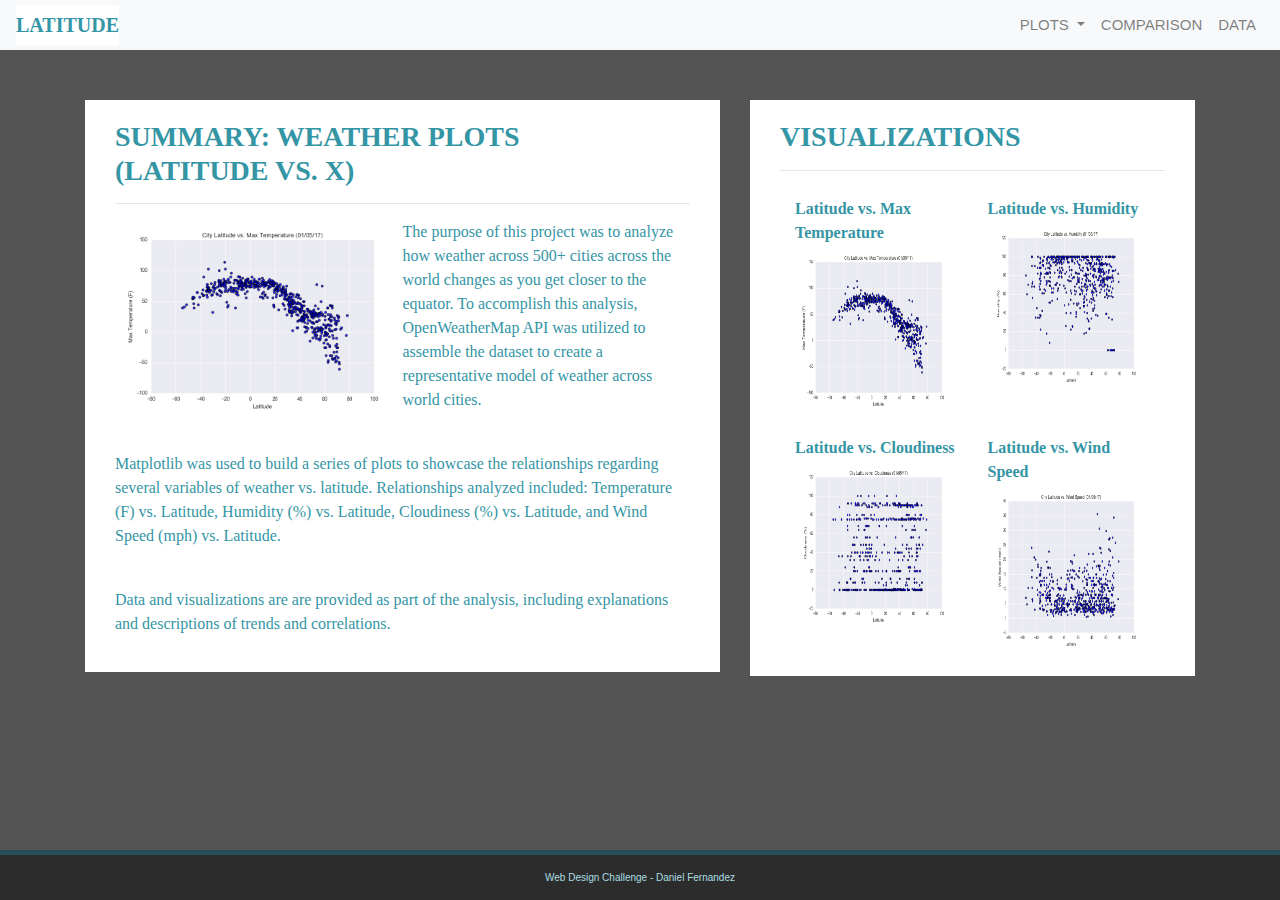
<file: index.html>
<!doctype html>
<html lang="en">
<head>
    <meta charset="utf-8">
    <meta name="viewport" content="width=device-width, initial-scale=1">
    <link rel="stylesheet" href="https://stackpath.bootstrapcdn.com/bootstrap/4.3.1/css/bootstrap.min.css" integrity="sha384-ggOyR0iXCbMQv3Xipma34MD+dH/1fQ784/j6cY/iJTQUOhcWr7x9JvoRxT2MZw1T" crossorigin="anonymous">
    <script src="https://code.jquery.com/jquery-3.3.1.slim.min.js" integrity="sha384-q8i/X+965DzO0rT7abK41JStQIAqVgRVzpbzo5smXKp4YfRvH+8abtTE1Pi6jizo" crossorigin="anonymous"></script>
    <script src="https://cdnjs.cloudflare.com/ajax/libs/popper.js/1.14.7/umd/popper.min.js" integrity="sha384-UO2eT0CpHqdSJQ6hJty5KVphtPhzWj9WO1clHTMGa3JDZwrnQq4sF86dIHNDz0W1" crossorigin="anonymous"></script>
    <script src="https://stackpath.bootstrapcdn.com/bootstrap/4.3.1/js/bootstrap.min.js" integrity="sha384-JjSmVgyd0p3pXB1rRibZUAYoIIy6OrQ6VrjIEaFf/nJGzIxFDsf4x0xIM+B07jRM" crossorigin="anonymous"></script>
    <link rel="stylesheet" type="text/css" href="style.css">
    <title>Landing Page</title>
</head>
<body>
    <div class="navigation">
        <nav class="navbar navbar-expand-lg navbar-light bg-light">
            <a class="navbar-brand" style="background-color: rgb(255,255,255);" href="index.html">LATITUDE</a>
            <button class="navbar-toggler" type="button" data-toggle="collapse" data-target="#navbarNavDropdown" aria-controls="navbarNavDropdown" aria-expanded="false" aria-label="Toggle navigation">
                <span class="navbar-toggler-icon"></span>
            </button>
            <div class="collapse navbar-collapse" id="navbarNavDropdown">
                <ul class="navbar-nav ml-auto">
                    <li class="nav-item dropdown">
                        <a class="nav-link dropdown-toggle" href="#" id="navbarDropdownMenuLink" role="button" data-toggle="dropdown" aria-haspopup="true" aria-expanded="false">
                            PLOTS
                        </a>
                        <div class="dropdown-menu" aria-labelledby="navbarDropdownMenuLink">
                            <a class="dropdown-item" href="temperature.html">Max Temperature</a>
                            <a class="dropdown-item" href="humidity.html">Humidity</a>
                            <a class="dropdown-item" href="cloudiness.html">Cloudiness</a>
                            <a class="dropdown-item" href="wind.html">Wind Speed</a>
                        </div>
                    </li>
                    <li class="nav-item">
                        <a class="nav-link" href="comparison.html">COMPARISON</a>
                    </li>
                    <li class="nav-item">
                        <a class="nav-link" href="data.html">DATA</a>
                    </li>
                </ul>
            </div>
        </nav>
    </div>
    <div class="container">
        <div class="row">
            <div class="col-lg-7 col-md-12">
                <div class="box" style="padding-bottom: 20px;">
                    <h3 class="title">SUMMARY: WEATHER PLOTS <br> (LATITUDE VS. X)</h3>
                    <hr>
                    <img src="assets/images/Fig1.png" class="vizualization rounded float-left" alt="Max Temperature Graph">
                    <p> The purpose of this project was to analyze how weather across 500+ cities across the world
                      changes as you get closer to the equator. To accomplish this analysis, OpenWeatherMap API was
                      utilized to assemble the dataset to create a representative model of weather across world cities.</p>
                      <br>
                    <p> Matplotlib was used to build a series of plots to showcase the relationships regarding several variables
                      of weather vs. latitude. Relationships analyzed included: Temperature (F) vs. Latitude, Humidity (%) vs. Latitude,
                      Cloudiness (%) vs. Latitude, and Wind Speed (mph) vs. Latitude.</p>
                      <br>
                    <p> Data and visualizations are are provided as part of the analysis, including explanations and descriptions
                      of trends and correlations.</p>
                </div>
            </div>
            <div class="col-lg-5 col-md-12">
                <div class="box">
                    <h3 class="title">VISUALIZATIONS</h3>
                    <hr>
                    <div class="container">
                        <div class="row" style="padding-bottom: 70px;">
                            <div class="col-6">
                                <div class="title">Latitude vs. Max Temperature</div>
                                <a href="temperature.html">
                                <img class="panel" src="assets/images/Fig1.png" alt="Max Temperature Graph">
                                </a>
                            </div>
                            <div class="col-6">
                                <div class="title">Latitude vs. Humidity</div>
                                <a href="humidity.html">
                                <img class="panel" src="assets/images/Fig2.png" alt="Humidity Graph">
                                </a>
                            </div>
                        </div>
                        <div class="row" style="padding-bottom: 70px;">
                            <div class="col-6">
                                <div class="title">Latitude vs. Cloudiness</div>
                                <a href="cloudiness.html">
                                <img class="panel" src="assets/images/Fig3.png" alt="Cloudiness Graph">
                                </a>
                                <!-- <div class="title">vs. Cloudiness</div> -->
                            </div>
                            <div class="col-6">
                                <div class="title">Latitude vs. Wind Speed</div>
                                <a href="wind.html">
                                    <img class="panel" src="assets/images/Fig4.png" alt="Wind Speed Graph">
                                </a>
                            </div>
                        </div>
                    </div>
                </div>
            </div>
        </div>
    </div>
    <footer> Web Design Challenge - Daniel Fernandez </footer>
</body>
</html>
</file>
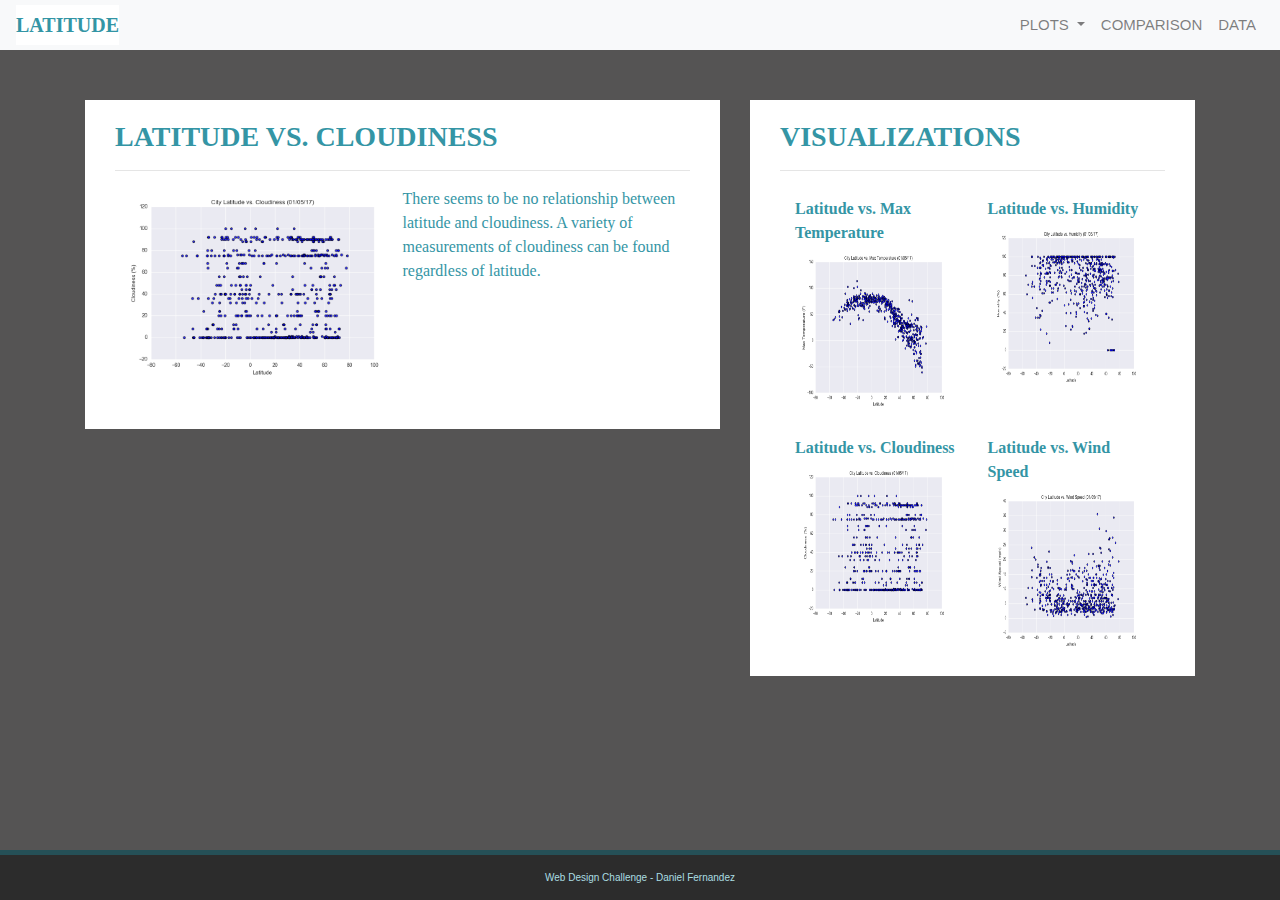
<file: cloudiness.html>
<!doctype html>
<html lang="en">
<head>
    <meta charset="utf-8">
    <meta name="viewport" content="width=device-width, initial-scale=1">
    <link rel="stylesheet" href="https://stackpath.bootstrapcdn.com/bootstrap/4.3.1/css/bootstrap.min.css" integrity="sha384-ggOyR0iXCbMQv3Xipma34MD+dH/1fQ784/j6cY/iJTQUOhcWr7x9JvoRxT2MZw1T" crossorigin="anonymous">
    <script src="https://code.jquery.com/jquery-3.3.1.slim.min.js" integrity="sha384-q8i/X+965DzO0rT7abK41JStQIAqVgRVzpbzo5smXKp4YfRvH+8abtTE1Pi6jizo" crossorigin="anonymous"></script>
    <script src="https://cdnjs.cloudflare.com/ajax/libs/popper.js/1.14.7/umd/popper.min.js" integrity="sha384-UO2eT0CpHqdSJQ6hJty5KVphtPhzWj9WO1clHTMGa3JDZwrnQq4sF86dIHNDz0W1" crossorigin="anonymous"></script>
    <script src="https://stackpath.bootstrapcdn.com/bootstrap/4.3.1/js/bootstrap.min.js" integrity="sha384-JjSmVgyd0p3pXB1rRibZUAYoIIy6OrQ6VrjIEaFf/nJGzIxFDsf4x0xIM+B07jRM" crossorigin="anonymous"></script>
    <link rel="stylesheet" type="text/css" href="style.css">
    <title>Cloudiness</title>
</head>
<body>
    <div class="navigation">
        <nav class="navbar navbar-expand-lg navbar-light bg-light">
            <a class="navbar-brand" style="background-color: rgb(255,255,255);" href="index.html">LATITUDE</a>
            <button class="navbar-toggler" type="button" data-toggle="collapse" data-target="#navbarNavDropdown" aria-controls="navbarNavDropdown" aria-expanded="false" aria-label="Toggle navigation">
                <span class="navbar-toggler-icon"></span>
            </button>
            <div class="collapse navbar-collapse" id="navbarNavDropdown">
                <ul class="navbar-nav ml-auto">
                    <li class="nav-item dropdown">
                        <a class="nav-link dropdown-toggle" href="#" id="navbarDropdownMenuLink" role="button" data-toggle="dropdown" aria-haspopup="true" aria-expanded="false">
                            PLOTS
                        </a>
                        <div class="dropdown-menu" aria-labelledby="navbarDropdownMenuLink">
                            <a class="dropdown-item" href="temperature.html">Max Temperature</a>
                            <a class="dropdown-item" href="humidity.html">Humidity</a>
                            <a class="dropdown-item" href="cloudiness.html">Cloudiness</a>
                            <a class="dropdown-item" href="wind.html">Wind Speed</a>
                        </div>
                    </li>
                    <li class="nav-item">
                        <a class="nav-link" href="comparison.html">COMPARISON</a>
                    </li>
                    <li class="nav-item">
                        <a class="nav-link" href="data.html">DATA</a>
                    </li>
                </ul>
            </div>
        </nav>
    </div>
    <div class="container">
        <div class="row">
            <div class="col-lg-7 col-md-12">
                <div class="box">
                    <h3 class="title">LATITUDE VS. CLOUDINESS</h3>
                    <hr>
                    <img src="assets/images/Fig3.png" class="vizualization rounded float-left" alt="Cloudiness Graph">
                    <p>There seems to be no relationship between latitude and cloudiness. A variety of measurements of cloudiness can be found
                    regardless of latitude.<br><br><br><br><br><br></p>
                </div>
            </div>
            <div class="col-lg-5 col-md-12">
                <div class="box">
                    <h3 class="title">VISUALIZATIONS</h3>
                    <hr>
                    <div class="container">
                        <div class="row" style="padding-bottom: 70px;">
                            <div class="col-6">
                                <div class="title">Latitude vs. Max Temperature</div>
                                <a href="temperature.html">
                                  <img class="panel" src="assets/images/Fig1.png" alt="Max Temperature Graph">
                                </a>
                            </div>
                            <div class="col-6">
                                <div class="title">Latitude vs. Humidity</div>
                                <a href="humidity.html">
                                    <img class="panel" src="assets/images/Fig2.png" alt="Humidity Graph">
                                </a>
                            </div>
                        </div>
                        <div class="row" style="padding-bottom: 70px;">
                            <div class="col-6">
                                <div class="title">Latitude vs. Cloudiness</div>
                                <a href="cloudiness.html">
                                    <img class="panel" src="assets/images/Fig3.png" alt="Cloudiness Graph">
                                </a>
                            </div>
                            <div class="col-6">
                                <div class="title">Latitude vs. Wind Speed</div>
                                <a href="wind.html">
                                    <img class="panel" src="assets/images/Fig4.png" alt="Wind Speed Graph">
                                </a>
                            </div>
                        </div>
                    </div>
                </div>
            </div>
        </div>
    </div>
    <footer> Web Design Challenge - Daniel Fernandez </footer>
</body>
</html>
</file>
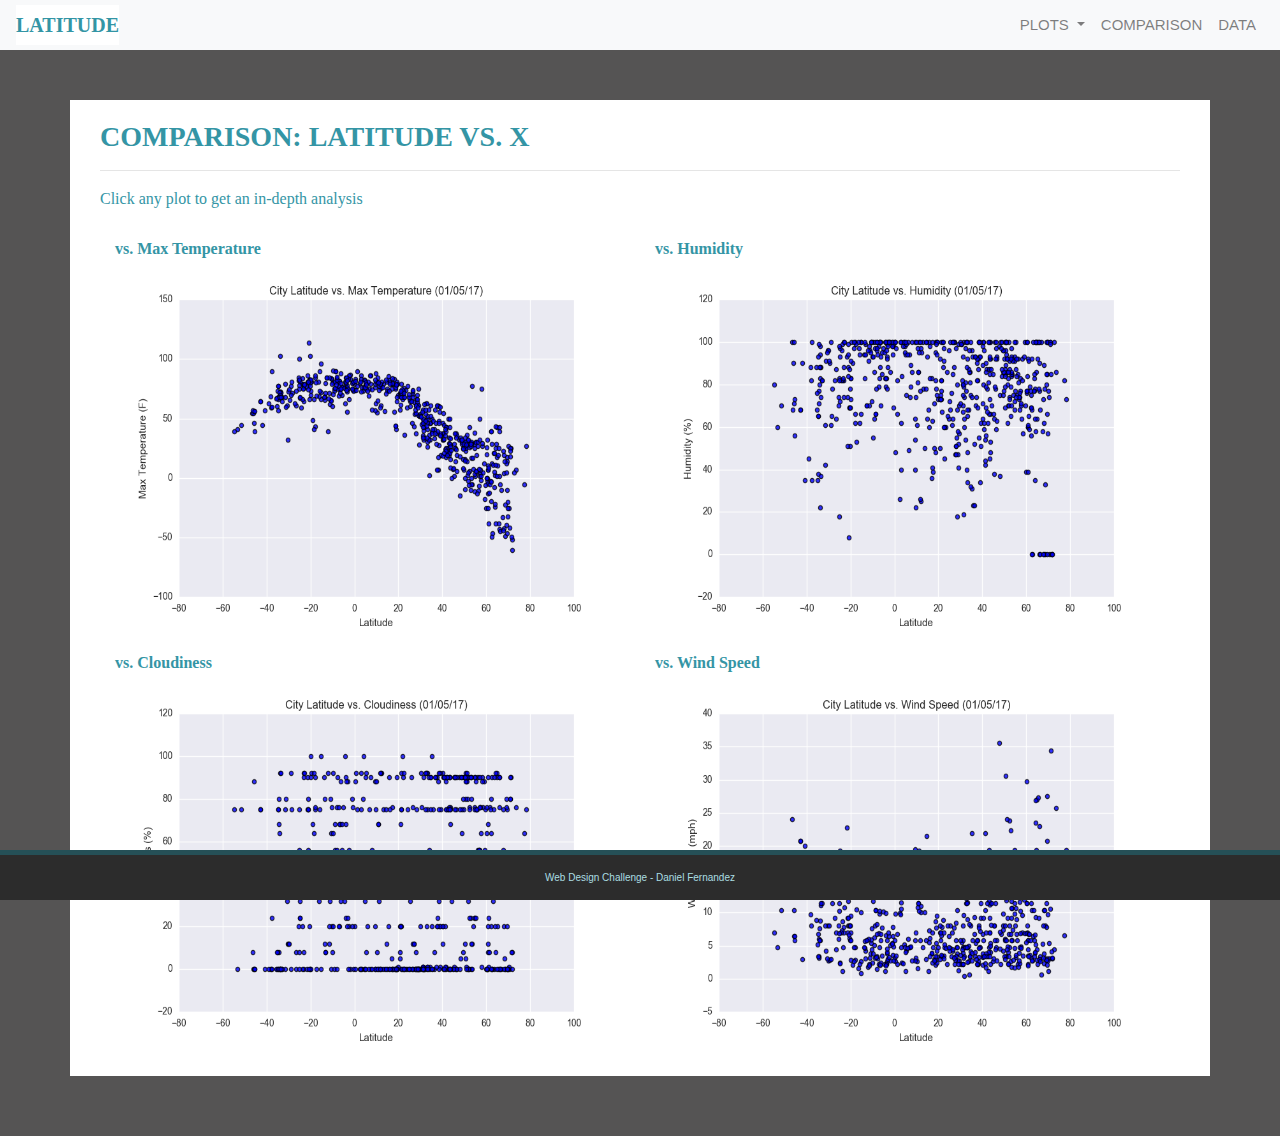
<file: comparison.html>
<!doctype html>
<html lang="en">
<head>
    <meta charset="utf-8">
    <meta name="viewport" content="width=device-width, initial-scale=1">
    <link rel="stylesheet" href="https://stackpath.bootstrapcdn.com/bootstrap/4.3.1/css/bootstrap.min.css" integrity="sha384-ggOyR0iXCbMQv3Xipma34MD+dH/1fQ784/j6cY/iJTQUOhcWr7x9JvoRxT2MZw1T" crossorigin="anonymous">
    <script src="https://code.jquery.com/jquery-3.3.1.slim.min.js" integrity="sha384-q8i/X+965DzO0rT7abK41JStQIAqVgRVzpbzo5smXKp4YfRvH+8abtTE1Pi6jizo" crossorigin="anonymous"></script>
    <script src="https://cdnjs.cloudflare.com/ajax/libs/popper.js/1.14.7/umd/popper.min.js" integrity="sha384-UO2eT0CpHqdSJQ6hJty5KVphtPhzWj9WO1clHTMGa3JDZwrnQq4sF86dIHNDz0W1" crossorigin="anonymous"></script>
    <script src="https://stackpath.bootstrapcdn.com/bootstrap/4.3.1/js/bootstrap.min.js" integrity="sha384-JjSmVgyd0p3pXB1rRibZUAYoIIy6OrQ6VrjIEaFf/nJGzIxFDsf4x0xIM+B07jRM" crossorigin="anonymous"></script>
    <link rel="stylesheet" type="text/css" href="style.css">
    <title>Comparison</title>
</head>
<body>
    <div class="navigation">
        <nav class="navbar navbar-expand-lg navbar-light bg-light">
            <a class="navbar-brand" style="background-color: rgb(255,255,255);" href="index.html">LATITUDE</a>
            <button class="navbar-toggler" type="button" data-toggle="collapse" data-target="#navbarNavDropdown" aria-controls="navbarNavDropdown" aria-expanded="false" aria-label="Toggle navigation">
                <span class="navbar-toggler-icon"></span>
            </button>
            <div class="collapse navbar-collapse" id="navbarNavDropdown">
                <ul class="navbar-nav ml-auto">
                    <li class="nav-item dropdown">
                        <a class="nav-link dropdown-toggle" href="#" id="navbarDropdownMenuLink" role="button" data-toggle="dropdown" aria-haspopup="true" aria-expanded="false">
                            PLOTS
                        </a>
                        <div class="dropdown-menu" aria-labelledby="navbarDropdownMenuLink">
                            <a class="dropdown-item" href="temperature.html">Max Temperature</a>
                            <a class="dropdown-item" href="humidity.html">Humidity</a>
                            <a class="dropdown-item" href="cloudiness.html">Cloudiness</a>
                            <a class="dropdown-item" href="wind.html">Wind Speed</a>
                        </div>
                    </li>
                    <li class="nav-item">
                        <a class="nav-link" href="comparison.html">COMPARISON</a>
                    </li>
                    <li class="nav-item">
                        <a class="nav-link" href="data.html">DATA</a>
                    </li>
                </ul>
            </div>
        </nav>
    </div>
    <div class="container">
        <div class="row">
            <div class="box">
                <h3 class="title">COMPARISON: LATITUDE VS. X</h3>
                <hr>
                <p>Click any plot to get an in-depth analysis</p>
                <div class="container" style="padding-bottom: 10px;">
                    <div class="row">
                        <div class="col-lg-6" style="padding-bottom: 30px;">
                            <div class="title">vs. Max Temperature</div>
                            <a href="temperature.html">
                                <img class="panel" src="assets/images/Fig1.png" alt="Max Temperature Graph">
                            </a>
                        </div>
                        <div class="col-lg-6" style="padding-bottom: 30px;">
                            <div class="title">vs. Humidity</div>
                            <a href="humidity.html">
                                <img class="panel" src="assets/images/Fig2.png" alt="Humidity Graph">
                            </a>
                        </div>
                    </div>
                    <div class="row">
                        <div class="col-lg-6" style="padding-bottom: 30px;">
                            <div class="title">vs. Cloudiness</div>
                            <a href="cloudiness.html">
                                <img class="panel" src="assets/images/Fig3.png" alt="Cloudiness Graph">
                            </a>
                        </div>
                        <div class="col-lg-6" style="padding-bottom: 30px;">
                            <div class="title">vs. Wind Speed</div>
                            <a href="wind.html">
                                <img class="panel" src="assets/images/Fig4.png" alt="Wind Speed Graph">
                            </a>
                        </div>
                    </div>
                </div>
            </div>
        </div>
    </div>
    <footer> Web Design Challenge - Daniel Fernandez </footer>
</body>
</html>
</file>
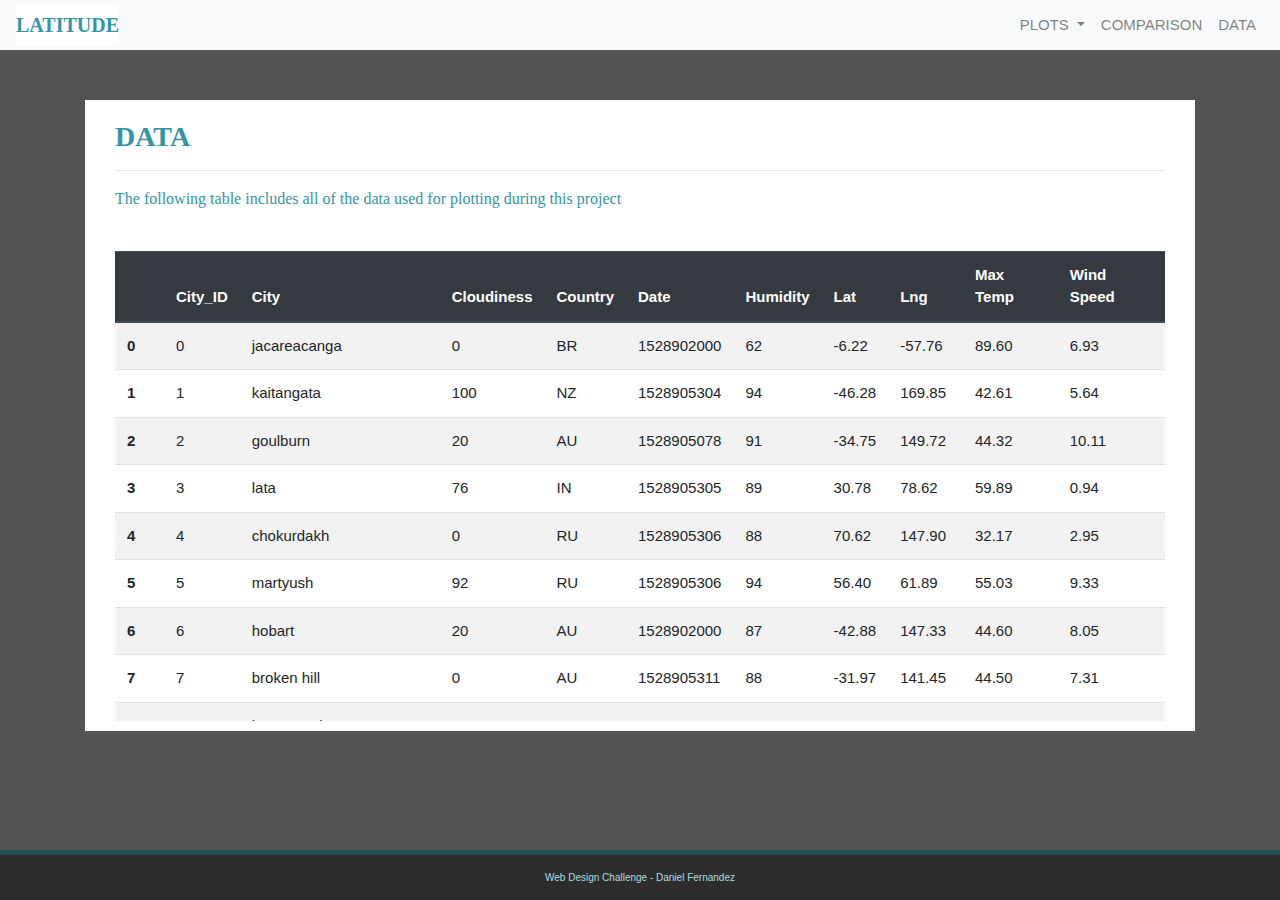
<file: data.html>
<!doctype html>
<html lang="en">
<head>
  <meta charset="utf-8">
  <meta name="viewport" content="width=device-width, initial-scale=1">
  <link rel="stylesheet" href="https://stackpath.bootstrapcdn.com/bootstrap/4.3.1/css/bootstrap.min.css" integrity="sha384-ggOyR0iXCbMQv3Xipma34MD+dH/1fQ784/j6cY/iJTQUOhcWr7x9JvoRxT2MZw1T" crossorigin="anonymous">
  <script src="https://code.jquery.com/jquery-3.3.1.slim.min.js" integrity="sha384-q8i/X+965DzO0rT7abK41JStQIAqVgRVzpbzo5smXKp4YfRvH+8abtTE1Pi6jizo" crossorigin="anonymous"></script>
  <script src="https://cdnjs.cloudflare.com/ajax/libs/popper.js/1.14.7/umd/popper.min.js" integrity="sha384-UO2eT0CpHqdSJQ6hJty5KVphtPhzWj9WO1clHTMGa3JDZwrnQq4sF86dIHNDz0W1" crossorigin="anonymous"></script>
  <script src="https://stackpath.bootstrapcdn.com/bootstrap/4.3.1/js/bootstrap.min.js" integrity="sha384-JjSmVgyd0p3pXB1rRibZUAYoIIy6OrQ6VrjIEaFf/nJGzIxFDsf4x0xIM+B07jRM" crossorigin="anonymous"></script>
  <link rel="stylesheet" type="text/css" href="style.css">
  <title>Data</title>
</head>
<body>
    <div class="navigation">
        <nav class="navbar navbar-expand-lg navbar-light bg-light">
            <a class="navbar-brand" style="background-color: rgb(255,255,255);" href="index.html">LATITUDE</a>
            <button class="navbar-toggler" type="button" data-toggle="collapse" data-target="#navbarNavDropdown" aria-controls="navbarNavDropdown" aria-expanded="false" aria-label="Toggle navigation">
                <span class="navbar-toggler-icon"></span>
            </button>
            <div class="collapse navbar-collapse" id="navbarNavDropdown">
                <ul class="navbar-nav ml-auto">
                    <li class="nav-item dropdown">
                        <a class="nav-link dropdown-toggle" href="#" id="navbarDropdownMenuLink" role="button" data-toggle="dropdown" aria-haspopup="true" aria-expanded="false">
                            PLOTS
                        </a>
                        <div class="dropdown-menu" aria-labelledby="navbarDropdownMenuLink">
                            <a class="dropdown-item" href="temperature.html">Max Temperature</a>
                            <a class="dropdown-item" href="humidity.html">Humidity</a>
                            <a class="dropdown-item" href="cloudiness.html">Cloudiness</a>
                            <a class="dropdown-item" href="wind.html">Wind Speed</a>
                        </div>
                    </li>
                    <li class="nav-item">
                        <a class="nav-link" href="comparison.html">COMPARISON</a>
                    </li>
                    <li class="nav-item">
                        <a class="nav-link" href="data.html">DATA</a>
                    </li>
                </ul>
            </div>
        </nav>
    </div>
    <div class="container">
        <div class="box">
            <h3 class="title">DATA</h3>
            <hr>
            <p>The following table includes all of the data used for plotting during this project</p>
            <br>
            <div class="table-responsive" style="overflow-x:auto; overflow-y:auto; max-height:470px; max-width: auto;">
                <table class="table table-striped table table-hover table-condensed">
                  <thead><thead class="thead-dark"><tr><th></th>
            <th>City_ID</th>
            <th>City</th>
            <th>Cloudiness</th>
            <th>Country</th>
            <th>Date</th>
            <th>Humidity</th>
            <th>Lat</th>
            <th>Lng</th>
            <th>Max Temp</th>
            <th>Wind Speed</th>
          </tr>
        </thead>
        <tbody>
          <tr>
            <th>0</th>
            <td>0</td>
            <td>jacareacanga</td>
            <td>0</td>
            <td>BR</td>
            <td>1528902000</td>
            <td>62</td>
            <td>-6.22</td>
            <td>-57.76</td>
            <td>89.60</td>
            <td>6.93</td>
          </tr>
          <tr>
            <th>1</th>
            <td>1</td>
            <td>kaitangata</td>
            <td>100</td>
            <td>NZ</td>
            <td>1528905304</td>
            <td>94</td>
            <td>-46.28</td>
            <td>169.85</td>
            <td>42.61</td>
            <td>5.64</td>
          </tr>
          <tr>
            <th>2</th>
            <td>2</td>
            <td>goulburn</td>
            <td>20</td>
            <td>AU</td>
            <td>1528905078</td>
            <td>91</td>
            <td>-34.75</td>
            <td>149.72</td>
            <td>44.32</td>
            <td>10.11</td>
          </tr>
          <tr>
            <th>3</th>
            <td>3</td>
            <td>lata</td>
            <td>76</td>
            <td>IN</td>
            <td>1528905305</td>
            <td>89</td>
            <td>30.78</td>
            <td>78.62</td>
            <td>59.89</td>
            <td>0.94</td>
          </tr>
          <tr>
            <th>4</th>
            <td>4</td>
            <td>chokurdakh</td>
            <td>0</td>
            <td>RU</td>
            <td>1528905306</td>
            <td>88</td>
            <td>70.62</td>
            <td>147.90</td>
            <td>32.17</td>
            <td>2.95</td>
          </tr>
          <tr>
            <th>5</th>
            <td>5</td>
            <td>martyush</td>
            <td>92</td>
            <td>RU</td>
            <td>1528905306</td>
            <td>94</td>
            <td>56.40</td>
            <td>61.89</td>
            <td>55.03</td>
            <td>9.33</td>
          </tr>
          <tr>
            <th>6</th>
            <td>6</td>
            <td>hobart</td>
            <td>20</td>
            <td>AU</td>
            <td>1528902000</td>
            <td>87</td>
            <td>-42.88</td>
            <td>147.33</td>
            <td>44.60</td>
            <td>8.05</td>
          </tr>
          <tr>
            <th>7</th>
            <td>7</td>
            <td>broken hill</td>
            <td>0</td>
            <td>AU</td>
            <td>1528905311</td>
            <td>88</td>
            <td>-31.97</td>
            <td>141.45</td>
            <td>44.50</td>
            <td>7.31</td>
          </tr>
          <tr>
            <th>8</th>
            <td>8</td>
            <td>harnosand</td>
            <td>0</td>
            <td>SE</td>
            <td>1528903200</td>
            <td>44</td>
            <td>62.63</td>
            <td>17.94</td>
            <td>60.80</td>
            <td>13.87</td>
          </tr>
          <tr>
            <th>9</th>
            <td>9</td>
            <td>tuatapere</td>
            <td>0</td>
            <td>NZ</td>
            <td>1528905312</td>
            <td>100</td>
            <td>-46.13</td>
            <td>167.69</td>
            <td>38.92</td>
            <td>3.40</td>
          </tr>
          <tr>
            <th>10</th>
            <td>10</td>
            <td>puerto ayora</td>
            <td>90</td>
            <td>EC</td>
            <td>1528902000</td>
            <td>69</td>
            <td>-0.74</td>
            <td>-90.35</td>
            <td>77.00</td>
            <td>13.87</td>
          </tr>
          <tr>
            <th>11</th>
            <td>11</td>
            <td>havre-saint-pierre</td>
            <td>75</td>
            <td>CA</td>
            <td>1528902000</td>
            <td>58</td>
            <td>50.23</td>
            <td>-63.60</td>
            <td>53.60</td>
            <td>19.46</td>
          </tr>
          <tr>
            <th>12</th>
            <td>12</td>
            <td>punta arenas</td>
            <td>0</td>
            <td>CL</td>
            <td>1528902000</td>
            <td>100</td>
            <td>-53.16</td>
            <td>-70.91</td>
            <td>35.60</td>
            <td>9.17</td>
          </tr>
          <tr>
            <th>13</th>
            <td>13</td>
            <td>tasiilaq</td>
            <td>75</td>
            <td>GL</td>
            <td>1528901400</td>
            <td>60</td>
            <td>65.61</td>
            <td>-37.64</td>
            <td>39.20</td>
            <td>2.24</td>
          </tr>
          <tr>
            <th>14</th>
            <td>14</td>
            <td>chapais</td>
            <td>40</td>
            <td>CA</td>
            <td>1528902000</td>
            <td>38</td>
            <td>49.78</td>
            <td>-74.86</td>
            <td>59.00</td>
            <td>10.29</td>
          </tr>
          <tr>
            <th>15</th>
            <td>15</td>
            <td>avarua</td>
            <td>40</td>
            <td>CK</td>
            <td>1528902000</td>
            <td>56</td>
            <td>-21.21</td>
            <td>-159.78</td>
            <td>73.40</td>
            <td>10.29</td>
          </tr>
          <tr>
            <th>16</th>
            <td>16</td>
            <td>hofn</td>
            <td>75</td>
            <td>IS</td>
            <td>1528902000</td>
            <td>87</td>
            <td>64.25</td>
            <td>-15.21</td>
            <td>51.80</td>
            <td>8.05</td>
          </tr>
          <tr>
            <th>17</th>
            <td>17</td>
            <td>yukamenskoye</td>
            <td>92</td>
            <td>RU</td>
            <td>1528905315</td>
            <td>98</td>
            <td>57.89</td>
            <td>52.24</td>
            <td>56.65</td>
            <td>10.22</td>
          </tr>
          <tr>
            <th>18</th>
            <td>18</td>
            <td>khandbari</td>
            <td>80</td>
            <td>NP</td>
            <td>1528905315</td>
            <td>67</td>
            <td>27.38</td>
            <td>87.21</td>
            <td>44.59</td>
            <td>1.39</td>
          </tr>
          <tr>
            <th>19</th>
            <td>19</td>
            <td>bethel</td>
            <td>1</td>
            <td>US</td>
            <td>1528901580</td>
            <td>93</td>
            <td>60.79</td>
            <td>-161.76</td>
            <td>44.60</td>
            <td>8.05</td>
          </tr>
          <tr>
            <th>20</th>
            <td>20</td>
            <td>ushuaia</td>
            <td>75</td>
            <td>AR</td>
            <td>1528902000</td>
            <td>64</td>
            <td>-54.81</td>
            <td>-68.31</td>
            <td>41.00</td>
            <td>3.36</td>
          </tr>
          <tr>
            <th>21</th>
            <td>21</td>
            <td>east london</td>
            <td>0</td>
            <td>ZA</td>
            <td>1528902000</td>
            <td>37</td>
            <td>-33.02</td>
            <td>27.91</td>
            <td>69.80</td>
            <td>5.82</td>
          </tr>
          <tr>
            <th>22</th>
            <td>22</td>
            <td>bluff</td>
            <td>76</td>
            <td>AU</td>
            <td>1528905321</td>
            <td>76</td>
            <td>-23.58</td>
            <td>149.07</td>
            <td>61.96</td>
            <td>4.74</td>
          </tr>
          <tr>
            <th>23</th>
            <td>23</td>
            <td>mount isa</td>
            <td>75</td>
            <td>AU</td>
            <td>1528902000</td>
            <td>100</td>
            <td>-20.73</td>
            <td>139.49</td>
            <td>64.40</td>
            <td>3.29</td>
          </tr>
          <tr>
            <th>24</th>
            <td>24</td>
            <td>pevek</td>
            <td>0</td>
            <td>RU</td>
            <td>1528905321</td>
            <td>71</td>
            <td>69.70</td>
            <td>170.27</td>
            <td>36.94</td>
            <td>6.98</td>
          </tr>
          <tr>
            <th>25</th>
            <td>25</td>
            <td>gao</td>
            <td>24</td>
            <td>ML</td>
            <td>1528905321</td>
            <td>16</td>
            <td>16.28</td>
            <td>-0.04</td>
            <td>110.02</td>
            <td>4.97</td>
          </tr>
          <tr>
            <th>26</th>
            <td>26</td>
            <td>cabo san lucas</td>
            <td>75</td>
            <td>MX</td>
            <td>1528901160</td>
            <td>74</td>
            <td>22.89</td>
            <td>-109.91</td>
            <td>84.20</td>
            <td>10.29</td>
          </tr>
          <tr>
            <th>27</th>
            <td>27</td>
            <td>sao filipe</td>
            <td>0</td>
            <td>CV</td>
            <td>1528905323</td>
            <td>88</td>
            <td>14.90</td>
            <td>-24.50</td>
            <td>75.73</td>
            <td>13.02</td>
          </tr>
          <tr>
            <th>28</th>
            <td>28</td>
            <td>tiksi</td>
            <td>44</td>
            <td>RU</td>
            <td>1528905298</td>
            <td>58</td>
            <td>71.64</td>
            <td>128.87</td>
            <td>57.73</td>
            <td>10.11</td>
          </tr>
          <tr>
            <th>29</th>
            <td>29</td>
            <td>busselton</td>
            <td>92</td>
            <td>AU</td>
            <td>1528905323</td>
            <td>100</td>
            <td>-33.64</td>
            <td>115.35</td>
            <td>60.43</td>
            <td>10.56</td>
          </tr>
          <tr>
            <th>30</th>
            <td>30</td>
            <td>alofi</td>
            <td>76</td>
            <td>NU</td>
            <td>1528902000</td>
            <td>88</td>
            <td>-19.06</td>
            <td>-169.92</td>
            <td>71.60</td>
            <td>3.36</td>
          </tr>
          <tr>
            <th>31</th>
            <td>31</td>
            <td>ola</td>
            <td>75</td>
            <td>RU</td>
            <td>1528902000</td>
            <td>100</td>
            <td>59.58</td>
            <td>151.30</td>
            <td>42.80</td>
            <td>7.76</td>
          </tr>
          <tr>
            <th>32</th>
            <td>32</td>
            <td>atar</td>
            <td>20</td>
            <td>MR</td>
            <td>1528902000</td>
            <td>19</td>
            <td>20.52</td>
            <td>-13.05</td>
            <td>91.40</td>
            <td>9.17</td>
          </tr>
          <tr>
            <th>33</th>
            <td>33</td>
            <td>rikitea</td>
            <td>0</td>
            <td>PF</td>
            <td>1528905325</td>
            <td>100</td>
            <td>-23.12</td>
            <td>-134.97</td>
            <td>73.57</td>
            <td>8.66</td>
          </tr>
          <tr>
            <th>34</th>
            <td>34</td>
            <td>hermanus</td>
            <td>0</td>
            <td>ZA</td>
            <td>1528905325</td>
            <td>24</td>
            <td>-34.42</td>
            <td>19.24</td>
            <td>77.17</td>
            <td>8.66</td>
          </tr>
          <tr>
            <th>35</th>
            <td>35</td>
            <td>ponta delgada</td>
            <td>75</td>
            <td>PT</td>
            <td>1528903800</td>
            <td>88</td>
            <td>37.73</td>
            <td>-25.67</td>
            <td>71.60</td>
            <td>12.75</td>
          </tr>
          <tr>
            <th>36</th>
            <td>36</td>
            <td>bambari</td>
            <td>24</td>
            <td>CF</td>
            <td>1528905326</td>
            <td>84</td>
            <td>5.77</td>
            <td>20.68</td>
            <td>81.85</td>
            <td>7.65</td>
          </tr>
          <tr>
            <th>37</th>
            <td>37</td>
            <td>cap malheureux</td>
            <td>75</td>
            <td>MU</td>
            <td>1528902000</td>
            <td>69</td>
            <td>-19.98</td>
            <td>57.61</td>
            <td>75.20</td>
            <td>14.99</td>
          </tr>
          <tr>
            <th>38</th>
            <td>38</td>
            <td>puerto escondido</td>
            <td>75</td>
            <td>MX</td>
            <td>1528901100</td>
            <td>65</td>
            <td>15.86</td>
            <td>-97.07</td>
            <td>80.60</td>
            <td>3.36</td>
          </tr>
          <tr>
            <th>39</th>
            <td>39</td>
            <td>qaanaaq</td>
            <td>32</td>
            <td>GL</td>
            <td>1528905330</td>
            <td>100</td>
            <td>77.48</td>
            <td>-69.36</td>
            <td>31.45</td>
            <td>6.31</td>
          </tr>
          <tr>
            <th>40</th>
            <td>40</td>
            <td>new norfolk</td>
            <td>20</td>
            <td>AU</td>
            <td>1528902000</td>
            <td>87</td>
            <td>-42.78</td>
            <td>147.06</td>
            <td>44.60</td>
            <td>8.05</td>
          </tr>
          <tr>
            <th>41</th>
            <td>41</td>
            <td>najran</td>
            <td>40</td>
            <td>SA</td>
            <td>1528902000</td>
            <td>13</td>
            <td>17.54</td>
            <td>44.22</td>
            <td>98.60</td>
            <td>11.41</td>
          </tr>
          <tr>
            <th>42</th>
            <td>42</td>
            <td>isla mujeres</td>
            <td>90</td>
            <td>MX</td>
            <td>1528904340</td>
            <td>100</td>
            <td>21.23</td>
            <td>-86.73</td>
            <td>75.20</td>
            <td>16.11</td>
          </tr>
          <tr>
            <th>43</th>
            <td>43</td>
            <td>mar del plata</td>
            <td>0</td>
            <td>AR</td>
            <td>1528905297</td>
            <td>100</td>
            <td>-46.43</td>
            <td>-67.52</td>
            <td>32.53</td>
            <td>7.31</td>
          </tr>
          <tr>
            <th>44</th>
            <td>44</td>
            <td>provideniya</td>
            <td>0</td>
            <td>RU</td>
            <td>1528905332</td>
            <td>91</td>
            <td>64.42</td>
            <td>-173.23</td>
            <td>40.63</td>
            <td>10.78</td>
          </tr>
          <tr>
            <th>45</th>
            <td>45</td>
            <td>jamestown</td>
            <td>12</td>
            <td>AU</td>
            <td>1528905333</td>
            <td>88</td>
            <td>-33.21</td>
            <td>138.60</td>
            <td>43.15</td>
            <td>10.89</td>
          </tr>
          <tr>
            <th>46</th>
            <td>46</td>
            <td>medicine hat</td>
            <td>20</td>
            <td>CA</td>
            <td>1528902000</td>
            <td>34</td>
            <td>50.04</td>
            <td>-110.68</td>
            <td>66.20</td>
            <td>14.99</td>
          </tr>
          <tr>
            <th>47</th>
            <td>47</td>
            <td>katsuura</td>
            <td>8</td>
            <td>JP</td>
            <td>1528905334</td>
            <td>88</td>
            <td>33.93</td>
            <td>134.50</td>
            <td>62.05</td>
            <td>7.54</td>
          </tr>
          <tr>
            <th>48</th>
            <td>48</td>
            <td>aklavik</td>
            <td>20</td>
            <td>CA</td>
            <td>1528902000</td>
            <td>53</td>
            <td>68.22</td>
            <td>-135.01</td>
            <td>51.80</td>
            <td>11.41</td>
          </tr>
          <tr>
            <th>49</th>
            <td>49</td>
            <td>tuktoyaktuk</td>
            <td>20</td>
            <td>CA</td>
            <td>1528902000</td>
            <td>61</td>
            <td>69.44</td>
            <td>-133.03</td>
            <td>46.40</td>
            <td>6.93</td>
          </tr>
          <tr>
            <th>50</th>
            <td>50</td>
            <td>kapaa</td>
            <td>90</td>
            <td>US</td>
            <td>1528901760</td>
            <td>88</td>
            <td>22.08</td>
            <td>-159.32</td>
            <td>75.20</td>
            <td>14.99</td>
          </tr>
          <tr>
            <th>51</th>
            <td>51</td>
            <td>mildura</td>
            <td>0</td>
            <td>AU</td>
            <td>1528905300</td>
            <td>92</td>
            <td>-34.18</td>
            <td>142.16</td>
            <td>45.67</td>
            <td>9.66</td>
          </tr>
          <tr>
            <th>52</th>
            <td>52</td>
            <td>souillac</td>
            <td>75</td>
            <td>FR</td>
            <td>1528903800</td>
            <td>49</td>
            <td>45.60</td>
            <td>-0.60</td>
            <td>73.40</td>
            <td>10.29</td>
          </tr>
          <tr>
            <th>53</th>
            <td>53</td>
            <td>lorengau</td>
            <td>100</td>
            <td>PG</td>
            <td>1528905336</td>
            <td>100</td>
            <td>-2.02</td>
            <td>147.27</td>
            <td>80.59</td>
            <td>3.85</td>
          </tr>
          <tr>
            <th>54</th>
            <td>54</td>
            <td>praia</td>
            <td>20</td>
            <td>BR</td>
            <td>1528902000</td>
            <td>47</td>
            <td>-20.25</td>
            <td>-43.81</td>
            <td>82.40</td>
            <td>3.36</td>
          </tr>
          <tr>
            <th>55</th>
            <td>55</td>
            <td>port alfred</td>
            <td>0</td>
            <td>ZA</td>
            <td>1528905338</td>
            <td>50</td>
            <td>-33.59</td>
            <td>26.89</td>
            <td>76.54</td>
            <td>7.20</td>
          </tr>
          <tr>
            <th>56</th>
            <td>56</td>
            <td>barranca</td>
            <td>0</td>
            <td>PE</td>
            <td>1528905339</td>
            <td>98</td>
            <td>-10.75</td>
            <td>-77.76</td>
            <td>61.87</td>
            <td>9.89</td>
          </tr>
          <tr>
            <th>57</th>
            <td>57</td>
            <td>nome</td>
            <td>40</td>
            <td>US</td>
            <td>1528902900</td>
            <td>70</td>
            <td>30.04</td>
            <td>-94.42</td>
            <td>87.80</td>
            <td>3.36</td>
          </tr>
          <tr>
            <th>58</th>
            <td>58</td>
            <td>matay</td>
            <td>0</td>
            <td>EG</td>
            <td>1528905339</td>
            <td>23</td>
            <td>28.42</td>
            <td>30.79</td>
            <td>97.69</td>
            <td>6.98</td>
          </tr>
          <tr>
            <th>59</th>
            <td>59</td>
            <td>saskylakh</td>
            <td>48</td>
            <td>RU</td>
            <td>1528905339</td>
            <td>55</td>
            <td>71.97</td>
            <td>114.09</td>
            <td>59.53</td>
            <td>5.86</td>
          </tr>
          <tr>
            <th>60</th>
            <td>60</td>
            <td>itarema</td>
            <td>0</td>
            <td>BR</td>
            <td>1528905340</td>
            <td>61</td>
            <td>-2.92</td>
            <td>-39.92</td>
            <td>88.33</td>
            <td>12.57</td>
          </tr>
          <tr>
            <th>61</th>
            <td>61</td>
            <td>butaritari</td>
            <td>56</td>
            <td>KI</td>
            <td>1528905340</td>
            <td>100</td>
            <td>3.07</td>
            <td>172.79</td>
            <td>81.13</td>
            <td>7.31</td>
          </tr>
          <tr>
            <th>62</th>
            <td>62</td>
            <td>peniche</td>
            <td>20</td>
            <td>PT</td>
            <td>1528903800</td>
            <td>64</td>
            <td>39.36</td>
            <td>-9.38</td>
            <td>75.20</td>
            <td>12.75</td>
          </tr>
          <tr>
            <th>63</th>
            <td>63</td>
            <td>beloha</td>
            <td>0</td>
            <td>MG</td>
            <td>1528905340</td>
            <td>57</td>
            <td>-25.17</td>
            <td>45.06</td>
            <td>71.95</td>
            <td>16.37</td>
          </tr>
          <tr>
            <th>64</th>
            <td>64</td>
            <td>anadyr</td>
            <td>0</td>
            <td>RU</td>
            <td>1528902000</td>
            <td>57</td>
            <td>64.73</td>
            <td>177.51</td>
            <td>48.20</td>
            <td>4.47</td>
          </tr>
          <tr>
            <th>65</th>
            <td>65</td>
            <td>luderitz</td>
            <td>12</td>
            <td>NaN</td>
            <td>1528905342</td>
            <td>64</td>
            <td>-26.65</td>
            <td>15.16</td>
            <td>64.03</td>
            <td>17.38</td>
          </tr>
          <tr>
            <th>66</th>
            <td>66</td>
            <td>rochester</td>
            <td>1</td>
            <td>US</td>
            <td>1528902960</td>
            <td>37</td>
            <td>44.02</td>
            <td>-92.46</td>
            <td>73.40</td>
            <td>6.93</td>
          </tr>
          <tr>
            <th>67</th>
            <td>67</td>
            <td>bosaso</td>
            <td>0</td>
            <td>SO</td>
            <td>1528905347</td>
            <td>86</td>
            <td>11.28</td>
            <td>49.18</td>
            <td>89.77</td>
            <td>3.96</td>
          </tr>
          <tr>
            <th>68</th>
            <td>68</td>
            <td>faanui</td>
            <td>0</td>
            <td>PF</td>
            <td>1528905347</td>
            <td>100</td>
            <td>-16.48</td>
            <td>-151.75</td>
            <td>79.96</td>
            <td>11.79</td>
          </tr>
          <tr>
            <th>69</th>
            <td>69</td>
            <td>grindavik</td>
            <td>75</td>
            <td>IS</td>
            <td>1528902000</td>
            <td>70</td>
            <td>63.84</td>
            <td>-22.43</td>
            <td>48.20</td>
            <td>5.82</td>
          </tr>
          <tr>
            <th>70</th>
            <td>70</td>
            <td>margate</td>
            <td>20</td>
            <td>AU</td>
            <td>1528902000</td>
            <td>87</td>
            <td>-43.03</td>
            <td>147.26</td>
            <td>44.60</td>
            <td>8.05</td>
          </tr>
          <tr>
            <th>71</th>
            <td>71</td>
            <td>marsh harbour</td>
            <td>88</td>
            <td>BS</td>
            <td>1528905349</td>
            <td>95</td>
            <td>26.54</td>
            <td>-77.06</td>
            <td>82.39</td>
            <td>10.00</td>
          </tr>
          <tr>
            <th>72</th>
            <td>72</td>
            <td>comodoro rivadavia</td>
            <td>40</td>
            <td>AR</td>
            <td>1528902000</td>
            <td>60</td>
            <td>-45.87</td>
            <td>-67.48</td>
            <td>42.80</td>
            <td>9.17</td>
          </tr>
          <tr>
            <th>73</th>
            <td>73</td>
            <td>upernavik</td>
            <td>92</td>
            <td>GL</td>
            <td>1528905350</td>
            <td>100</td>
            <td>72.79</td>
            <td>-56.15</td>
            <td>29.29</td>
            <td>3.74</td>
          </tr>
          <tr>
            <th>74</th>
            <td>74</td>
            <td>uige</td>
            <td>0</td>
            <td>AO</td>
            <td>1528905350</td>
            <td>29</td>
            <td>-7.61</td>
            <td>15.06</td>
            <td>86.80</td>
            <td>3.18</td>
          </tr>
          <tr>
            <th>75</th>
            <td>75</td>
            <td>bredasdorp</td>
            <td>0</td>
            <td>ZA</td>
            <td>1528902000</td>
            <td>23</td>
            <td>-34.53</td>
            <td>20.04</td>
            <td>82.40</td>
            <td>5.82</td>
          </tr>
          <tr>
            <th>76</th>
            <td>76</td>
            <td>bodden town</td>
            <td>40</td>
            <td>KY</td>
            <td>1528902000</td>
            <td>78</td>
            <td>19.28</td>
            <td>-81.25</td>
            <td>80.60</td>
            <td>16.11</td>
          </tr>
          <tr>
            <th>77</th>
            <td>77</td>
            <td>guerrero negro</td>
            <td>44</td>
            <td>MX</td>
            <td>1528905350</td>
            <td>88</td>
            <td>27.97</td>
            <td>-114.04</td>
            <td>63.85</td>
            <td>3.74</td>
          </tr>
          <tr>
            <th>78</th>
            <td>78</td>
            <td>bilma</td>
            <td>0</td>
            <td>NE</td>
            <td>1528905351</td>
            <td>12</td>
            <td>18.69</td>
            <td>12.92</td>
            <td>110.47</td>
            <td>4.63</td>
          </tr>
          <tr>
            <th>79</th>
            <td>79</td>
            <td>carnarvon</td>
            <td>0</td>
            <td>ZA</td>
            <td>1528905351</td>
            <td>30</td>
            <td>-30.97</td>
            <td>22.13</td>
            <td>60.43</td>
            <td>14.25</td>
          </tr>
          <tr>
            <th>80</th>
            <td>80</td>
            <td>ponta do sol</td>
            <td>12</td>
            <td>BR</td>
            <td>1528905352</td>
            <td>72</td>
            <td>-20.63</td>
            <td>-46.00</td>
            <td>78.25</td>
            <td>3.96</td>
          </tr>
          <tr>
            <th>81</th>
            <td>81</td>
            <td>vila franca do campo</td>
            <td>75</td>
            <td>PT</td>
            <td>1528903800</td>
            <td>88</td>
            <td>37.72</td>
            <td>-25.43</td>
            <td>71.60</td>
            <td>12.75</td>
          </tr>
          <tr>
            <th>82</th>
            <td>82</td>
            <td>puerto del rosario</td>
            <td>20</td>
            <td>ES</td>
            <td>1528903800</td>
            <td>60</td>
            <td>28.50</td>
            <td>-13.86</td>
            <td>73.40</td>
            <td>17.22</td>
          </tr>
          <tr>
            <th>83</th>
            <td>83</td>
            <td>sitka</td>
            <td>20</td>
            <td>US</td>
            <td>1528905353</td>
            <td>92</td>
            <td>37.17</td>
            <td>-99.65</td>
            <td>74.02</td>
            <td>5.97</td>
          </tr>
          <tr>
            <th>84</th>
            <td>84</td>
            <td>camacha</td>
            <td>75</td>
            <td>PT</td>
            <td>1528903800</td>
            <td>72</td>
            <td>33.08</td>
            <td>-16.33</td>
            <td>68.00</td>
            <td>16.11</td>
          </tr>
          <tr>
            <th>85</th>
            <td>85</td>
            <td>saint-philippe</td>
            <td>1</td>
            <td>CA</td>
            <td>1528902900</td>
            <td>54</td>
            <td>45.36</td>
            <td>-73.48</td>
            <td>78.80</td>
            <td>11.41</td>
          </tr>
          <tr>
            <th>86</th>
            <td>86</td>
            <td>port blair</td>
            <td>92</td>
            <td>IN</td>
            <td>1528905357</td>
            <td>97</td>
            <td>11.67</td>
            <td>92.75</td>
            <td>84.37</td>
            <td>25.10</td>
          </tr>
          <tr>
            <th>87</th>
            <td>87</td>
            <td>albany</td>
            <td>90</td>
            <td>US</td>
            <td>1528903860</td>
            <td>68</td>
            <td>42.65</td>
            <td>-73.75</td>
            <td>69.80</td>
            <td>3.36</td>
          </tr>
          <tr>
            <th>88</th>
            <td>88</td>
            <td>barrow</td>
            <td>88</td>
            <td>AR</td>
            <td>1528905182</td>
            <td>72</td>
            <td>-38.31</td>
            <td>-60.23</td>
            <td>50.26</td>
            <td>8.21</td>
          </tr>
          <tr>
            <th>89</th>
            <td>89</td>
            <td>qorveh</td>
            <td>92</td>
            <td>IR</td>
            <td>1528905357</td>
            <td>22</td>
            <td>35.17</td>
            <td>47.80</td>
            <td>76.72</td>
            <td>3.18</td>
          </tr>
          <tr>
            <th>90</th>
            <td>90</td>
            <td>san jeronimo</td>
            <td>90</td>
            <td>PE</td>
            <td>1528902000</td>
            <td>81</td>
            <td>-13.65</td>
            <td>-73.37</td>
            <td>46.40</td>
            <td>2.39</td>
          </tr>
          <tr>
            <th>91</th>
            <td>91</td>
            <td>mataura</td>
            <td>24</td>
            <td>NZ</td>
            <td>1528905299</td>
            <td>79</td>
            <td>-46.19</td>
            <td>168.86</td>
            <td>25.69</td>
            <td>3.18</td>
          </tr>
          <tr>
            <th>92</th>
            <td>92</td>
            <td>buala</td>
            <td>64</td>
            <td>SB</td>
            <td>1528905359</td>
            <td>100</td>
            <td>-8.15</td>
            <td>159.59</td>
            <td>78.70</td>
            <td>4.18</td>
          </tr>
          <tr>
            <th>93</th>
            <td>93</td>
            <td>eyl</td>
            <td>20</td>
            <td>SO</td>
            <td>1528905359</td>
            <td>57</td>
            <td>7.98</td>
            <td>49.82</td>
            <td>86.62</td>
            <td>22.41</td>
          </tr>
          <tr>
            <th>94</th>
            <td>94</td>
            <td>abu dhabi</td>
            <td>0</td>
            <td>AE</td>
            <td>1528902000</td>
            <td>29</td>
            <td>24.47</td>
            <td>54.37</td>
            <td>98.60</td>
            <td>16.11</td>
          </tr>
          <tr>
            <th>95</th>
            <td>95</td>
            <td>tahe</td>
            <td>92</td>
            <td>CN</td>
            <td>1528905359</td>
            <td>98</td>
            <td>52.34</td>
            <td>124.71</td>
            <td>51.43</td>
            <td>2.17</td>
          </tr>
          <tr>
            <th>96</th>
            <td>96</td>
            <td>chuy</td>
            <td>80</td>
            <td>UY</td>
            <td>1528905099</td>
            <td>93</td>
            <td>-33.69</td>
            <td>-53.46</td>
            <td>52.87</td>
            <td>28.90</td>
          </tr>
          <tr>
            <th>97</th>
            <td>97</td>
            <td>dzerzhinskoye</td>
            <td>8</td>
            <td>RU</td>
            <td>1528905360</td>
            <td>69</td>
            <td>56.84</td>
            <td>95.22</td>
            <td>65.11</td>
            <td>3.85</td>
          </tr>
          <tr>
            <th>98</th>
            <td>98</td>
            <td>vanavara</td>
            <td>0</td>
            <td>RU</td>
            <td>1528905360</td>
            <td>50</td>
            <td>60.35</td>
            <td>102.28</td>
            <td>64.21</td>
            <td>5.64</td>
          </tr>
          <tr>
            <th>99</th>
            <td>99</td>
            <td>muros</td>
            <td>40</td>
            <td>ES</td>
            <td>1528903800</td>
            <td>72</td>
            <td>42.77</td>
            <td>-9.06</td>
            <td>66.20</td>
            <td>10.29</td>
          </tr>
          <tr>
            <th>100</th>
            <td>100</td>
            <td>auchel</td>
            <td>0</td>
            <td>FR</td>
            <td>1528903800</td>
            <td>49</td>
            <td>50.51</td>
            <td>2.47</td>
            <td>68.00</td>
            <td>3.36</td>
          </tr>
          <tr>
            <th>101</th>
            <td>101</td>
            <td>bubaque</td>
            <td>40</td>
            <td>GW</td>
            <td>1528902000</td>
            <td>55</td>
            <td>11.28</td>
            <td>-15.83</td>
            <td>91.40</td>
            <td>11.41</td>
          </tr>
          <tr>
            <th>102</th>
            <td>102</td>
            <td>khatanga</td>
            <td>8</td>
            <td>RU</td>
            <td>1528905361</td>
            <td>65</td>
            <td>71.98</td>
            <td>102.47</td>
            <td>60.97</td>
            <td>4.63</td>
          </tr>
          <tr>
            <th>103</th>
            <td>103</td>
            <td>los banos</td>
            <td>1</td>
            <td>US</td>
            <td>1528904100</td>
            <td>67</td>
            <td>37.06</td>
            <td>-120.85</td>
            <td>75.20</td>
            <td>4.74</td>
          </tr>
          <tr>
            <th>104</th>
            <td>104</td>
            <td>labuhan</td>
            <td>12</td>
            <td>ID</td>
            <td>1528905361</td>
            <td>95</td>
            <td>-2.54</td>
            <td>115.51</td>
            <td>72.94</td>
            <td>1.83</td>
          </tr>
          <tr>
            <th>105</th>
            <td>105</td>
            <td>saint-paul</td>
            <td>75</td>
            <td>FR</td>
            <td>1528903800</td>
            <td>56</td>
            <td>45.22</td>
            <td>1.90</td>
            <td>68.00</td>
            <td>14.99</td>
          </tr>
          <tr>
            <th>106</th>
            <td>106</td>
            <td>petatlan</td>
            <td>90</td>
            <td>MX</td>
            <td>1528901220</td>
            <td>74</td>
            <td>17.52</td>
            <td>-101.27</td>
            <td>84.20</td>
            <td>1.83</td>
          </tr>
          <tr>
            <th>107</th>
            <td>107</td>
            <td>baykit</td>
            <td>36</td>
            <td>RU</td>
            <td>1528905366</td>
            <td>68</td>
            <td>61.68</td>
            <td>96.39</td>
            <td>63.94</td>
            <td>4.29</td>
          </tr>
          <tr>
            <th>108</th>
            <td>108</td>
            <td>dalby</td>
            <td>75</td>
            <td>AU</td>
            <td>1528902000</td>
            <td>93</td>
            <td>-27.18</td>
            <td>151.26</td>
            <td>53.60</td>
            <td>2.24</td>
          </tr>
          <tr>
            <th>109</th>
            <td>109</td>
            <td>yellowknife</td>
            <td>90</td>
            <td>CA</td>
            <td>1528902540</td>
            <td>93</td>
            <td>62.45</td>
            <td>-114.38</td>
            <td>46.40</td>
            <td>8.05</td>
          </tr>
          <tr>
            <th>110</th>
            <td>110</td>
            <td>hilo</td>
            <td>75</td>
            <td>US</td>
            <td>1528901580</td>
            <td>88</td>
            <td>19.71</td>
            <td>-155.08</td>
            <td>66.20</td>
            <td>5.82</td>
          </tr>
          <tr>
            <th>111</th>
            <td>111</td>
            <td>turukhansk</td>
            <td>36</td>
            <td>RU</td>
            <td>1528905297</td>
            <td>76</td>
            <td>65.80</td>
            <td>87.96</td>
            <td>66.37</td>
            <td>6.42</td>
          </tr>
          <tr>
            <th>112</th>
            <td>112</td>
            <td>dingle</td>
            <td>68</td>
            <td>PH</td>
            <td>1528905368</td>
            <td>82</td>
            <td>11.00</td>
            <td>122.67</td>
            <td>79.96</td>
            <td>8.21</td>
          </tr>
          <tr>
            <th>113</th>
            <td>113</td>
            <td>dillon</td>
            <td>1</td>
            <td>US</td>
            <td>1528901580</td>
            <td>44</td>
            <td>45.22</td>
            <td>-112.64</td>
            <td>57.20</td>
            <td>5.82</td>
          </tr>
          <tr>
            <th>114</th>
            <td>114</td>
            <td>labytnangi</td>
            <td>64</td>
            <td>RU</td>
            <td>1528905370</td>
            <td>75</td>
            <td>66.66</td>
            <td>66.39</td>
            <td>47.11</td>
            <td>17.49</td>
          </tr>
          <tr>
            <th>115</th>
            <td>115</td>
            <td>gigmoto</td>
            <td>36</td>
            <td>PH</td>
            <td>1528905370</td>
            <td>98</td>
            <td>13.78</td>
            <td>124.39</td>
            <td>83.56</td>
            <td>17.60</td>
          </tr>
          <tr>
            <th>116</th>
            <td>116</td>
            <td>nouakchott</td>
            <td>68</td>
            <td>MR</td>
            <td>1528905371</td>
            <td>76</td>
            <td>18.08</td>
            <td>-15.98</td>
            <td>76.72</td>
            <td>1.39</td>
          </tr>
          <tr>
            <th>117</th>
            <td>117</td>
            <td>rumoi</td>
            <td>92</td>
            <td>JP</td>
            <td>1528905371</td>
            <td>100</td>
            <td>43.93</td>
            <td>141.67</td>
            <td>44.41</td>
            <td>8.10</td>
          </tr>
          <tr>
            <th>118</th>
            <td>118</td>
            <td>dikson</td>
            <td>32</td>
            <td>RU</td>
            <td>1528905373</td>
            <td>100</td>
            <td>73.51</td>
            <td>80.55</td>
            <td>31.09</td>
            <td>13.13</td>
          </tr>
          <tr>
            <th>119</th>
            <td>119</td>
            <td>chinsali</td>
            <td>0</td>
            <td>ZM</td>
            <td>1528905377</td>
            <td>36</td>
            <td>-10.55</td>
            <td>32.07</td>
            <td>73.39</td>
            <td>9.22</td>
          </tr>
          <tr>
            <th>120</th>
            <td>120</td>
            <td>georgetown</td>
            <td>75</td>
            <td>GY</td>
            <td>1528902000</td>
            <td>78</td>
            <td>6.80</td>
            <td>-58.16</td>
            <td>82.40</td>
            <td>9.17</td>
          </tr>
          <tr>
            <th>121</th>
            <td>121</td>
            <td>tooele</td>
            <td>1</td>
            <td>US</td>
            <td>1528902900</td>
            <td>35</td>
            <td>40.53</td>
            <td>-112.30</td>
            <td>73.40</td>
            <td>9.17</td>
          </tr>
          <tr>
            <th>122</th>
            <td>122</td>
            <td>nikolskoye</td>
            <td>40</td>
            <td>RU</td>
            <td>1528902000</td>
            <td>41</td>
            <td>59.70</td>
            <td>30.79</td>
            <td>60.80</td>
            <td>4.47</td>
          </tr>
          <tr>
            <th>123</th>
            <td>123</td>
            <td>bodo</td>
            <td>80</td>
            <td>CI</td>
            <td>1528905379</td>
            <td>66</td>
            <td>5.91</td>
            <td>-4.68</td>
            <td>87.70</td>
            <td>8.21</td>
          </tr>
          <tr>
            <th>124</th>
            <td>124</td>
            <td>minador do negrao</td>
            <td>32</td>
            <td>BR</td>
            <td>1528905379</td>
            <td>80</td>
            <td>-9.31</td>
            <td>-36.86</td>
            <td>76.81</td>
            <td>13.24</td>
          </tr>
          <tr>
            <th>125</th>
            <td>125</td>
            <td>sambava</td>
            <td>88</td>
            <td>MG</td>
            <td>1528905379</td>
            <td>100</td>
            <td>-14.27</td>
            <td>50.17</td>
            <td>77.35</td>
            <td>19.73</td>
          </tr>
          <tr>
            <th>126</th>
            <td>126</td>
            <td>yerbogachen</td>
            <td>0</td>
            <td>RU</td>
            <td>1528905380</td>
            <td>44</td>
            <td>61.28</td>
            <td>108.01</td>
            <td>64.93</td>
            <td>7.43</td>
          </tr>
          <tr>
            <th>127</th>
            <td>127</td>
            <td>kahului</td>
            <td>1</td>
            <td>US</td>
            <td>1528901760</td>
            <td>93</td>
            <td>20.89</td>
            <td>-156.47</td>
            <td>66.20</td>
            <td>3.36</td>
          </tr>
          <tr>
            <th>128</th>
            <td>128</td>
            <td>clyde river</td>
            <td>75</td>
            <td>CA</td>
            <td>1528902660</td>
            <td>100</td>
            <td>70.47</td>
            <td>-68.59</td>
            <td>35.60</td>
            <td>21.92</td>
          </tr>
          <tr>
            <th>129</th>
            <td>129</td>
            <td>ancud</td>
            <td>20</td>
            <td>CL</td>
            <td>1528905381</td>
            <td>90</td>
            <td>-41.87</td>
            <td>-73.83</td>
            <td>39.10</td>
            <td>2.73</td>
          </tr>
          <tr>
            <th>130</th>
            <td>130</td>
            <td>beringovskiy</td>
            <td>0</td>
            <td>RU</td>
            <td>1528905381</td>
            <td>88</td>
            <td>63.05</td>
            <td>179.32</td>
            <td>39.37</td>
            <td>3.40</td>
          </tr>
          <tr>
            <th>131</th>
            <td>131</td>
            <td>majene</td>
            <td>32</td>
            <td>ID</td>
            <td>1528905382</td>
            <td>100</td>
            <td>-3.54</td>
            <td>118.97</td>
            <td>81.85</td>
            <td>11.01</td>
          </tr>
          <tr>
            <th>132</th>
            <td>132</td>
            <td>ahar</td>
            <td>36</td>
            <td>IR</td>
            <td>1528905382</td>
            <td>62</td>
            <td>38.48</td>
            <td>47.07</td>
            <td>62.77</td>
            <td>3.74</td>
          </tr>
          <tr>
            <th>133</th>
            <td>133</td>
            <td>ilhabela</td>
            <td>80</td>
            <td>BR</td>
            <td>1528905382</td>
            <td>98</td>
            <td>-23.78</td>
            <td>-45.36</td>
            <td>72.85</td>
            <td>2.28</td>
          </tr>
          <tr>
            <th>134</th>
            <td>134</td>
            <td>listvyagi</td>
            <td>0</td>
            <td>RU</td>
            <td>1528905382</td>
            <td>78</td>
            <td>53.68</td>
            <td>86.95</td>
            <td>65.11</td>
            <td>2.06</td>
          </tr>
          <tr>
            <th>135</th>
            <td>135</td>
            <td>skjervoy</td>
            <td>40</td>
            <td>NO</td>
            <td>1528903200</td>
            <td>65</td>
            <td>70.03</td>
            <td>20.97</td>
            <td>44.60</td>
            <td>10.29</td>
          </tr>
          <tr>
            <th>136</th>
            <td>136</td>
            <td>cape town</td>
            <td>0</td>
            <td>ZA</td>
            <td>1528902000</td>
            <td>35</td>
            <td>-33.93</td>
            <td>18.42</td>
            <td>73.40</td>
            <td>9.17</td>
          </tr>
          <tr>
            <th>137</th>
            <td>137</td>
            <td>iqaluit</td>
            <td>90</td>
            <td>CA</td>
            <td>1528902000</td>
            <td>96</td>
            <td>63.75</td>
            <td>-68.52</td>
            <td>35.60</td>
            <td>20.80</td>
          </tr>
          <tr>
            <th>138</th>
            <td>138</td>
            <td>fort-shevchenko</td>
            <td>0</td>
            <td>KZ</td>
            <td>1528905387</td>
            <td>59</td>
            <td>44.51</td>
            <td>50.26</td>
            <td>74.20</td>
            <td>3.62</td>
          </tr>
          <tr>
            <th>139</th>
            <td>139</td>
            <td>severo-kurilsk</td>
            <td>92</td>
            <td>RU</td>
            <td>1528905387</td>
            <td>100</td>
            <td>50.68</td>
            <td>156.12</td>
            <td>38.02</td>
            <td>16.26</td>
          </tr>
          <tr>
            <th>140</th>
            <td>140</td>
            <td>arraial do cabo</td>
            <td>0</td>
            <td>BR</td>
            <td>1528905600</td>
            <td>65</td>
            <td>-22.97</td>
            <td>-42.02</td>
            <td>80.60</td>
            <td>4.70</td>
          </tr>
          <tr>
            <th>141</th>
            <td>141</td>
            <td>torbay</td>
            <td>90</td>
            <td>CA</td>
            <td>1528903560</td>
            <td>93</td>
            <td>47.66</td>
            <td>-52.73</td>
            <td>50.00</td>
            <td>19.46</td>
          </tr>
          <tr>
            <th>142</th>
            <td>142</td>
            <td>ahipara</td>
            <td>88</td>
            <td>NZ</td>
            <td>1528905388</td>
            <td>91</td>
            <td>-35.17</td>
            <td>173.16</td>
            <td>56.65</td>
            <td>9.66</td>
          </tr>
          <tr>
            <th>143</th>
            <td>143</td>
            <td>bandarbeyla</td>
            <td>0</td>
            <td>SO</td>
            <td>1528905389</td>
            <td>79</td>
            <td>9.49</td>
            <td>50.81</td>
            <td>79.15</td>
            <td>32.93</td>
          </tr>
          <tr>
            <th>144</th>
            <td>144</td>
            <td>vuktyl</td>
            <td>92</td>
            <td>RU</td>
            <td>1528905389</td>
            <td>96</td>
            <td>63.86</td>
            <td>57.31</td>
            <td>52.60</td>
            <td>7.43</td>
          </tr>
          <tr>
            <th>145</th>
            <td>145</td>
            <td>caravelas</td>
            <td>0</td>
            <td>BR</td>
            <td>1528905390</td>
            <td>98</td>
            <td>-17.73</td>
            <td>-39.27</td>
            <td>77.62</td>
            <td>10.45</td>
          </tr>
          <tr>
            <th>146</th>
            <td>146</td>
            <td>waipawa</td>
            <td>92</td>
            <td>NZ</td>
            <td>1528905390</td>
            <td>94</td>
            <td>-39.94</td>
            <td>176.59</td>
            <td>50.89</td>
            <td>9.44</td>
          </tr>
          <tr>
            <th>147</th>
            <td>147</td>
            <td>khomutovo</td>
            <td>0</td>
            <td>RU</td>
            <td>1528905390</td>
            <td>65</td>
            <td>52.85</td>
            <td>37.45</td>
            <td>72.31</td>
            <td>5.97</td>
          </tr>
          <tr>
            <th>148</th>
            <td>148</td>
            <td>acajutla</td>
            <td>40</td>
            <td>SV</td>
            <td>1528901400</td>
            <td>79</td>
            <td>13.59</td>
            <td>-89.83</td>
            <td>84.20</td>
            <td>1.12</td>
          </tr>
          <tr>
            <th>149</th>
            <td>149</td>
            <td>buritis</td>
            <td>0</td>
            <td>BR</td>
            <td>1528905391</td>
            <td>53</td>
            <td>-15.62</td>
            <td>-46.42</td>
            <td>83.74</td>
            <td>6.87</td>
          </tr>
          <tr>
            <th>150</th>
            <td>150</td>
            <td>meulaboh</td>
            <td>48</td>
            <td>ID</td>
            <td>1528905392</td>
            <td>100</td>
            <td>4.14</td>
            <td>96.13</td>
            <td>82.03</td>
            <td>3.40</td>
          </tr>
          <tr>
            <th>151</th>
            <td>151</td>
            <td>vaini</td>
            <td>100</td>
            <td>IN</td>
            <td>1528905392</td>
            <td>98</td>
            <td>15.34</td>
            <td>74.49</td>
            <td>70.42</td>
            <td>4.29</td>
          </tr>
          <tr>
            <th>152</th>
            <td>152</td>
            <td>teya</td>
            <td>75</td>
            <td>MX</td>
            <td>1528901400</td>
            <td>66</td>
            <td>21.05</td>
            <td>-89.07</td>
            <td>86.00</td>
            <td>13.87</td>
          </tr>
          <tr>
            <th>153</th>
            <td>153</td>
            <td>bambous virieux</td>
            <td>75</td>
            <td>MU</td>
            <td>1528902000</td>
            <td>69</td>
            <td>-20.34</td>
            <td>57.76</td>
            <td>75.20</td>
            <td>14.99</td>
          </tr>
          <tr>
            <th>154</th>
            <td>154</td>
            <td>zaragoza</td>
            <td>20</td>
            <td>ES</td>
            <td>1528903800</td>
            <td>49</td>
            <td>41.65</td>
            <td>-0.88</td>
            <td>77.00</td>
            <td>28.86</td>
          </tr>
          <tr>
            <th>155</th>
            <td>155</td>
            <td>thompson</td>
            <td>75</td>
            <td>CA</td>
            <td>1528902600</td>
            <td>76</td>
            <td>55.74</td>
            <td>-97.86</td>
            <td>57.20</td>
            <td>3.36</td>
          </tr>
          <tr>
            <th>156</th>
            <td>156</td>
            <td>kodiak</td>
            <td>1</td>
            <td>US</td>
            <td>1528901580</td>
            <td>50</td>
            <td>39.95</td>
            <td>-94.76</td>
            <td>75.20</td>
            <td>13.87</td>
          </tr>
          <tr>
            <th>157</th>
            <td>157</td>
            <td>nsanje</td>
            <td>92</td>
            <td>MZ</td>
            <td>1528905397</td>
            <td>84</td>
            <td>-16.92</td>
            <td>35.26</td>
            <td>70.33</td>
            <td>4.18</td>
          </tr>
          <tr>
            <th>158</th>
            <td>158</td>
            <td>the pas</td>
            <td>1</td>
            <td>CA</td>
            <td>1528902000</td>
            <td>63</td>
            <td>53.82</td>
            <td>-101.24</td>
            <td>60.80</td>
            <td>10.29</td>
          </tr>
          <tr>
            <th>159</th>
            <td>159</td>
            <td>masalli</td>
            <td>12</td>
            <td>KR</td>
            <td>1528902000</td>
            <td>77</td>
            <td>34.80</td>
            <td>126.66</td>
            <td>68.00</td>
            <td>9.17</td>
          </tr>
          <tr>
            <th>160</th>
            <td>160</td>
            <td>talnakh</td>
            <td>20</td>
            <td>RU</td>
            <td>1528905398</td>
            <td>100</td>
            <td>69.49</td>
            <td>88.39</td>
            <td>42.79</td>
            <td>3.18</td>
          </tr>
          <tr>
            <th>161</th>
            <td>161</td>
            <td>ilulissat</td>
            <td>90</td>
            <td>GL</td>
            <td>1528901400</td>
            <td>97</td>
            <td>69.22</td>
            <td>-51.10</td>
            <td>32.00</td>
            <td>4.70</td>
          </tr>
          <tr>
            <th>162</th>
            <td>162</td>
            <td>vallenar</td>
            <td>0</td>
            <td>CL</td>
            <td>1528905399</td>
            <td>56</td>
            <td>-28.58</td>
            <td>-70.76</td>
            <td>54.40</td>
            <td>1.28</td>
          </tr>
          <tr>
            <th>163</th>
            <td>163</td>
            <td>cap-aux-meules</td>
            <td>40</td>
            <td>CA</td>
            <td>1528902000</td>
            <td>62</td>
            <td>47.38</td>
            <td>-61.86</td>
            <td>51.80</td>
            <td>20.80</td>
          </tr>
          <tr>
            <th>164</th>
            <td>164</td>
            <td>san quintin</td>
            <td>90</td>
            <td>PH</td>
            <td>1528902000</td>
            <td>100</td>
            <td>17.54</td>
            <td>120.52</td>
            <td>77.00</td>
            <td>13.87</td>
          </tr>
          <tr>
            <th>165</th>
            <td>165</td>
            <td>victoria</td>
            <td>75</td>
            <td>BN</td>
            <td>1528902000</td>
            <td>94</td>
            <td>5.28</td>
            <td>115.24</td>
            <td>80.60</td>
            <td>1.12</td>
          </tr>
          <tr>
            <th>166</th>
            <td>166</td>
            <td>okhotsk</td>
            <td>12</td>
            <td>RU</td>
            <td>1528905400</td>
            <td>100</td>
            <td>59.36</td>
            <td>143.24</td>
            <td>38.02</td>
            <td>2.17</td>
          </tr>
          <tr>
            <th>167</th>
            <td>167</td>
            <td>bonavista</td>
            <td>92</td>
            <td>CA</td>
            <td>1528905401</td>
            <td>82</td>
            <td>48.65</td>
            <td>-53.11</td>
            <td>46.57</td>
            <td>22.97</td>
          </tr>
          <tr>
            <th>168</th>
            <td>168</td>
            <td>manokwari</td>
            <td>80</td>
            <td>ID</td>
            <td>1528905401</td>
            <td>100</td>
            <td>-0.87</td>
            <td>134.08</td>
            <td>78.07</td>
            <td>8.10</td>
          </tr>
          <tr>
            <th>169</th>
            <td>169</td>
            <td>lebu</td>
            <td>92</td>
            <td>ET</td>
            <td>1528905404</td>
            <td>100</td>
            <td>8.96</td>
            <td>38.73</td>
            <td>55.30</td>
            <td>0.72</td>
          </tr>
          <tr>
            <th>170</th>
            <td>170</td>
            <td>qostanay</td>
            <td>75</td>
            <td>KZ</td>
            <td>1528902000</td>
            <td>54</td>
            <td>53.17</td>
            <td>63.58</td>
            <td>59.00</td>
            <td>6.71</td>
          </tr>
          <tr>
            <th>171</th>
            <td>171</td>
            <td>victor harbor</td>
            <td>75</td>
            <td>AU</td>
            <td>1528902000</td>
            <td>82</td>
            <td>-35.55</td>
            <td>138.62</td>
            <td>55.40</td>
            <td>17.22</td>
          </tr>
          <tr>
            <th>172</th>
            <td>172</td>
            <td>kamenka</td>
            <td>12</td>
            <td>RU</td>
            <td>1528905405</td>
            <td>98</td>
            <td>53.19</td>
            <td>44.05</td>
            <td>61.60</td>
            <td>9.44</td>
          </tr>
          <tr>
            <th>173</th>
            <td>173</td>
            <td>cherskiy</td>
            <td>8</td>
            <td>RU</td>
            <td>1528905405</td>
            <td>48</td>
            <td>68.75</td>
            <td>161.30</td>
            <td>55.21</td>
            <td>3.18</td>
          </tr>
          <tr>
            <th>174</th>
            <td>174</td>
            <td>kimbe</td>
            <td>92</td>
            <td>PG</td>
            <td>1528905405</td>
            <td>100</td>
            <td>-5.56</td>
            <td>150.15</td>
            <td>78.43</td>
            <td>6.64</td>
          </tr>
          <tr>
            <th>175</th>
            <td>175</td>
            <td>guba</td>
            <td>75</td>
            <td>PH</td>
            <td>1528902000</td>
            <td>74</td>
            <td>10.43</td>
            <td>123.89</td>
            <td>84.20</td>
            <td>8.05</td>
          </tr>
          <tr>
            <th>176</th>
            <td>176</td>
            <td>inuvik</td>
            <td>40</td>
            <td>CA</td>
            <td>1528902000</td>
            <td>53</td>
            <td>68.36</td>
            <td>-133.71</td>
            <td>51.80</td>
            <td>3.36</td>
          </tr>
          <tr>
            <th>177</th>
            <td>177</td>
            <td>jiazi</td>
            <td>20</td>
            <td>CN</td>
            <td>1528902000</td>
            <td>78</td>
            <td>19.61</td>
            <td>110.49</td>
            <td>82.40</td>
            <td>4.47</td>
          </tr>
          <tr>
            <th>178</th>
            <td>178</td>
            <td>namatanai</td>
            <td>76</td>
            <td>PG</td>
            <td>1528905407</td>
            <td>100</td>
            <td>-3.66</td>
            <td>152.44</td>
            <td>78.07</td>
            <td>11.68</td>
          </tr>
          <tr>
            <th>179</th>
            <td>179</td>
            <td>port elizabeth</td>
            <td>90</td>
            <td>US</td>
            <td>1528903500</td>
            <td>83</td>
            <td>39.31</td>
            <td>-74.98</td>
            <td>75.20</td>
            <td>9.17</td>
          </tr>
          <tr>
            <th>180</th>
            <td>180</td>
            <td>chilca</td>
            <td>75</td>
            <td>PE</td>
            <td>1528903800</td>
            <td>47</td>
            <td>-13.22</td>
            <td>-72.34</td>
            <td>55.40</td>
            <td>3.36</td>
          </tr>
          <tr>
            <th>181</th>
            <td>181</td>
            <td>tual</td>
            <td>68</td>
            <td>ID</td>
            <td>1528905408</td>
            <td>100</td>
            <td>-5.67</td>
            <td>132.75</td>
            <td>79.78</td>
            <td>12.12</td>
          </tr>
          <tr>
            <th>182</th>
            <td>182</td>
            <td>puerto colombia</td>
            <td>40</td>
            <td>CO</td>
            <td>1528902000</td>
            <td>74</td>
            <td>10.99</td>
            <td>-74.96</td>
            <td>87.80</td>
            <td>6.93</td>
          </tr>
          <tr>
            <th>183</th>
            <td>183</td>
            <td>muzhi</td>
            <td>0</td>
            <td>RU</td>
            <td>1528905409</td>
            <td>63</td>
            <td>65.40</td>
            <td>64.70</td>
            <td>55.57</td>
            <td>10.67</td>
          </tr>
          <tr>
            <th>184</th>
            <td>184</td>
            <td>tabuk</td>
            <td>92</td>
            <td>PH</td>
            <td>1528905413</td>
            <td>86</td>
            <td>17.41</td>
            <td>121.44</td>
            <td>72.40</td>
            <td>1.83</td>
          </tr>
          <tr>
            <th>185</th>
            <td>185</td>
            <td>palauig</td>
            <td>92</td>
            <td>PH</td>
            <td>1528905413</td>
            <td>100</td>
            <td>15.44</td>
            <td>119.90</td>
            <td>74.11</td>
            <td>10.67</td>
          </tr>
          <tr>
            <th>186</th>
            <td>186</td>
            <td>komsomolskiy</td>
            <td>0</td>
            <td>RU</td>
            <td>1528905413</td>
            <td>84</td>
            <td>67.55</td>
            <td>63.78</td>
            <td>37.39</td>
            <td>9.22</td>
          </tr>
          <tr>
            <th>187</th>
            <td>187</td>
            <td>atuona</td>
            <td>44</td>
            <td>PF</td>
            <td>1528905298</td>
            <td>100</td>
            <td>-9.80</td>
            <td>-139.03</td>
            <td>79.60</td>
            <td>12.91</td>
          </tr>
          <tr>
            <th>188</th>
            <td>188</td>
            <td>sinnamary</td>
            <td>92</td>
            <td>GF</td>
            <td>1528905414</td>
            <td>100</td>
            <td>5.38</td>
            <td>-52.96</td>
            <td>75.19</td>
            <td>3.40</td>
          </tr>
          <tr>
            <th>189</th>
            <td>189</td>
            <td>kavieng</td>
            <td>92</td>
            <td>PG</td>
            <td>1528905414</td>
            <td>100</td>
            <td>-2.57</td>
            <td>150.80</td>
            <td>78.97</td>
            <td>5.41</td>
          </tr>
          <tr>
            <th>190</th>
            <td>190</td>
            <td>moron</td>
            <td>0</td>
            <td>VE</td>
            <td>1528905415</td>
            <td>70</td>
            <td>10.49</td>
            <td>-68.20</td>
            <td>81.67</td>
            <td>3.06</td>
          </tr>
          <tr>
            <th>191</th>
            <td>191</td>
            <td>fortuna</td>
            <td>20</td>
            <td>ES</td>
            <td>1528903800</td>
            <td>64</td>
            <td>38.18</td>
            <td>-1.13</td>
            <td>86.00</td>
            <td>12.75</td>
          </tr>
          <tr>
            <th>192</th>
            <td>192</td>
            <td>pangnirtung</td>
            <td>90</td>
            <td>CA</td>
            <td>1528902000</td>
            <td>93</td>
            <td>66.15</td>
            <td>-65.72</td>
            <td>35.60</td>
            <td>4.70</td>
          </tr>
          <tr>
            <th>193</th>
            <td>193</td>
            <td>paamiut</td>
            <td>68</td>
            <td>GL</td>
            <td>1528905416</td>
            <td>100</td>
            <td>61.99</td>
            <td>-49.67</td>
            <td>35.32</td>
            <td>12.46</td>
          </tr>
          <tr>
            <th>194</th>
            <td>194</td>
            <td>juegang</td>
            <td>36</td>
            <td>CN</td>
            <td>1528905417</td>
            <td>76</td>
            <td>32.31</td>
            <td>121.18</td>
            <td>75.28</td>
            <td>16.60</td>
          </tr>
          <tr>
            <th>195</th>
            <td>195</td>
            <td>kiama</td>
            <td>0</td>
            <td>AU</td>
            <td>1528905418</td>
            <td>86</td>
            <td>-34.67</td>
            <td>150.86</td>
            <td>50.44</td>
            <td>6.87</td>
          </tr>
          <tr>
            <th>196</th>
            <td>196</td>
            <td>yamada</td>
            <td>20</td>
            <td>JP</td>
            <td>1528902000</td>
            <td>72</td>
            <td>36.58</td>
            <td>137.08</td>
            <td>60.80</td>
            <td>14.99</td>
          </tr>
          <tr>
            <th>197</th>
            <td>197</td>
            <td>russell</td>
            <td>0</td>
            <td>AR</td>
            <td>1528902000</td>
            <td>48</td>
            <td>-33.01</td>
            <td>-68.80</td>
            <td>42.80</td>
            <td>3.36</td>
          </tr>
          <tr>
            <th>198</th>
            <td>198</td>
            <td>port hawkesbury</td>
            <td>1</td>
            <td>CA</td>
            <td>1528902000</td>
            <td>63</td>
            <td>45.62</td>
            <td>-61.36</td>
            <td>64.40</td>
            <td>16.11</td>
          </tr>
          <tr>
            <th>199</th>
            <td>199</td>
            <td>naze</td>
            <td>75</td>
            <td>NG</td>
            <td>1528902000</td>
            <td>62</td>
            <td>5.43</td>
            <td>7.07</td>
            <td>89.60</td>
            <td>9.17</td>
          </tr>
          <tr>
            <th>200</th>
            <td>200</td>
            <td>namibe</td>
            <td>0</td>
            <td>AO</td>
            <td>1528905419</td>
            <td>89</td>
            <td>-15.19</td>
            <td>12.15</td>
            <td>74.02</td>
            <td>17.49</td>
          </tr>
          <tr>
            <th>201</th>
            <td>201</td>
            <td>lodja</td>
            <td>0</td>
            <td>CD</td>
            <td>1528905419</td>
            <td>20</td>
            <td>-3.52</td>
            <td>23.60</td>
            <td>94.36</td>
            <td>4.97</td>
          </tr>
          <tr>
            <th>202</th>
            <td>202</td>
            <td>basco</td>
            <td>1</td>
            <td>US</td>
            <td>1528904100</td>
            <td>44</td>
            <td>40.33</td>
            <td>-91.20</td>
            <td>77.00</td>
            <td>13.87</td>
          </tr>
          <tr>
            <th>203</th>
            <td>203</td>
            <td>suleja</td>
            <td>20</td>
            <td>NG</td>
            <td>1528905420</td>
            <td>74</td>
            <td>9.18</td>
            <td>7.18</td>
            <td>87.34</td>
            <td>2.95</td>
          </tr>
          <tr>
            <th>204</th>
            <td>204</td>
            <td>tazovskiy</td>
            <td>12</td>
            <td>RU</td>
            <td>1528905420</td>
            <td>60</td>
            <td>67.47</td>
            <td>78.70</td>
            <td>67.72</td>
            <td>14.81</td>
          </tr>
          <tr>
            <th>205</th>
            <td>205</td>
            <td>waterloo</td>
            <td>75</td>
            <td>CA</td>
            <td>1528902000</td>
            <td>78</td>
            <td>43.47</td>
            <td>-80.52</td>
            <td>75.20</td>
            <td>12.75</td>
          </tr>
          <tr>
            <th>206</th>
            <td>206</td>
            <td>kruisfontein</td>
            <td>0</td>
            <td>ZA</td>
            <td>1528905421</td>
            <td>47</td>
            <td>-34.00</td>
            <td>24.73</td>
            <td>75.82</td>
            <td>8.43</td>
          </tr>
          <tr>
            <th>207</th>
            <td>207</td>
            <td>hithadhoo</td>
            <td>12</td>
            <td>MV</td>
            <td>1528905421</td>
            <td>100</td>
            <td>-0.60</td>
            <td>73.08</td>
            <td>83.65</td>
            <td>6.42</td>
          </tr>
          <tr>
            <th>208</th>
            <td>208</td>
            <td>aqtobe</td>
            <td>0</td>
            <td>KZ</td>
            <td>1528902000</td>
            <td>24</td>
            <td>50.28</td>
            <td>57.21</td>
            <td>71.60</td>
            <td>6.71</td>
          </tr>
          <tr>
            <th>209</th>
            <td>209</td>
            <td>trinidad</td>
            <td>75</td>
            <td>UY</td>
            <td>1528902000</td>
            <td>76</td>
            <td>-33.52</td>
            <td>-56.90</td>
            <td>50.00</td>
            <td>17.22</td>
          </tr>
          <tr>
            <th>210</th>
            <td>210</td>
            <td>jasper</td>
            <td>12</td>
            <td>US</td>
            <td>1528904100</td>
            <td>83</td>
            <td>33.83</td>
            <td>-87.28</td>
            <td>78.80</td>
            <td>5.19</td>
          </tr>
          <tr>
            <th>211</th>
            <td>211</td>
            <td>tempio pausania</td>
            <td>40</td>
            <td>IT</td>
            <td>1528903800</td>
            <td>77</td>
            <td>40.90</td>
            <td>9.10</td>
            <td>69.80</td>
            <td>11.41</td>
          </tr>
          <tr>
            <th>212</th>
            <td>212</td>
            <td>kununurra</td>
            <td>75</td>
            <td>AU</td>
            <td>1528902000</td>
            <td>73</td>
            <td>-15.77</td>
            <td>128.74</td>
            <td>73.40</td>
            <td>5.82</td>
          </tr>
          <tr>
            <th>213</th>
            <td>213</td>
            <td>zhob</td>
            <td>0</td>
            <td>PK</td>
            <td>1528905423</td>
            <td>10</td>
            <td>31.34</td>
            <td>69.45</td>
            <td>80.95</td>
            <td>5.64</td>
          </tr>
          <tr>
            <th>214</th>
            <td>214</td>
            <td>los llanos de aridane</td>
            <td>20</td>
            <td>ES</td>
            <td>1528903800</td>
            <td>60</td>
            <td>28.66</td>
            <td>-17.92</td>
            <td>73.40</td>
            <td>12.75</td>
          </tr>
          <tr>
            <th>215</th>
            <td>215</td>
            <td>nohar</td>
            <td>0</td>
            <td>IN</td>
            <td>1528905423</td>
            <td>22</td>
            <td>29.18</td>
            <td>74.77</td>
            <td>98.50</td>
            <td>9.55</td>
          </tr>
          <tr>
            <th>216</th>
            <td>216</td>
            <td>sainte-suzanne</td>
            <td>76</td>
            <td>CH</td>
            <td>1528903800</td>
            <td>48</td>
            <td>47.51</td>
            <td>6.77</td>
            <td>66.20</td>
            <td>10.29</td>
          </tr>
          <tr>
            <th>217</th>
            <td>217</td>
            <td>crotone</td>
            <td>0</td>
            <td>IT</td>
            <td>1528901400</td>
            <td>42</td>
            <td>39.09</td>
            <td>17.12</td>
            <td>82.40</td>
            <td>23.04</td>
          </tr>
          <tr>
            <th>218</th>
            <td>218</td>
            <td>gambela</td>
            <td>92</td>
            <td>ET</td>
            <td>1528905424</td>
            <td>94</td>
            <td>8.25</td>
            <td>34.59</td>
            <td>68.62</td>
            <td>2.95</td>
          </tr>
          <tr>
            <th>219</th>
            <td>219</td>
            <td>kavaratti</td>
            <td>80</td>
            <td>IN</td>
            <td>1528905424</td>
            <td>100</td>
            <td>10.57</td>
            <td>72.64</td>
            <td>81.67</td>
            <td>22.64</td>
          </tr>
          <tr>
            <th>220</th>
            <td>220</td>
            <td>ust-ilimsk</td>
            <td>12</td>
            <td>RU</td>
            <td>1528905425</td>
            <td>87</td>
            <td>57.96</td>
            <td>102.73</td>
            <td>60.61</td>
            <td>1.95</td>
          </tr>
          <tr>
            <th>221</th>
            <td>221</td>
            <td>leo</td>
            <td>0</td>
            <td>BF</td>
            <td>1528905429</td>
            <td>66</td>
            <td>11.10</td>
            <td>-2.10</td>
            <td>94.72</td>
            <td>4.63</td>
          </tr>
          <tr>
            <th>222</th>
            <td>222</td>
            <td>totolapan</td>
            <td>75</td>
            <td>MX</td>
            <td>1528902840</td>
            <td>77</td>
            <td>18.99</td>
            <td>-98.92</td>
            <td>59.00</td>
            <td>5.82</td>
          </tr>
          <tr>
            <th>223</th>
            <td>223</td>
            <td>funtua</td>
            <td>44</td>
            <td>NG</td>
            <td>1528905429</td>
            <td>50</td>
            <td>11.52</td>
            <td>7.31</td>
            <td>90.67</td>
            <td>2.17</td>
          </tr>
          <tr>
            <th>224</th>
            <td>224</td>
            <td>salalah</td>
            <td>75</td>
            <td>OM</td>
            <td>1528901400</td>
            <td>89</td>
            <td>17.01</td>
            <td>54.10</td>
            <td>84.20</td>
            <td>10.29</td>
          </tr>
          <tr>
            <th>225</th>
            <td>225</td>
            <td>burnie</td>
            <td>92</td>
            <td>AU</td>
            <td>1528905430</td>
            <td>100</td>
            <td>-41.05</td>
            <td>145.91</td>
            <td>51.88</td>
            <td>21.07</td>
          </tr>
          <tr>
            <th>226</th>
            <td>226</td>
            <td>boulder city</td>
            <td>1</td>
            <td>US</td>
            <td>1528902900</td>
            <td>11</td>
            <td>35.98</td>
            <td>-114.83</td>
            <td>89.60</td>
            <td>3.51</td>
          </tr>
          <tr>
            <th>227</th>
            <td>227</td>
            <td>massakory</td>
            <td>0</td>
            <td>TD</td>
            <td>1528905431</td>
            <td>46</td>
            <td>13.00</td>
            <td>15.73</td>
            <td>100.21</td>
            <td>6.98</td>
          </tr>
          <tr>
            <th>228</th>
            <td>228</td>
            <td>arlit</td>
            <td>0</td>
            <td>NE</td>
            <td>1528905432</td>
            <td>14</td>
            <td>18.74</td>
            <td>7.39</td>
            <td>110.92</td>
            <td>4.74</td>
          </tr>
          <tr>
            <th>229</th>
            <td>229</td>
            <td>zhigansk</td>
            <td>0</td>
            <td>RU</td>
            <td>1528905432</td>
            <td>56</td>
            <td>66.77</td>
            <td>123.37</td>
            <td>56.83</td>
            <td>4.97</td>
          </tr>
          <tr>
            <th>230</th>
            <td>230</td>
            <td>florianopolis</td>
            <td>40</td>
            <td>BR</td>
            <td>1528902000</td>
            <td>64</td>
            <td>-27.60</td>
            <td>-48.55</td>
            <td>69.80</td>
            <td>3.36</td>
          </tr>
          <tr>
            <th>231</th>
            <td>231</td>
            <td>lavrentiya</td>
            <td>0</td>
            <td>RU</td>
            <td>1528905432</td>
            <td>76</td>
            <td>65.58</td>
            <td>-170.99</td>
            <td>35.95</td>
            <td>8.43</td>
          </tr>
          <tr>
            <th>232</th>
            <td>232</td>
            <td>bluefield</td>
            <td>90</td>
            <td>US</td>
            <td>1528902900</td>
            <td>78</td>
            <td>37.27</td>
            <td>-81.22</td>
            <td>78.80</td>
            <td>11.41</td>
          </tr>
          <tr>
            <th>233</th>
            <td>233</td>
            <td>te anau</td>
            <td>8</td>
            <td>NZ</td>
            <td>1528905433</td>
            <td>80</td>
            <td>-45.41</td>
            <td>167.72</td>
            <td>27.22</td>
            <td>2.84</td>
          </tr>
          <tr>
            <th>234</th>
            <td>234</td>
            <td>marawi</td>
            <td>44</td>
            <td>PH</td>
            <td>1528905433</td>
            <td>99</td>
            <td>8.00</td>
            <td>124.29</td>
            <td>66.73</td>
            <td>2.28</td>
          </tr>
          <tr>
            <th>235</th>
            <td>235</td>
            <td>amapa</td>
            <td>75</td>
            <td>HN</td>
            <td>1528905600</td>
            <td>83</td>
            <td>15.09</td>
            <td>-87.97</td>
            <td>84.20</td>
            <td>4.70</td>
          </tr>
          <tr>
            <th>236</th>
            <td>236</td>
            <td>palmer</td>
            <td>75</td>
            <td>AU</td>
            <td>1528902000</td>
            <td>82</td>
            <td>-34.85</td>
            <td>139.16</td>
            <td>55.40</td>
            <td>17.22</td>
          </tr>
          <tr>
            <th>237</th>
            <td>237</td>
            <td>cidreira</td>
            <td>0</td>
            <td>BR</td>
            <td>1528905434</td>
            <td>81</td>
            <td>-30.17</td>
            <td>-50.22</td>
            <td>51.97</td>
            <td>26.33</td>
          </tr>
          <tr>
            <th>238</th>
            <td>238</td>
            <td>saint-pierre</td>
            <td>90</td>
            <td>FR</td>
            <td>1528903800</td>
            <td>67</td>
            <td>48.95</td>
            <td>4.24</td>
            <td>66.20</td>
            <td>12.75</td>
          </tr>
          <tr>
            <th>239</th>
            <td>239</td>
            <td>aykhal</td>
            <td>32</td>
            <td>RU</td>
            <td>1528905439</td>
            <td>57</td>
            <td>65.95</td>
            <td>111.51</td>
            <td>62.23</td>
            <td>4.74</td>
          </tr>
          <tr>
            <th>240</th>
            <td>240</td>
            <td>ondangwa</td>
            <td>0</td>
            <td>NaN</td>
            <td>1528902000</td>
            <td>13</td>
            <td>-17.91</td>
            <td>15.98</td>
            <td>84.20</td>
            <td>2.24</td>
          </tr>
          <tr>
            <th>241</th>
            <td>241</td>
            <td>pitimbu</td>
            <td>40</td>
            <td>BR</td>
            <td>1528902000</td>
            <td>54</td>
            <td>-7.47</td>
            <td>-34.81</td>
            <td>84.20</td>
            <td>17.22</td>
          </tr>
          <tr>
            <th>242</th>
            <td>242</td>
            <td>grandview</td>
            <td>1</td>
            <td>US</td>
            <td>1528905300</td>
            <td>65</td>
            <td>38.89</td>
            <td>-94.53</td>
            <td>80.60</td>
            <td>10.29</td>
          </tr>
          <tr>
            <th>243</th>
            <td>243</td>
            <td>williston</td>
            <td>1</td>
            <td>US</td>
            <td>1528902900</td>
            <td>36</td>
            <td>48.15</td>
            <td>-103.62</td>
            <td>71.60</td>
            <td>8.05</td>
          </tr>
          <tr>
            <th>244</th>
            <td>244</td>
            <td>maniitsoq</td>
            <td>68</td>
            <td>GL</td>
            <td>1528905442</td>
            <td>97</td>
            <td>65.42</td>
            <td>-52.90</td>
            <td>36.31</td>
            <td>5.53</td>
          </tr>
          <tr>
            <th>245</th>
            <td>245</td>
            <td>krasnyy yar</td>
            <td>92</td>
            <td>RU</td>
            <td>1528905443</td>
            <td>86</td>
            <td>50.70</td>
            <td>44.73</td>
            <td>64.03</td>
            <td>8.21</td>
          </tr>
          <tr>
            <th>246</th>
            <td>246</td>
            <td>nouadhibou</td>
            <td>20</td>
            <td>MR</td>
            <td>1528902000</td>
            <td>47</td>
            <td>20.93</td>
            <td>-17.03</td>
            <td>80.60</td>
            <td>14.99</td>
          </tr>
          <tr>
            <th>247</th>
            <td>247</td>
            <td>buritama</td>
            <td>68</td>
            <td>BR</td>
            <td>1528905444</td>
            <td>95</td>
            <td>-21.07</td>
            <td>-50.14</td>
            <td>75.10</td>
            <td>6.31</td>
          </tr>
          <tr>
            <th>248</th>
            <td>248</td>
            <td>longyearbyen</td>
            <td>90</td>
            <td>NO</td>
            <td>1528901400</td>
            <td>86</td>
            <td>78.22</td>
            <td>15.63</td>
            <td>33.80</td>
            <td>18.34</td>
          </tr>
          <tr>
            <th>249</th>
            <td>249</td>
            <td>lasa</td>
            <td>20</td>
            <td>CY</td>
            <td>1528903800</td>
            <td>74</td>
            <td>34.92</td>
            <td>32.53</td>
            <td>80.60</td>
            <td>6.93</td>
          </tr>
          <tr>
            <th>250</th>
            <td>250</td>
            <td>college</td>
            <td>1</td>
            <td>US</td>
            <td>1528901880</td>
            <td>75</td>
            <td>64.86</td>
            <td>-147.80</td>
            <td>42.80</td>
            <td>3.36</td>
          </tr>
          <tr>
            <th>251</th>
            <td>251</td>
            <td>ust-tsilma</td>
            <td>12</td>
            <td>RU</td>
            <td>1528905445</td>
            <td>84</td>
            <td>65.44</td>
            <td>52.15</td>
            <td>54.40</td>
            <td>3.62</td>
          </tr>
          <tr>
            <th>252</th>
            <td>252</td>
            <td>saint-augustin</td>
            <td>64</td>
            <td>FR</td>
            <td>1528903800</td>
            <td>82</td>
            <td>44.83</td>
            <td>-0.61</td>
            <td>69.80</td>
            <td>12.75</td>
          </tr>
          <tr>
            <th>253</th>
            <td>253</td>
            <td>berlevag</td>
            <td>75</td>
            <td>NO</td>
            <td>1528901400</td>
            <td>70</td>
            <td>70.86</td>
            <td>29.09</td>
            <td>42.80</td>
            <td>13.87</td>
          </tr>
          <tr>
            <th>254</th>
            <td>254</td>
            <td>havoysund</td>
            <td>75</td>
            <td>NO</td>
            <td>1528903200</td>
            <td>87</td>
            <td>71.00</td>
            <td>24.66</td>
            <td>42.80</td>
            <td>13.87</td>
          </tr>
          <tr>
            <th>255</th>
            <td>255</td>
            <td>kamina</td>
            <td>0</td>
            <td>CD</td>
            <td>1528905450</td>
            <td>23</td>
            <td>-8.74</td>
            <td>25.00</td>
            <td>85.00</td>
            <td>7.99</td>
          </tr>
          <tr>
            <th>256</th>
            <td>256</td>
            <td>yaan</td>
            <td>48</td>
            <td>NG</td>
            <td>1528905450</td>
            <td>100</td>
            <td>7.38</td>
            <td>8.57</td>
            <td>85.90</td>
            <td>7.09</td>
          </tr>
          <tr>
            <th>257</th>
            <td>257</td>
            <td>makakilo city</td>
            <td>1</td>
            <td>US</td>
            <td>1528901820</td>
            <td>83</td>
            <td>21.35</td>
            <td>-158.09</td>
            <td>77.00</td>
            <td>4.70</td>
          </tr>
          <tr>
            <th>258</th>
            <td>258</td>
            <td>along</td>
            <td>100</td>
            <td>IN</td>
            <td>1528905450</td>
            <td>98</td>
            <td>28.17</td>
            <td>94.80</td>
            <td>68.89</td>
            <td>1.50</td>
          </tr>
          <tr>
            <th>259</th>
            <td>259</td>
            <td>vanimo</td>
            <td>88</td>
            <td>PG</td>
            <td>1528905451</td>
            <td>100</td>
            <td>-2.67</td>
            <td>141.30</td>
            <td>83.65</td>
            <td>4.29</td>
          </tr>
          <tr>
            <th>260</th>
            <td>260</td>
            <td>hovd</td>
            <td>75</td>
            <td>NO</td>
            <td>1528903200</td>
            <td>48</td>
            <td>63.83</td>
            <td>10.70</td>
            <td>62.60</td>
            <td>4.70</td>
          </tr>
          <tr>
            <th>261</th>
            <td>261</td>
            <td>la maddalena</td>
            <td>40</td>
            <td>IT</td>
            <td>1528903200</td>
            <td>57</td>
            <td>39.15</td>
            <td>9.02</td>
            <td>75.20</td>
            <td>17.22</td>
          </tr>
          <tr>
            <th>262</th>
            <td>262</td>
            <td>grand gaube</td>
            <td>75</td>
            <td>MU</td>
            <td>1528902000</td>
            <td>69</td>
            <td>-20.01</td>
            <td>57.66</td>
            <td>75.20</td>
            <td>14.99</td>
          </tr>
          <tr>
            <th>263</th>
            <td>263</td>
            <td>novoagansk</td>
            <td>20</td>
            <td>RU</td>
            <td>1528905453</td>
            <td>37</td>
            <td>61.94</td>
            <td>76.66</td>
            <td>67.81</td>
            <td>8.43</td>
          </tr>
          <tr>
            <th>264</th>
            <td>264</td>
            <td>kearney</td>
            <td>90</td>
            <td>US</td>
            <td>1528902900</td>
            <td>64</td>
            <td>40.70</td>
            <td>-99.08</td>
            <td>71.60</td>
            <td>14.99</td>
          </tr>
          <tr>
            <th>265</th>
            <td>265</td>
            <td>geraldton</td>
            <td>75</td>
            <td>CA</td>
            <td>1528902000</td>
            <td>63</td>
            <td>49.72</td>
            <td>-86.95</td>
            <td>62.60</td>
            <td>8.05</td>
          </tr>
          <tr>
            <th>266</th>
            <td>266</td>
            <td>castro</td>
            <td>0</td>
            <td>CL</td>
            <td>1528905454</td>
            <td>99</td>
            <td>-42.48</td>
            <td>-73.76</td>
            <td>39.73</td>
            <td>2.73</td>
          </tr>
          <tr>
            <th>267</th>
            <td>267</td>
            <td>luganville</td>
            <td>92</td>
            <td>VU</td>
            <td>1528905455</td>
            <td>100</td>
            <td>-15.51</td>
            <td>167.18</td>
            <td>75.19</td>
            <td>4.85</td>
          </tr>
          <tr>
            <th>268</th>
            <td>268</td>
            <td>mahebourg</td>
            <td>75</td>
            <td>MU</td>
            <td>1528902000</td>
            <td>69</td>
            <td>-20.41</td>
            <td>57.70</td>
            <td>75.20</td>
            <td>14.99</td>
          </tr>
          <tr>
            <th>269</th>
            <td>269</td>
            <td>vostok</td>
            <td>44</td>
            <td>RU</td>
            <td>1528905455</td>
            <td>83</td>
            <td>46.45</td>
            <td>135.83</td>
            <td>45.04</td>
            <td>1.95</td>
          </tr>
          <tr>
            <th>270</th>
            <td>270</td>
            <td>esperance</td>
            <td>75</td>
            <td>TT</td>
            <td>1528902000</td>
            <td>88</td>
            <td>10.24</td>
            <td>-61.45</td>
            <td>80.60</td>
            <td>12.75</td>
          </tr>
          <tr>
            <th>271</th>
            <td>271</td>
            <td>fare</td>
            <td>0</td>
            <td>PF</td>
            <td>1528905456</td>
            <td>100</td>
            <td>-16.70</td>
            <td>-151.02</td>
            <td>79.42</td>
            <td>13.91</td>
          </tr>
          <tr>
            <th>272</th>
            <td>272</td>
            <td>toora-khem</td>
            <td>92</td>
            <td>RU</td>
            <td>1528905456</td>
            <td>83</td>
            <td>52.47</td>
            <td>96.11</td>
            <td>57.82</td>
            <td>2.84</td>
          </tr>
          <tr>
            <th>273</th>
            <td>273</td>
            <td>santa rita</td>
            <td>36</td>
            <td>VE</td>
            <td>1528905458</td>
            <td>64</td>
            <td>10.21</td>
            <td>-67.56</td>
            <td>83.65</td>
            <td>2.73</td>
          </tr>
          <tr>
            <th>274</th>
            <td>274</td>
            <td>west bay</td>
            <td>40</td>
            <td>GB</td>
            <td>1528903200</td>
            <td>77</td>
            <td>50.71</td>
            <td>-2.76</td>
            <td>68.00</td>
            <td>12.75</td>
          </tr>
          <tr>
            <th>275</th>
            <td>275</td>
            <td>gamba</td>
            <td>92</td>
            <td>CN</td>
            <td>1528905459</td>
            <td>91</td>
            <td>28.28</td>
            <td>88.52</td>
            <td>32.35</td>
            <td>2.28</td>
          </tr>
          <tr>
            <th>276</th>
            <td>276</td>
            <td>rudnya</td>
            <td>92</td>
            <td>RU</td>
            <td>1528905459</td>
            <td>88</td>
            <td>50.80</td>
            <td>44.56</td>
            <td>63.31</td>
            <td>7.65</td>
          </tr>
          <tr>
            <th>277</th>
            <td>277</td>
            <td>norman wells</td>
            <td>90</td>
            <td>CA</td>
            <td>1528902000</td>
            <td>65</td>
            <td>65.28</td>
            <td>-126.83</td>
            <td>44.60</td>
            <td>5.82</td>
          </tr>
          <tr>
            <th>278</th>
            <td>278</td>
            <td>salinas</td>
            <td>1</td>
            <td>US</td>
            <td>1528904100</td>
            <td>67</td>
            <td>36.67</td>
            <td>-121.66</td>
            <td>60.80</td>
            <td>3.62</td>
          </tr>
          <tr>
            <th>279</th>
            <td>279</td>
            <td>ugoofaaru</td>
            <td>80</td>
            <td>MV</td>
            <td>1528905461</td>
            <td>100</td>
            <td>5.67</td>
            <td>73.00</td>
            <td>82.93</td>
            <td>8.77</td>
          </tr>
          <tr>
            <th>280</th>
            <td>280</td>
            <td>kiunga</td>
            <td>88</td>
            <td>PG</td>
            <td>1528905464</td>
            <td>94</td>
            <td>-6.12</td>
            <td>141.30</td>
            <td>74.29</td>
            <td>2.06</td>
          </tr>
          <tr>
            <th>281</th>
            <td>281</td>
            <td>koumac</td>
            <td>76</td>
            <td>NC</td>
            <td>1528905465</td>
            <td>96</td>
            <td>-20.56</td>
            <td>164.28</td>
            <td>67.90</td>
            <td>4.07</td>
          </tr>
          <tr>
            <th>282</th>
            <td>282</td>
            <td>adre</td>
            <td>20</td>
            <td>TD</td>
            <td>1528905465</td>
            <td>16</td>
            <td>13.47</td>
            <td>22.20</td>
            <td>103.27</td>
            <td>8.66</td>
          </tr>
          <tr>
            <th>283</th>
            <td>283</td>
            <td>ahtopol</td>
            <td>0</td>
            <td>BG</td>
            <td>1528903800</td>
            <td>57</td>
            <td>42.10</td>
            <td>27.94</td>
            <td>77.00</td>
            <td>13.87</td>
          </tr>
          <tr>
            <th>284</th>
            <td>284</td>
            <td>slantsy</td>
            <td>0</td>
            <td>RU</td>
            <td>1528905466</td>
            <td>55</td>
            <td>59.12</td>
            <td>28.09</td>
            <td>62.50</td>
            <td>4.18</td>
          </tr>
          <tr>
            <th>285</th>
            <td>285</td>
            <td>mallaig</td>
            <td>92</td>
            <td>GB</td>
            <td>1528905466</td>
            <td>99</td>
            <td>57.01</td>
            <td>-5.83</td>
            <td>53.95</td>
            <td>24.09</td>
          </tr>
          <tr>
            <th>286</th>
            <td>286</td>
            <td>auch</td>
            <td>40</td>
            <td>FR</td>
            <td>1528903800</td>
            <td>56</td>
            <td>43.65</td>
            <td>0.59</td>
            <td>73.40</td>
            <td>10.29</td>
          </tr>
          <tr>
            <th>287</th>
            <td>287</td>
            <td>pathein</td>
            <td>92</td>
            <td>MM</td>
            <td>1528905467</td>
            <td>96</td>
            <td>16.78</td>
            <td>94.73</td>
            <td>76.90</td>
            <td>14.81</td>
          </tr>
          <tr>
            <th>288</th>
            <td>288</td>
            <td>maceio</td>
            <td>75</td>
            <td>BR</td>
            <td>1528905600</td>
            <td>88</td>
            <td>-9.67</td>
            <td>-35.74</td>
            <td>75.20</td>
            <td>6.93</td>
          </tr>
          <tr>
            <th>289</th>
            <td>289</td>
            <td>oloron-sainte-marie</td>
            <td>88</td>
            <td>FR</td>
            <td>1528903800</td>
            <td>93</td>
            <td>43.19</td>
            <td>-0.61</td>
            <td>68.00</td>
            <td>11.41</td>
          </tr>
          <tr>
            <th>290</th>
            <td>290</td>
            <td>isangel</td>
            <td>68</td>
            <td>VU</td>
            <td>1528905468</td>
            <td>100</td>
            <td>-19.55</td>
            <td>169.27</td>
            <td>74.20</td>
            <td>14.36</td>
          </tr>
          <tr>
            <th>291</th>
            <td>291</td>
            <td>manglaur</td>
            <td>0</td>
            <td>IN</td>
            <td>1528905468</td>
            <td>64</td>
            <td>29.79</td>
            <td>77.88</td>
            <td>82.57</td>
            <td>2.39</td>
          </tr>
          <tr>
            <th>292</th>
            <td>292</td>
            <td>wenling</td>
            <td>92</td>
            <td>CN</td>
            <td>1528905468</td>
            <td>95</td>
            <td>28.38</td>
            <td>121.38</td>
            <td>74.56</td>
            <td>3.96</td>
          </tr>
          <tr>
            <th>293</th>
            <td>293</td>
            <td>pak phanang</td>
            <td>48</td>
            <td>TH</td>
            <td>1528905469</td>
            <td>93</td>
            <td>8.35</td>
            <td>100.20</td>
            <td>85.99</td>
            <td>10.22</td>
          </tr>
          <tr>
            <th>294</th>
            <td>294</td>
            <td>aksay</td>
            <td>0</td>
            <td>RU</td>
            <td>1528905469</td>
            <td>21</td>
            <td>47.27</td>
            <td>39.86</td>
            <td>87.43</td>
            <td>3.74</td>
          </tr>
          <tr>
            <th>295</th>
            <td>295</td>
            <td>baghdad</td>
            <td>0</td>
            <td>IQ</td>
            <td>1528902000</td>
            <td>14</td>
            <td>33.30</td>
            <td>44.38</td>
            <td>104.00</td>
            <td>4.70</td>
          </tr>
          <tr>
            <th>296</th>
            <td>296</td>
            <td>fort nelson</td>
            <td>90</td>
            <td>CA</td>
            <td>1528902000</td>
            <td>86</td>
            <td>58.81</td>
            <td>-122.69</td>
            <td>41.00</td>
            <td>9.17</td>
          </tr>
          <tr>
            <th>297</th>
            <td>297</td>
            <td>fuerte olimpo</td>
            <td>92</td>
            <td>BR</td>
            <td>1528905470</td>
            <td>75</td>
            <td>-21.04</td>
            <td>-57.87</td>
            <td>60.97</td>
            <td>12.80</td>
          </tr>
          <tr>
            <th>298</th>
            <td>298</td>
            <td>bandarban</td>
            <td>90</td>
            <td>BD</td>
            <td>1528902000</td>
            <td>94</td>
            <td>22.20</td>
            <td>92.22</td>
            <td>80.60</td>
            <td>13.87</td>
          </tr>
          <tr>
            <th>299</th>
            <td>299</td>
            <td>mao</td>
            <td>40</td>
            <td>DO</td>
            <td>1528902000</td>
            <td>62</td>
            <td>19.55</td>
            <td>-71.08</td>
            <td>89.60</td>
            <td>12.75</td>
          </tr>
          <tr>
            <th>300</th>
            <td>300</td>
            <td>christchurch</td>
            <td>100</td>
            <td>NZ</td>
            <td>1528903800</td>
            <td>93</td>
            <td>-43.53</td>
            <td>172.64</td>
            <td>48.20</td>
            <td>8.05</td>
          </tr>
          <tr>
            <th>301</th>
            <td>301</td>
            <td>goderich</td>
            <td>32</td>
            <td>CA</td>
            <td>1528905435</td>
            <td>88</td>
            <td>43.74</td>
            <td>-81.71</td>
            <td>68.17</td>
            <td>11.45</td>
          </tr>
          <tr>
            <th>302</th>
            <td>302</td>
            <td>kizema</td>
            <td>56</td>
            <td>RU</td>
            <td>1528905476</td>
            <td>66</td>
            <td>61.11</td>
            <td>44.83</td>
            <td>53.86</td>
            <td>18.39</td>
          </tr>
          <tr>
            <th>303</th>
            <td>303</td>
            <td>quatre cocos</td>
            <td>75</td>
            <td>MU</td>
            <td>1528902000</td>
            <td>69</td>
            <td>-20.21</td>
            <td>57.76</td>
            <td>75.20</td>
            <td>14.99</td>
          </tr>
          <tr>
            <th>304</th>
            <td>304</td>
            <td>kalur kot</td>
            <td>44</td>
            <td>PK</td>
            <td>1528905476</td>
            <td>41</td>
            <td>32.16</td>
            <td>71.27</td>
            <td>91.03</td>
            <td>1.95</td>
          </tr>
          <tr>
            <th>305</th>
            <td>305</td>
            <td>singaraja</td>
            <td>64</td>
            <td>ID</td>
            <td>1528905476</td>
            <td>100</td>
            <td>-8.11</td>
            <td>115.08</td>
            <td>66.73</td>
            <td>1.95</td>
          </tr>
          <tr>
            <th>306</th>
            <td>306</td>
            <td>coquimbo</td>
            <td>0</td>
            <td>CL</td>
            <td>1528902000</td>
            <td>62</td>
            <td>-29.95</td>
            <td>-71.34</td>
            <td>53.60</td>
            <td>8.05</td>
          </tr>
          <tr>
            <th>307</th>
            <td>307</td>
            <td>urengoy</td>
            <td>12</td>
            <td>RU</td>
            <td>1528905477</td>
            <td>59</td>
            <td>65.96</td>
            <td>78.37</td>
            <td>69.25</td>
            <td>12.24</td>
          </tr>
          <tr>
            <th>308</th>
            <td>308</td>
            <td>yaypan</td>
            <td>24</td>
            <td>UZ</td>
            <td>1528905477</td>
            <td>43</td>
            <td>40.38</td>
            <td>70.82</td>
            <td>76.54</td>
            <td>3.62</td>
          </tr>
          <tr>
            <th>309</th>
            <td>309</td>
            <td>seoul</td>
            <td>75</td>
            <td>KR</td>
            <td>1528902000</td>
            <td>68</td>
            <td>37.57</td>
            <td>126.98</td>
            <td>71.60</td>
            <td>3.36</td>
          </tr>
          <tr>
            <th>310</th>
            <td>310</td>
            <td>acopiara</td>
            <td>0</td>
            <td>BR</td>
            <td>1528905477</td>
            <td>51</td>
            <td>-6.09</td>
            <td>-39.45</td>
            <td>83.20</td>
            <td>11.23</td>
          </tr>
          <tr>
            <th>311</th>
            <td>311</td>
            <td>warrnambool</td>
            <td>76</td>
            <td>AU</td>
            <td>1528905363</td>
            <td>100</td>
            <td>-38.38</td>
            <td>142.48</td>
            <td>51.43</td>
            <td>17.72</td>
          </tr>
          <tr>
            <th>312</th>
            <td>312</td>
            <td>phan thiet</td>
            <td>36</td>
            <td>VN</td>
            <td>1528905478</td>
            <td>100</td>
            <td>10.93</td>
            <td>108.10</td>
            <td>78.61</td>
            <td>10.00</td>
          </tr>
          <tr>
            <th>313</th>
            <td>313</td>
            <td>ilebo</td>
            <td>12</td>
            <td>CD</td>
            <td>1528905478</td>
            <td>22</td>
            <td>-4.33</td>
            <td>20.59</td>
            <td>94.72</td>
            <td>5.19</td>
          </tr>
          <tr>
            <th>314</th>
            <td>314</td>
            <td>kijang</td>
            <td>40</td>
            <td>KR</td>
            <td>1528902000</td>
            <td>72</td>
            <td>35.24</td>
            <td>129.21</td>
            <td>68.00</td>
            <td>13.87</td>
          </tr>
          <tr>
            <th>315</th>
            <td>315</td>
            <td>krasnogorsk</td>
            <td>75</td>
            <td>RU</td>
            <td>1528902000</td>
            <td>59</td>
            <td>55.82</td>
            <td>37.34</td>
            <td>69.80</td>
            <td>13.42</td>
          </tr>
          <tr>
            <th>316</th>
            <td>316</td>
            <td>husavik</td>
            <td>44</td>
            <td>CA</td>
            <td>1528905479</td>
            <td>72</td>
            <td>50.56</td>
            <td>-96.99</td>
            <td>67.27</td>
            <td>7.31</td>
          </tr>
          <tr>
            <th>317</th>
            <td>317</td>
            <td>araouane</td>
            <td>0</td>
            <td>ML</td>
            <td>1528905479</td>
            <td>15</td>
            <td>18.90</td>
            <td>-3.53</td>
            <td>111.46</td>
            <td>5.75</td>
          </tr>
          <tr>
            <th>318</th>
            <td>318</td>
            <td>tilichiki</td>
            <td>0</td>
            <td>RU</td>
            <td>1528905480</td>
            <td>88</td>
            <td>60.47</td>
            <td>166.10</td>
            <td>37.93</td>
            <td>2.62</td>
          </tr>
          <tr>
            <th>319</th>
            <td>319</td>
            <td>bosobolo</td>
            <td>20</td>
            <td>CD</td>
            <td>1528905481</td>
            <td>70</td>
            <td>4.19</td>
            <td>19.88</td>
            <td>84.19</td>
            <td>6.42</td>
          </tr>
          <tr>
            <th>320</th>
            <td>320</td>
            <td>villarrobledo</td>
            <td>0</td>
            <td>ES</td>
            <td>1528905482</td>
            <td>28</td>
            <td>39.27</td>
            <td>-2.60</td>
            <td>76.99</td>
            <td>12.01</td>
          </tr>
          <tr>
            <th>321</th>
            <td>321</td>
            <td>ribeira grande</td>
            <td>40</td>
            <td>PT</td>
            <td>1528903800</td>
            <td>83</td>
            <td>38.52</td>
            <td>-28.70</td>
            <td>75.20</td>
            <td>11.41</td>
          </tr>
          <tr>
            <th>322</th>
            <td>322</td>
            <td>shakawe</td>
            <td>0</td>
            <td>BW</td>
            <td>1528905485</td>
            <td>23</td>
            <td>-18.36</td>
            <td>21.84</td>
            <td>73.93</td>
            <td>5.19</td>
          </tr>
          <tr>
            <th>323</th>
            <td>323</td>
            <td>nemuro</td>
            <td>80</td>
            <td>JP</td>
            <td>1528905486</td>
            <td>100</td>
            <td>43.32</td>
            <td>145.57</td>
            <td>48.64</td>
            <td>17.83</td>
          </tr>
          <tr>
            <th>324</th>
            <td>324</td>
            <td>miramar</td>
            <td>0</td>
            <td>CR</td>
            <td>1528902000</td>
            <td>61</td>
            <td>10.09</td>
            <td>-84.73</td>
            <td>80.60</td>
            <td>3.36</td>
          </tr>
          <tr>
            <th>325</th>
            <td>325</td>
            <td>kerman</td>
            <td>20</td>
            <td>IR</td>
            <td>1528902000</td>
            <td>5</td>
            <td>30.29</td>
            <td>57.06</td>
            <td>91.40</td>
            <td>13.87</td>
          </tr>
          <tr>
            <th>326</th>
            <td>326</td>
            <td>davidson</td>
            <td>40</td>
            <td>US</td>
            <td>1528905600</td>
            <td>65</td>
            <td>35.50</td>
            <td>-80.85</td>
            <td>78.80</td>
            <td>4.70</td>
          </tr>
          <tr>
            <th>327</th>
            <td>327</td>
            <td>oksfjord</td>
            <td>40</td>
            <td>NO</td>
            <td>1528903200</td>
            <td>65</td>
            <td>70.24</td>
            <td>22.35</td>
            <td>46.40</td>
            <td>10.29</td>
          </tr>
          <tr>
            <th>328</th>
            <td>328</td>
            <td>wattegama</td>
            <td>92</td>
            <td>LK</td>
            <td>1528905487</td>
            <td>97</td>
            <td>7.35</td>
            <td>80.68</td>
            <td>71.41</td>
            <td>5.75</td>
          </tr>
          <tr>
            <th>329</th>
            <td>329</td>
            <td>inyonga</td>
            <td>0</td>
            <td>TZ</td>
            <td>1528905487</td>
            <td>32</td>
            <td>-6.72</td>
            <td>32.06</td>
            <td>79.42</td>
            <td>3.18</td>
          </tr>
          <tr>
            <th>330</th>
            <td>330</td>
            <td>saint george</td>
            <td>40</td>
            <td>GR</td>
            <td>1528903200</td>
            <td>54</td>
            <td>39.45</td>
            <td>22.34</td>
            <td>80.60</td>
            <td>8.05</td>
          </tr>
          <tr>
            <th>331</th>
            <td>331</td>
            <td>jabinyanah</td>
            <td>0</td>
            <td>TN</td>
            <td>1528902000</td>
            <td>47</td>
            <td>35.03</td>
            <td>10.91</td>
            <td>80.60</td>
            <td>13.87</td>
          </tr>
          <tr>
            <th>332</th>
            <td>332</td>
            <td>siddipet</td>
            <td>56</td>
            <td>IN</td>
            <td>1528905488</td>
            <td>58</td>
            <td>18.10</td>
            <td>78.85</td>
            <td>84.10</td>
            <td>11.68</td>
          </tr>
          <tr>
            <th>333</th>
            <td>333</td>
            <td>praia da vitoria</td>
            <td>40</td>
            <td>PT</td>
            <td>1528902000</td>
            <td>78</td>
            <td>38.73</td>
            <td>-27.07</td>
            <td>75.20</td>
            <td>10.22</td>
          </tr>
          <tr>
            <th>334</th>
            <td>334</td>
            <td>duluth</td>
            <td>1</td>
            <td>US</td>
            <td>1528904100</td>
            <td>46</td>
            <td>46.77</td>
            <td>-92.13</td>
            <td>73.40</td>
            <td>8.05</td>
          </tr>
          <tr>
            <th>335</th>
            <td>335</td>
            <td>oistins</td>
            <td>20</td>
            <td>BB</td>
            <td>1528902000</td>
            <td>66</td>
            <td>13.07</td>
            <td>-59.53</td>
            <td>86.00</td>
            <td>25.28</td>
          </tr>
          <tr>
            <th>336</th>
            <td>336</td>
            <td>san onofre</td>
            <td>0</td>
            <td>CO</td>
            <td>1528905495</td>
            <td>93</td>
            <td>9.74</td>
            <td>-75.52</td>
            <td>86.44</td>
            <td>5.30</td>
          </tr>
          <tr>
            <th>337</th>
            <td>337</td>
            <td>avera</td>
            <td>90</td>
            <td>US</td>
            <td>1528904100</td>
            <td>83</td>
            <td>33.19</td>
            <td>-82.53</td>
            <td>78.80</td>
            <td>3.74</td>
          </tr>
          <tr>
            <th>338</th>
            <td>338</td>
            <td>alizai</td>
            <td>0</td>
            <td>PK</td>
            <td>1528905496</td>
            <td>30</td>
            <td>33.94</td>
            <td>71.55</td>
            <td>89.77</td>
            <td>3.29</td>
          </tr>
          <tr>
            <th>339</th>
            <td>339</td>
            <td>bela</td>
            <td>36</td>
            <td>PK</td>
            <td>1528905496</td>
            <td>29</td>
            <td>26.23</td>
            <td>66.31</td>
            <td>93.37</td>
            <td>10.33</td>
          </tr>
          <tr>
            <th>340</th>
            <td>340</td>
            <td>kalas</td>
            <td>0</td>
            <td>PK</td>
            <td>1528903800</td>
            <td>25</td>
            <td>33.49</td>
            <td>72.96</td>
            <td>98.60</td>
            <td>4.97</td>
          </tr>
          <tr>
            <th>341</th>
            <td>341</td>
            <td>gisborne</td>
            <td>12</td>
            <td>NZ</td>
            <td>1528905498</td>
            <td>86</td>
            <td>-38.66</td>
            <td>178.02</td>
            <td>52.60</td>
            <td>10.67</td>
          </tr>
          <tr>
            <th>342</th>
            <td>342</td>
            <td>yuryevets</td>
            <td>24</td>
            <td>RU</td>
            <td>1528905498</td>
            <td>69</td>
            <td>57.32</td>
            <td>43.11</td>
            <td>60.70</td>
            <td>15.03</td>
          </tr>
          <tr>
            <th>343</th>
            <td>343</td>
            <td>bundaberg</td>
            <td>88</td>
            <td>AU</td>
            <td>1528905498</td>
            <td>100</td>
            <td>-24.87</td>
            <td>152.35</td>
            <td>64.66</td>
            <td>12.01</td>
          </tr>
          <tr>
            <th>344</th>
            <td>344</td>
            <td>griffith</td>
            <td>80</td>
            <td>AU</td>
            <td>1528905499</td>
            <td>90</td>
            <td>-34.29</td>
            <td>146.06</td>
            <td>50.62</td>
            <td>8.88</td>
          </tr>
          <tr>
            <th>345</th>
            <td>345</td>
            <td>raudeberg</td>
            <td>75</td>
            <td>NO</td>
            <td>1528903200</td>
            <td>71</td>
            <td>61.99</td>
            <td>5.14</td>
            <td>60.80</td>
            <td>11.41</td>
          </tr>
          <tr>
            <th>346</th>
            <td>346</td>
            <td>rio gallegos</td>
            <td>20</td>
            <td>AR</td>
            <td>1528902000</td>
            <td>86</td>
            <td>-51.62</td>
            <td>-69.22</td>
            <td>33.80</td>
            <td>5.82</td>
          </tr>
          <tr>
            <th>347</th>
            <td>347</td>
            <td>antalaha</td>
            <td>88</td>
            <td>MG</td>
            <td>1528905500</td>
            <td>85</td>
            <td>-14.90</td>
            <td>50.28</td>
            <td>75.01</td>
            <td>14.14</td>
          </tr>
          <tr>
            <th>348</th>
            <td>348</td>
            <td>houma</td>
            <td>0</td>
            <td>CN</td>
            <td>1528905500</td>
            <td>58</td>
            <td>35.63</td>
            <td>111.36</td>
            <td>62.32</td>
            <td>2.51</td>
          </tr>
          <tr>
            <th>349</th>
            <td>349</td>
            <td>verkhoyansk</td>
            <td>0</td>
            <td>RU</td>
            <td>1528905500</td>
            <td>63</td>
            <td>67.55</td>
            <td>133.39</td>
            <td>56.29</td>
            <td>2.62</td>
          </tr>
          <tr>
            <th>350</th>
            <td>350</td>
            <td>donskoye</td>
            <td>0</td>
            <td>RU</td>
            <td>1528902000</td>
            <td>30</td>
            <td>45.45</td>
            <td>41.98</td>
            <td>80.60</td>
            <td>6.71</td>
          </tr>
          <tr>
            <th>351</th>
            <td>351</td>
            <td>mogadishu</td>
            <td>64</td>
            <td>SO</td>
            <td>1528905402</td>
            <td>100</td>
            <td>2.04</td>
            <td>45.34</td>
            <td>78.25</td>
            <td>22.08</td>
          </tr>
          <tr>
            <th>352</th>
            <td>352</td>
            <td>lewistown</td>
            <td>1</td>
            <td>US</td>
            <td>1528904100</td>
            <td>53</td>
            <td>40.39</td>
            <td>-90.15</td>
            <td>78.80</td>
            <td>12.75</td>
          </tr>
          <tr>
            <th>353</th>
            <td>353</td>
            <td>leningradskiy</td>
            <td>0</td>
            <td>RU</td>
            <td>1528905501</td>
            <td>88</td>
            <td>69.38</td>
            <td>178.42</td>
            <td>33.79</td>
            <td>21.74</td>
          </tr>
          <tr>
            <th>354</th>
            <td>354</td>
            <td>airai</td>
            <td>76</td>
            <td>TL</td>
            <td>1528905503</td>
            <td>93</td>
            <td>-8.93</td>
            <td>125.41</td>
            <td>68.98</td>
            <td>1.72</td>
          </tr>
          <tr>
            <th>355</th>
            <td>355</td>
            <td>nantucket</td>
            <td>90</td>
            <td>US</td>
            <td>1528904100</td>
            <td>77</td>
            <td>41.28</td>
            <td>-70.10</td>
            <td>69.80</td>
            <td>17.22</td>
          </tr>
          <tr>
            <th>356</th>
            <td>356</td>
            <td>mount gambier</td>
            <td>92</td>
            <td>AU</td>
            <td>1528905506</td>
            <td>81</td>
            <td>-37.83</td>
            <td>140.78</td>
            <td>49.72</td>
            <td>6.87</td>
          </tr>
          <tr>
            <th>357</th>
            <td>357</td>
            <td>katobu</td>
            <td>24</td>
            <td>ID</td>
            <td>1528905506</td>
            <td>100</td>
            <td>-4.94</td>
            <td>122.53</td>
            <td>77.98</td>
            <td>2.62</td>
          </tr>
          <tr>
            <th>358</th>
            <td>358</td>
            <td>baiyin</td>
            <td>0</td>
            <td>CN</td>
            <td>1528902000</td>
            <td>31</td>
            <td>36.55</td>
            <td>104.13</td>
            <td>60.80</td>
            <td>4.47</td>
          </tr>
          <tr>
            <th>359</th>
            <td>359</td>
            <td>jumla</td>
            <td>88</td>
            <td>NP</td>
            <td>1528905507</td>
            <td>95</td>
            <td>29.28</td>
            <td>82.18</td>
            <td>37.75</td>
            <td>2.51</td>
          </tr>
          <tr>
            <th>360</th>
            <td>360</td>
            <td>voh</td>
            <td>8</td>
            <td>NC</td>
            <td>1528905507</td>
            <td>100</td>
            <td>-20.95</td>
            <td>164.69</td>
            <td>71.59</td>
            <td>14.81</td>
          </tr>
          <tr>
            <th>361</th>
            <td>361</td>
            <td>kamaishi</td>
            <td>0</td>
            <td>JP</td>
            <td>1528905507</td>
            <td>78</td>
            <td>39.28</td>
            <td>141.86</td>
            <td>53.95</td>
            <td>12.80</td>
          </tr>
          <tr>
            <th>362</th>
            <td>362</td>
            <td>jurm</td>
            <td>56</td>
            <td>AF</td>
            <td>1528905508</td>
            <td>100</td>
            <td>36.86</td>
            <td>70.83</td>
            <td>40.09</td>
            <td>1.61</td>
          </tr>
          <tr>
            <th>363</th>
            <td>363</td>
            <td>la ronge</td>
            <td>75</td>
            <td>CA</td>
            <td>1528902000</td>
            <td>76</td>
            <td>55.10</td>
            <td>-105.30</td>
            <td>53.60</td>
            <td>8.05</td>
          </tr>
          <tr>
            <th>364</th>
            <td>364</td>
            <td>paragominas</td>
            <td>20</td>
            <td>BR</td>
            <td>1528905508</td>
            <td>56</td>
            <td>-3.00</td>
            <td>-47.35</td>
            <td>91.93</td>
            <td>5.41</td>
          </tr>
          <tr>
            <th>365</th>
            <td>365</td>
            <td>fairbanks</td>
            <td>1</td>
            <td>US</td>
            <td>1528901880</td>
            <td>75</td>
            <td>64.84</td>
            <td>-147.72</td>
            <td>42.80</td>
            <td>3.36</td>
          </tr>
          <tr>
            <th>366</th>
            <td>366</td>
            <td>poum</td>
            <td>40</td>
            <td>MK</td>
            <td>1528903800</td>
            <td>47</td>
            <td>41.28</td>
            <td>20.71</td>
            <td>78.80</td>
            <td>8.05</td>
          </tr>
          <tr>
            <th>367</th>
            <td>367</td>
            <td>boyle</td>
            <td>75</td>
            <td>IE</td>
            <td>1528902000</td>
            <td>100</td>
            <td>53.97</td>
            <td>-8.30</td>
            <td>55.40</td>
            <td>18.34</td>
          </tr>
          <tr>
            <th>368</th>
            <td>368</td>
            <td>klaksvik</td>
            <td>92</td>
            <td>FO</td>
            <td>1528903200</td>
            <td>93</td>
            <td>62.23</td>
            <td>-6.59</td>
            <td>48.20</td>
            <td>19.46</td>
          </tr>
          <tr>
            <th>369</th>
            <td>369</td>
            <td>aleksandro-nevskiy</td>
            <td>0</td>
            <td>RU</td>
            <td>1528905510</td>
            <td>49</td>
            <td>53.48</td>
            <td>40.21</td>
            <td>74.20</td>
            <td>9.78</td>
          </tr>
          <tr>
            <th>370</th>
            <td>370</td>
            <td>graham</td>
            <td>75</td>
            <td>US</td>
            <td>1528905240</td>
            <td>78</td>
            <td>36.07</td>
            <td>-79.40</td>
            <td>75.20</td>
            <td>9.17</td>
          </tr>
          <tr>
            <th>371</th>
            <td>371</td>
            <td>paraiso</td>
            <td>75</td>
            <td>MX</td>
            <td>1528901040</td>
            <td>68</td>
            <td>24.01</td>
            <td>-104.61</td>
            <td>66.20</td>
            <td>3.36</td>
          </tr>
          <tr>
            <th>372</th>
            <td>372</td>
            <td>nishihara</td>
            <td>75</td>
            <td>JP</td>
            <td>1528902000</td>
            <td>68</td>
            <td>35.74</td>
            <td>139.53</td>
            <td>69.80</td>
            <td>3.36</td>
          </tr>
          <tr>
            <th>373</th>
            <td>373</td>
            <td>charyshskoye</td>
            <td>8</td>
            <td>RU</td>
            <td>1528905511</td>
            <td>37</td>
            <td>51.40</td>
            <td>83.56</td>
            <td>69.70</td>
            <td>3.40</td>
          </tr>
          <tr>
            <th>374</th>
            <td>374</td>
            <td>struer</td>
            <td>8</td>
            <td>DK</td>
            <td>1528903200</td>
            <td>63</td>
            <td>56.48</td>
            <td>8.60</td>
            <td>60.80</td>
            <td>17.22</td>
          </tr>
          <tr>
            <th>375</th>
            <td>375</td>
            <td>hualmay</td>
            <td>12</td>
            <td>PE</td>
            <td>1528905511</td>
            <td>77</td>
            <td>-11.10</td>
            <td>-77.61</td>
            <td>65.02</td>
            <td>3.62</td>
          </tr>
          <tr>
            <th>376</th>
            <td>376</td>
            <td>ystad</td>
            <td>75</td>
            <td>SE</td>
            <td>1528903200</td>
            <td>60</td>
            <td>55.43</td>
            <td>13.82</td>
            <td>68.00</td>
            <td>13.87</td>
          </tr>
          <tr>
            <th>377</th>
            <td>377</td>
            <td>buin</td>
            <td>0</td>
            <td>CL</td>
            <td>1528905600</td>
            <td>65</td>
            <td>-33.73</td>
            <td>-70.74</td>
            <td>46.40</td>
            <td>3.36</td>
          </tr>
          <tr>
            <th>378</th>
            <td>378</td>
            <td>gamboma</td>
            <td>0</td>
            <td>CG</td>
            <td>1528905516</td>
            <td>64</td>
            <td>-1.87</td>
            <td>15.88</td>
            <td>87.34</td>
            <td>6.53</td>
          </tr>
          <tr>
            <th>379</th>
            <td>379</td>
            <td>bristol</td>
            <td>75</td>
            <td>GB</td>
            <td>1528903200</td>
            <td>77</td>
            <td>51.45</td>
            <td>-2.60</td>
            <td>68.00</td>
            <td>10.29</td>
          </tr>
          <tr>
            <th>380</th>
            <td>380</td>
            <td>imbituba</td>
            <td>40</td>
            <td>BR</td>
            <td>1528902000</td>
            <td>64</td>
            <td>-28.24</td>
            <td>-48.67</td>
            <td>69.80</td>
            <td>3.36</td>
          </tr>
          <tr>
            <th>381</th>
            <td>381</td>
            <td>comrie</td>
            <td>40</td>
            <td>GB</td>
            <td>1528903200</td>
            <td>72</td>
            <td>56.09</td>
            <td>-3.58</td>
            <td>60.80</td>
            <td>14.99</td>
          </tr>
          <tr>
            <th>382</th>
            <td>382</td>
            <td>esil</td>
            <td>0</td>
            <td>KZ</td>
            <td>1528905517</td>
            <td>50</td>
            <td>51.96</td>
            <td>66.41</td>
            <td>60.25</td>
            <td>7.65</td>
          </tr>
          <tr>
            <th>383</th>
            <td>383</td>
            <td>lompoc</td>
            <td>1</td>
            <td>US</td>
            <td>1528904100</td>
            <td>63</td>
            <td>34.64</td>
            <td>-120.46</td>
            <td>62.60</td>
            <td>2.51</td>
          </tr>
          <tr>
            <th>384</th>
            <td>384</td>
            <td>coihaique</td>
            <td>80</td>
            <td>CL</td>
            <td>1528902000</td>
            <td>85</td>
            <td>-45.58</td>
            <td>-72.07</td>
            <td>33.80</td>
            <td>2.24</td>
          </tr>
          <tr>
            <th>385</th>
            <td>385</td>
            <td>hamilton</td>
            <td>40</td>
            <td>BM</td>
            <td>1528901700</td>
            <td>73</td>
            <td>32.30</td>
            <td>-64.78</td>
            <td>77.00</td>
            <td>10.29</td>
          </tr>
          <tr>
            <th>386</th>
            <td>386</td>
            <td>hasaki</td>
            <td>75</td>
            <td>JP</td>
            <td>1528902000</td>
            <td>93</td>
            <td>35.73</td>
            <td>140.83</td>
            <td>64.40</td>
            <td>3.36</td>
          </tr>
          <tr>
            <th>387</th>
            <td>387</td>
            <td>kajaani</td>
            <td>0</td>
            <td>FI</td>
            <td>1528903200</td>
            <td>52</td>
            <td>64.22</td>
            <td>27.73</td>
            <td>53.60</td>
            <td>4.70</td>
          </tr>
          <tr>
            <th>388</th>
            <td>388</td>
            <td>tupik</td>
            <td>0</td>
            <td>RU</td>
            <td>1528905520</td>
            <td>63</td>
            <td>54.43</td>
            <td>119.94</td>
            <td>51.25</td>
            <td>4.63</td>
          </tr>
          <tr>
            <th>389</th>
            <td>389</td>
            <td>kloulklubed</td>
            <td>90</td>
            <td>PW</td>
            <td>1528901700</td>
            <td>83</td>
            <td>7.04</td>
            <td>134.26</td>
            <td>82.40</td>
            <td>9.17</td>
          </tr>
          <tr>
            <th>390</th>
            <td>390</td>
            <td>kieta</td>
            <td>32</td>
            <td>PG</td>
            <td>1528905520</td>
            <td>100</td>
            <td>-6.22</td>
            <td>155.63</td>
            <td>76.81</td>
            <td>2.73</td>
          </tr>
          <tr>
            <th>391</th>
            <td>391</td>
            <td>maldonado</td>
            <td>75</td>
            <td>UY</td>
            <td>1528902000</td>
            <td>76</td>
            <td>-34.91</td>
            <td>-54.96</td>
            <td>51.80</td>
            <td>19.46</td>
          </tr>
          <tr>
            <th>392</th>
            <td>392</td>
            <td>smithers</td>
            <td>75</td>
            <td>CA</td>
            <td>1528902000</td>
            <td>81</td>
            <td>54.78</td>
            <td>-127.17</td>
            <td>48.20</td>
            <td>2.62</td>
          </tr>
          <tr>
            <th>393</th>
            <td>393</td>
            <td>mareeba</td>
            <td>0</td>
            <td>AU</td>
            <td>1528902000</td>
            <td>93</td>
            <td>-16.99</td>
            <td>145.42</td>
            <td>60.80</td>
            <td>3.40</td>
          </tr>
          <tr>
            <th>394</th>
            <td>394</td>
            <td>kaputa</td>
            <td>0</td>
            <td>ZM</td>
            <td>1528905521</td>
            <td>29</td>
            <td>-8.47</td>
            <td>29.66</td>
            <td>78.88</td>
            <td>3.62</td>
          </tr>
          <tr>
            <th>395</th>
            <td>395</td>
            <td>lira</td>
            <td>68</td>
            <td>UG</td>
            <td>1528905521</td>
            <td>45</td>
            <td>2.25</td>
            <td>32.90</td>
            <td>82.39</td>
            <td>8.21</td>
          </tr>
          <tr>
            <th>396</th>
            <td>396</td>
            <td>constitucion</td>
            <td>75</td>
            <td>MX</td>
            <td>1528901040</td>
            <td>68</td>
            <td>23.99</td>
            <td>-104.67</td>
            <td>66.20</td>
            <td>3.36</td>
          </tr>
          <tr>
            <th>397</th>
            <td>397</td>
            <td>ternate</td>
            <td>90</td>
            <td>PH</td>
            <td>1528902000</td>
            <td>100</td>
            <td>14.29</td>
            <td>120.72</td>
            <td>77.00</td>
            <td>10.29</td>
          </tr>
          <tr>
            <th>398</th>
            <td>398</td>
            <td>haines junction</td>
            <td>68</td>
            <td>CA</td>
            <td>1528905526</td>
            <td>52</td>
            <td>60.75</td>
            <td>-137.51</td>
            <td>42.79</td>
            <td>2.62</td>
          </tr>
          <tr>
            <th>399</th>
            <td>399</td>
            <td>zagora</td>
            <td>75</td>
            <td>HR</td>
            <td>1528903800</td>
            <td>73</td>
            <td>46.19</td>
            <td>15.87</td>
            <td>71.60</td>
            <td>2.24</td>
          </tr>
          <tr>
            <th>400</th>
            <td>400</td>
            <td>zhongxing</td>
            <td>8</td>
            <td>CN</td>
            <td>1528905527</td>
            <td>69</td>
            <td>32.02</td>
            <td>116.14</td>
            <td>74.29</td>
            <td>7.99</td>
          </tr>
          <tr>
            <th>401</th>
            <td>401</td>
            <td>snezhnogorsk</td>
            <td>75</td>
            <td>RU</td>
            <td>1528903800</td>
            <td>70</td>
            <td>69.19</td>
            <td>33.23</td>
            <td>42.80</td>
            <td>2.24</td>
          </tr>
          <tr>
            <th>402</th>
            <td>402</td>
            <td>sola</td>
            <td>75</td>
            <td>FI</td>
            <td>1528903200</td>
            <td>76</td>
            <td>62.78</td>
            <td>29.36</td>
            <td>50.00</td>
            <td>10.29</td>
          </tr>
          <tr>
            <th>403</th>
            <td>403</td>
            <td>sioux lookout</td>
            <td>20</td>
            <td>CA</td>
            <td>1528902000</td>
            <td>59</td>
            <td>50.10</td>
            <td>-91.92</td>
            <td>66.20</td>
            <td>4.70</td>
          </tr>
          <tr>
            <th>404</th>
            <td>404</td>
            <td>sur</td>
            <td>0</td>
            <td>OM</td>
            <td>1528905530</td>
            <td>82</td>
            <td>22.57</td>
            <td>59.53</td>
            <td>89.32</td>
            <td>4.85</td>
          </tr>
          <tr>
            <th>405</th>
            <td>405</td>
            <td>utete</td>
            <td>12</td>
            <td>TZ</td>
            <td>1528905531</td>
            <td>51</td>
            <td>-7.99</td>
            <td>38.76</td>
            <td>81.76</td>
            <td>6.08</td>
          </tr>
          <tr>
            <th>406</th>
            <td>406</td>
            <td>saint-joseph</td>
            <td>75</td>
            <td>FR</td>
            <td>1528903800</td>
            <td>60</td>
            <td>43.56</td>
            <td>6.97</td>
            <td>71.60</td>
            <td>4.70</td>
          </tr>
          <tr>
            <th>407</th>
            <td>407</td>
            <td>sadao</td>
            <td>75</td>
            <td>TH</td>
            <td>1528902000</td>
            <td>83</td>
            <td>6.63</td>
            <td>100.42</td>
            <td>82.40</td>
            <td>2.24</td>
          </tr>
          <tr>
            <th>408</th>
            <td>408</td>
            <td>petropavlovsk-kamchatskiy</td>
            <td>90</td>
            <td>RU</td>
            <td>1528902000</td>
            <td>86</td>
            <td>53.05</td>
            <td>158.65</td>
            <td>41.00</td>
            <td>2.24</td>
          </tr>
          <tr>
            <th>409</th>
            <td>409</td>
            <td>vestmanna</td>
            <td>92</td>
            <td>FO</td>
            <td>1528903200</td>
            <td>93</td>
            <td>62.16</td>
            <td>-7.17</td>
            <td>48.20</td>
            <td>19.46</td>
          </tr>
          <tr>
            <th>410</th>
            <td>410</td>
            <td>chifeng</td>
            <td>8</td>
            <td>CN</td>
            <td>1528905536</td>
            <td>90</td>
            <td>42.27</td>
            <td>118.96</td>
            <td>52.42</td>
            <td>0.72</td>
          </tr>
          <tr>
            <th>411</th>
            <td>411</td>
            <td>grants pass</td>
            <td>90</td>
            <td>US</td>
            <td>1528901760</td>
            <td>50</td>
            <td>42.44</td>
            <td>-123.33</td>
            <td>59.00</td>
            <td>2.62</td>
          </tr>
          <tr>
            <th>412</th>
            <td>412</td>
            <td>lampazos de naranjo</td>
            <td>0</td>
            <td>MX</td>
            <td>1528905536</td>
            <td>57</td>
            <td>27.02</td>
            <td>-100.51</td>
            <td>82.93</td>
            <td>6.76</td>
          </tr>
          <tr>
            <th>413</th>
            <td>413</td>
            <td>salym</td>
            <td>48</td>
            <td>RU</td>
            <td>1528905536</td>
            <td>51</td>
            <td>60.06</td>
            <td>71.48</td>
            <td>60.61</td>
            <td>5.08</td>
          </tr>
          <tr>
            <th>414</th>
            <td>414</td>
            <td>verkh-chebula</td>
            <td>0</td>
            <td>RU</td>
            <td>1528905536</td>
            <td>75</td>
            <td>56.03</td>
            <td>87.61</td>
            <td>67.36</td>
            <td>2.73</td>
          </tr>
          <tr>
            <th>415</th>
            <td>415</td>
            <td>tsiroanomandidy</td>
            <td>64</td>
            <td>MG</td>
            <td>1528905537</td>
            <td>36</td>
            <td>-18.77</td>
            <td>46.05</td>
            <td>71.86</td>
            <td>4.97</td>
          </tr>
          <tr>
            <th>416</th>
            <td>416</td>
            <td>lagoa</td>
            <td>20</td>
            <td>PT</td>
            <td>1528903800</td>
            <td>56</td>
            <td>37.14</td>
            <td>-8.45</td>
            <td>71.60</td>
            <td>10.29</td>
          </tr>
          <tr>
            <th>417</th>
            <td>417</td>
            <td>les cayes</td>
            <td>88</td>
            <td>HT</td>
            <td>1528905538</td>
            <td>92</td>
            <td>18.19</td>
            <td>-73.75</td>
            <td>82.93</td>
            <td>22.41</td>
          </tr>
          <tr>
            <th>418</th>
            <td>418</td>
            <td>mackay</td>
            <td>75</td>
            <td>CA</td>
            <td>1528902000</td>
            <td>81</td>
            <td>53.65</td>
            <td>-115.58</td>
            <td>50.00</td>
            <td>3.36</td>
          </tr>
          <tr>
            <th>419</th>
            <td>419</td>
            <td>treuchtlingen</td>
            <td>75</td>
            <td>DE</td>
            <td>1528903200</td>
            <td>67</td>
            <td>48.96</td>
            <td>10.91</td>
            <td>60.80</td>
            <td>8.05</td>
          </tr>
          <tr>
            <th>420</th>
            <td>420</td>
            <td>witney</td>
            <td>40</td>
            <td>GB</td>
            <td>1528903200</td>
            <td>56</td>
            <td>51.78</td>
            <td>-1.49</td>
            <td>69.80</td>
            <td>16.11</td>
          </tr>
          <tr>
            <th>421</th>
            <td>421</td>
            <td>tabou</td>
            <td>0</td>
            <td>CI</td>
            <td>1528905538</td>
            <td>100</td>
            <td>4.42</td>
            <td>-7.36</td>
            <td>80.86</td>
            <td>9.78</td>
          </tr>
          <tr>
            <th>422</th>
            <td>422</td>
            <td>koson</td>
            <td>0</td>
            <td>UZ</td>
            <td>1528902000</td>
            <td>19</td>
            <td>39.04</td>
            <td>65.59</td>
            <td>89.60</td>
            <td>9.17</td>
          </tr>
          <tr>
            <th>423</th>
            <td>423</td>
            <td>burewala</td>
            <td>0</td>
            <td>PK</td>
            <td>1528905539</td>
            <td>34</td>
            <td>30.16</td>
            <td>72.68</td>
            <td>95.62</td>
            <td>7.20</td>
          </tr>
          <tr>
            <th>424</th>
            <td>424</td>
            <td>aksum</td>
            <td>80</td>
            <td>ET</td>
            <td>1528905539</td>
            <td>94</td>
            <td>14.12</td>
            <td>38.72</td>
            <td>61.15</td>
            <td>3.40</td>
          </tr>
          <tr>
            <th>425</th>
            <td>425</td>
            <td>iquitos</td>
            <td>20</td>
            <td>PE</td>
            <td>1528902000</td>
            <td>74</td>
            <td>-3.75</td>
            <td>-73.25</td>
            <td>84.20</td>
            <td>4.70</td>
          </tr>
          <tr>
            <th>426</th>
            <td>426</td>
            <td>bealanana</td>
            <td>20</td>
            <td>MG</td>
            <td>1528905541</td>
            <td>53</td>
            <td>-14.54</td>
            <td>48.75</td>
            <td>69.07</td>
            <td>6.98</td>
          </tr>
          <tr>
            <th>427</th>
            <td>427</td>
            <td>linqiong</td>
            <td>92</td>
            <td>CN</td>
            <td>1528902000</td>
            <td>83</td>
            <td>30.42</td>
            <td>103.46</td>
            <td>75.20</td>
            <td>6.71</td>
          </tr>
          <tr>
            <th>428</th>
            <td>428</td>
            <td>bonaventure</td>
            <td>75</td>
            <td>CA</td>
            <td>1528902000</td>
            <td>32</td>
            <td>48.04</td>
            <td>-65.49</td>
            <td>66.20</td>
            <td>8.05</td>
          </tr>
          <tr>
            <th>429</th>
            <td>429</td>
            <td>ostrovnoy</td>
            <td>92</td>
            <td>RU</td>
            <td>1528905546</td>
            <td>82</td>
            <td>68.05</td>
            <td>39.51</td>
            <td>36.58</td>
            <td>18.28</td>
          </tr>
          <tr>
            <th>430</th>
            <td>430</td>
            <td>narsaq</td>
            <td>40</td>
            <td>GL</td>
            <td>1528905000</td>
            <td>43</td>
            <td>60.91</td>
            <td>-46.05</td>
            <td>55.40</td>
            <td>9.17</td>
          </tr>
          <tr>
            <th>431</th>
            <td>431</td>
            <td>richards bay</td>
            <td>0</td>
            <td>ZA</td>
            <td>1528905547</td>
            <td>75</td>
            <td>-28.77</td>
            <td>32.06</td>
            <td>68.53</td>
            <td>1.72</td>
          </tr>
          <tr>
            <th>432</th>
            <td>432</td>
            <td>antofagasta</td>
            <td>40</td>
            <td>CL</td>
            <td>1528902000</td>
            <td>67</td>
            <td>-23.65</td>
            <td>-70.40</td>
            <td>57.20</td>
            <td>8.05</td>
          </tr>
          <tr>
            <th>433</th>
            <td>433</td>
            <td>yeniseysk</td>
            <td>8</td>
            <td>RU</td>
            <td>1528905547</td>
            <td>71</td>
            <td>58.45</td>
            <td>92.17</td>
            <td>63.49</td>
            <td>2.84</td>
          </tr>
          <tr>
            <th>434</th>
            <td>434</td>
            <td>taguatinga</td>
            <td>20</td>
            <td>BR</td>
            <td>1528902000</td>
            <td>36</td>
            <td>-15.83</td>
            <td>-48.06</td>
            <td>78.80</td>
            <td>5.82</td>
          </tr>
          <tr>
            <th>435</th>
            <td>435</td>
            <td>port-gentil</td>
            <td>20</td>
            <td>GA</td>
            <td>1528902000</td>
            <td>78</td>
            <td>-0.72</td>
            <td>8.78</td>
            <td>82.40</td>
            <td>16.11</td>
          </tr>
          <tr>
            <th>436</th>
            <td>436</td>
            <td>yulara</td>
            <td>0</td>
            <td>AU</td>
            <td>1528902000</td>
            <td>56</td>
            <td>-25.24</td>
            <td>130.99</td>
            <td>41.00</td>
            <td>4.70</td>
          </tr>
          <tr>
            <th>437</th>
            <td>437</td>
            <td>adrar</td>
            <td>0</td>
            <td>DZ</td>
            <td>1528902000</td>
            <td>12</td>
            <td>27.87</td>
            <td>-0.29</td>
            <td>109.40</td>
            <td>11.41</td>
          </tr>
          <tr>
            <th>438</th>
            <td>438</td>
            <td>samur</td>
            <td>0</td>
            <td>RU</td>
            <td>1528905549</td>
            <td>84</td>
            <td>41.83</td>
            <td>48.49</td>
            <td>71.23</td>
            <td>13.13</td>
          </tr>
          <tr>
            <th>439</th>
            <td>439</td>
            <td>chicla</td>
            <td>20</td>
            <td>PE</td>
            <td>1528905550</td>
            <td>74</td>
            <td>-11.71</td>
            <td>-76.27</td>
            <td>43.69</td>
            <td>2.39</td>
          </tr>
          <tr>
            <th>440</th>
            <td>440</td>
            <td>tombouctou</td>
            <td>24</td>
            <td>ML</td>
            <td>1528905550</td>
            <td>18</td>
            <td>16.77</td>
            <td>-3.01</td>
            <td>110.65</td>
            <td>4.74</td>
          </tr>
          <tr>
            <th>441</th>
            <td>441</td>
            <td>pyaozerskiy</td>
            <td>48</td>
            <td>RU</td>
            <td>1528905550</td>
            <td>57</td>
            <td>65.83</td>
            <td>31.17</td>
            <td>49.00</td>
            <td>3.96</td>
          </tr>
          <tr>
            <th>442</th>
            <td>442</td>
            <td>vagur</td>
            <td>92</td>
            <td>FO</td>
            <td>1528905550</td>
            <td>97</td>
            <td>61.47</td>
            <td>-6.81</td>
            <td>49.63</td>
            <td>27.89</td>
          </tr>
          <tr>
            <th>443</th>
            <td>443</td>
            <td>yar-sale</td>
            <td>76</td>
            <td>RU</td>
            <td>1528905551</td>
            <td>89</td>
            <td>66.83</td>
            <td>70.83</td>
            <td>36.22</td>
            <td>14.81</td>
          </tr>
          <tr>
            <th>444</th>
            <td>444</td>
            <td>ust-nera</td>
            <td>48</td>
            <td>RU</td>
            <td>1528905551</td>
            <td>65</td>
            <td>64.57</td>
            <td>143.24</td>
            <td>46.93</td>
            <td>1.72</td>
          </tr>
          <tr>
            <th>445</th>
            <td>445</td>
            <td>solnechnyy</td>
            <td>0</td>
            <td>RU</td>
            <td>1528905551</td>
            <td>78</td>
            <td>50.72</td>
            <td>136.64</td>
            <td>51.52</td>
            <td>4.18</td>
          </tr>
          <tr>
            <th>446</th>
            <td>446</td>
            <td>san patricio</td>
            <td>0</td>
            <td>PY</td>
            <td>1528905551</td>
            <td>74</td>
            <td>-26.98</td>
            <td>-56.83</td>
            <td>51.79</td>
            <td>4.63</td>
          </tr>
          <tr>
            <th>447</th>
            <td>447</td>
            <td>angoram</td>
            <td>88</td>
            <td>PG</td>
            <td>1528905555</td>
            <td>100</td>
            <td>-4.06</td>
            <td>144.07</td>
            <td>74.47</td>
            <td>1.95</td>
          </tr>
          <tr>
            <th>448</th>
            <td>448</td>
            <td>champerico</td>
            <td>90</td>
            <td>MX</td>
            <td>1528900860</td>
            <td>94</td>
            <td>16.38</td>
            <td>-93.60</td>
            <td>71.60</td>
            <td>2.62</td>
          </tr>
          <tr>
            <th>449</th>
            <td>449</td>
            <td>san policarpo</td>
            <td>80</td>
            <td>PH</td>
            <td>1528905556</td>
            <td>100</td>
            <td>12.18</td>
            <td>125.51</td>
            <td>78.43</td>
            <td>7.76</td>
          </tr>
          <tr>
            <th>450</th>
            <td>450</td>
            <td>port-cartier</td>
            <td>40</td>
            <td>CA</td>
            <td>1528902000</td>
            <td>47</td>
            <td>50.03</td>
            <td>-66.88</td>
            <td>55.40</td>
            <td>16.11</td>
          </tr>
          <tr>
            <th>451</th>
            <td>451</td>
            <td>tateyama</td>
            <td>12</td>
            <td>JP</td>
            <td>1528905556</td>
            <td>100</td>
            <td>36.66</td>
            <td>137.31</td>
            <td>49.45</td>
            <td>1.95</td>
          </tr>
          <tr>
            <th>452</th>
            <td>452</td>
            <td>mandalgovi</td>
            <td>8</td>
            <td>MN</td>
            <td>1528905556</td>
            <td>35</td>
            <td>45.76</td>
            <td>106.27</td>
            <td>62.59</td>
            <td>6.64</td>
          </tr>
          <tr>
            <th>453</th>
            <td>453</td>
            <td>bartica</td>
            <td>75</td>
            <td>GY</td>
            <td>1528902000</td>
            <td>78</td>
            <td>6.41</td>
            <td>-58.62</td>
            <td>82.40</td>
            <td>9.17</td>
          </tr>
          <tr>
            <th>454</th>
            <td>454</td>
            <td>bathsheba</td>
            <td>20</td>
            <td>BB</td>
            <td>1528902000</td>
            <td>66</td>
            <td>13.22</td>
            <td>-59.52</td>
            <td>86.00</td>
            <td>25.28</td>
          </tr>
          <tr>
            <th>455</th>
            <td>455</td>
            <td>bueu</td>
            <td>0</td>
            <td>ES</td>
            <td>1528903800</td>
            <td>53</td>
            <td>42.33</td>
            <td>-8.79</td>
            <td>71.60</td>
            <td>16.11</td>
          </tr>
          <tr>
            <th>456</th>
            <td>456</td>
            <td>chaltyr</td>
            <td>0</td>
            <td>RU</td>
            <td>1528905557</td>
            <td>21</td>
            <td>47.28</td>
            <td>39.48</td>
            <td>87.43</td>
            <td>3.74</td>
          </tr>
          <tr>
            <th>457</th>
            <td>457</td>
            <td>prince rupert</td>
            <td>90</td>
            <td>CA</td>
            <td>1528902000</td>
            <td>93</td>
            <td>54.32</td>
            <td>-130.32</td>
            <td>53.60</td>
            <td>6.93</td>
          </tr>
          <tr>
            <th>458</th>
            <td>458</td>
            <td>plouzane</td>
            <td>90</td>
            <td>FR</td>
            <td>1528903800</td>
            <td>63</td>
            <td>48.38</td>
            <td>-4.62</td>
            <td>66.20</td>
            <td>8.05</td>
          </tr>
          <tr>
            <th>459</th>
            <td>459</td>
            <td>belaya gora</td>
            <td>36</td>
            <td>RU</td>
            <td>1528905558</td>
            <td>35</td>
            <td>68.54</td>
            <td>146.19</td>
            <td>62.77</td>
            <td>4.07</td>
          </tr>
          <tr>
            <th>460</th>
            <td>460</td>
            <td>tongren</td>
            <td>12</td>
            <td>CN</td>
            <td>1528905558</td>
            <td>85</td>
            <td>27.72</td>
            <td>109.18</td>
            <td>67.90</td>
            <td>1.95</td>
          </tr>
          <tr>
            <th>461</th>
            <td>461</td>
            <td>narsimhapur</td>
            <td>88</td>
            <td>IN</td>
            <td>1528905558</td>
            <td>78</td>
            <td>17.14</td>
            <td>74.26</td>
            <td>76.00</td>
            <td>9.22</td>
          </tr>
          <tr>
            <th>462</th>
            <td>462</td>
            <td>sao joao da barra</td>
            <td>0</td>
            <td>BR</td>
            <td>1528902000</td>
            <td>43</td>
            <td>-21.64</td>
            <td>-41.05</td>
            <td>87.80</td>
            <td>5.82</td>
          </tr>
          <tr>
            <th>463</th>
            <td>463</td>
            <td>mamakan</td>
            <td>32</td>
            <td>RU</td>
            <td>1528905559</td>
            <td>83</td>
            <td>57.82</td>
            <td>114.02</td>
            <td>51.70</td>
            <td>2.06</td>
          </tr>
          <tr>
            <th>464</th>
            <td>464</td>
            <td>inirida</td>
            <td>80</td>
            <td>CO</td>
            <td>1528905559</td>
            <td>84</td>
            <td>3.87</td>
            <td>-67.92</td>
            <td>80.32</td>
            <td>2.95</td>
          </tr>
          <tr>
            <th>465</th>
            <td>465</td>
            <td>payo</td>
            <td>56</td>
            <td>ID</td>
            <td>1528905559</td>
            <td>84</td>
            <td>-3.75</td>
            <td>103.64</td>
            <td>77.98</td>
            <td>4.74</td>
          </tr>
          <tr>
            <th>466</th>
            <td>466</td>
            <td>san carlos de bariloche</td>
            <td>75</td>
            <td>AR</td>
            <td>1528902000</td>
            <td>86</td>
            <td>-41.13</td>
            <td>-71.31</td>
            <td>26.60</td>
            <td>10.29</td>
          </tr>
          <tr>
            <th>467</th>
            <td>467</td>
            <td>piacabucu</td>
            <td>44</td>
            <td>BR</td>
            <td>1528905560</td>
            <td>57</td>
            <td>-10.41</td>
            <td>-36.43</td>
            <td>84.37</td>
            <td>15.48</td>
          </tr>
          <tr>
            <th>468</th>
            <td>468</td>
            <td>auki</td>
            <td>44</td>
            <td>NG</td>
            <td>1528905560</td>
            <td>55</td>
            <td>12.18</td>
            <td>6.51</td>
            <td>94.81</td>
            <td>1.61</td>
          </tr>
          <tr>
            <th>469</th>
            <td>469</td>
            <td>ambon</td>
            <td>90</td>
            <td>FR</td>
            <td>1528903800</td>
            <td>64</td>
            <td>47.55</td>
            <td>-2.56</td>
            <td>69.80</td>
            <td>8.05</td>
          </tr>
          <tr>
            <th>470</th>
            <td>470</td>
            <td>bilibino</td>
            <td>0</td>
            <td>RU</td>
            <td>1528905560</td>
            <td>60</td>
            <td>68.06</td>
            <td>166.44</td>
            <td>52.33</td>
            <td>1.95</td>
          </tr>
          <tr>
            <th>471</th>
            <td>471</td>
            <td>jiangyou</td>
            <td>92</td>
            <td>CN</td>
            <td>1528905561</td>
            <td>64</td>
            <td>31.78</td>
            <td>104.73</td>
            <td>73.30</td>
            <td>4.18</td>
          </tr>
          <tr>
            <th>472</th>
            <td>472</td>
            <td>ambilobe</td>
            <td>8</td>
            <td>MG</td>
            <td>1528905561</td>
            <td>44</td>
            <td>-13.19</td>
            <td>49.05</td>
            <td>80.95</td>
            <td>13.80</td>
          </tr>
          <tr>
            <th>473</th>
            <td>473</td>
            <td>shebunino</td>
            <td>0</td>
            <td>RU</td>
            <td>1528905561</td>
            <td>69</td>
            <td>57.66</td>
            <td>40.04</td>
            <td>59.98</td>
            <td>14.14</td>
          </tr>
          <tr>
            <th>474</th>
            <td>474</td>
            <td>broome</td>
            <td>20</td>
            <td>GB</td>
            <td>1528903200</td>
            <td>52</td>
            <td>52.47</td>
            <td>1.45</td>
            <td>71.60</td>
            <td>11.41</td>
          </tr>
          <tr>
            <th>475</th>
            <td>475</td>
            <td>biedenkopf</td>
            <td>75</td>
            <td>DE</td>
            <td>1528903200</td>
            <td>71</td>
            <td>50.92</td>
            <td>8.53</td>
            <td>59.00</td>
            <td>6.93</td>
          </tr>
          <tr>
            <th>476</th>
            <td>476</td>
            <td>aquiraz</td>
            <td>20</td>
            <td>BR</td>
            <td>1528905600</td>
            <td>52</td>
            <td>-3.90</td>
            <td>-38.39</td>
            <td>87.80</td>
            <td>19.46</td>
          </tr>
          <tr>
            <th>477</th>
            <td>477</td>
            <td>karangasem</td>
            <td>20</td>
            <td>ID</td>
            <td>1528905563</td>
            <td>100</td>
            <td>-6.70</td>
            <td>108.49</td>
            <td>81.40</td>
            <td>15.70</td>
          </tr>
          <tr>
            <th>478</th>
            <td>478</td>
            <td>boca do acre</td>
            <td>76</td>
            <td>BR</td>
            <td>1528905563</td>
            <td>77</td>
            <td>-8.76</td>
            <td>-67.39</td>
            <td>83.56</td>
            <td>2.84</td>
          </tr>
          <tr>
            <th>479</th>
            <td>479</td>
            <td>la antigua</td>
            <td>48</td>
            <td>CO</td>
            <td>1528905564</td>
            <td>94</td>
            <td>6.72</td>
            <td>-76.08</td>
            <td>68.35</td>
            <td>1.50</td>
          </tr>
          <tr>
            <th>480</th>
            <td>480</td>
            <td>sibolga</td>
            <td>76</td>
            <td>ID</td>
            <td>1528905564</td>
            <td>94</td>
            <td>1.74</td>
            <td>98.78</td>
            <td>74.56</td>
            <td>1.95</td>
          </tr>
          <tr>
            <th>481</th>
            <td>481</td>
            <td>glebychevo</td>
            <td>68</td>
            <td>RU</td>
            <td>1528905564</td>
            <td>46</td>
            <td>60.44</td>
            <td>28.72</td>
            <td>60.79</td>
            <td>4.63</td>
          </tr>
          <tr>
            <th>482</th>
            <td>482</td>
            <td>campos altos</td>
            <td>0</td>
            <td>BR</td>
            <td>1528905564</td>
            <td>62</td>
            <td>-19.70</td>
            <td>-46.17</td>
            <td>79.69</td>
            <td>6.42</td>
          </tr>
          <tr>
            <th>483</th>
            <td>483</td>
            <td>santiago del estero</td>
            <td>0</td>
            <td>AR</td>
            <td>1528905565</td>
            <td>49</td>
            <td>-27.80</td>
            <td>-64.26</td>
            <td>52.33</td>
            <td>6.20</td>
          </tr>
          <tr>
            <th>484</th>
            <td>484</td>
            <td>banff</td>
            <td>24</td>
            <td>CA</td>
            <td>1528905565</td>
            <td>36</td>
            <td>51.18</td>
            <td>-115.57</td>
            <td>48.01</td>
            <td>2.17</td>
          </tr>
          <tr>
            <th>485</th>
            <td>485</td>
            <td>santa helena</td>
            <td>36</td>
            <td>BR</td>
            <td>1528905565</td>
            <td>71</td>
            <td>-2.23</td>
            <td>-45.30</td>
            <td>88.51</td>
            <td>6.53</td>
          </tr>
          <tr>
            <th>486</th>
            <td>486</td>
            <td>lewiston</td>
            <td>1</td>
            <td>US</td>
            <td>1528901760</td>
            <td>55</td>
            <td>46.42</td>
            <td>-117.02</td>
            <td>64.40</td>
            <td>4.70</td>
          </tr>
          <tr>
            <th>487</th>
            <td>487</td>
            <td>bouna</td>
            <td>0</td>
            <td>CI</td>
            <td>1528905567</td>
            <td>78</td>
            <td>9.27</td>
            <td>-3.00</td>
            <td>89.86</td>
            <td>4.18</td>
          </tr>
          <tr>
            <th>488</th>
            <td>488</td>
            <td>upington</td>
            <td>0</td>
            <td>ZA</td>
            <td>1528902000</td>
            <td>19</td>
            <td>-28.46</td>
            <td>21.24</td>
            <td>69.80</td>
            <td>5.82</td>
          </tr>
          <tr>
            <th>489</th>
            <td>489</td>
            <td>acaponeta</td>
            <td>68</td>
            <td>MX</td>
            <td>1528905567</td>
            <td>100</td>
            <td>22.49</td>
            <td>-105.36</td>
            <td>77.35</td>
            <td>4.29</td>
          </tr>
          <tr>
            <th>490</th>
            <td>490</td>
            <td>orito</td>
            <td>88</td>
            <td>CO</td>
            <td>1528905567</td>
            <td>97</td>
            <td>0.67</td>
            <td>-76.88</td>
            <td>70.42</td>
            <td>2.73</td>
          </tr>
          <tr>
            <th>491</th>
            <td>491</td>
            <td>vao</td>
            <td>0</td>
            <td>EE</td>
            <td>1528905567</td>
            <td>45</td>
            <td>59.10</td>
            <td>26.19</td>
            <td>62.95</td>
            <td>5.41</td>
          </tr>
          <tr>
            <th>492</th>
            <td>492</td>
            <td>nkhotakota</td>
            <td>0</td>
            <td>MW</td>
            <td>1528905568</td>
            <td>74</td>
            <td>-12.93</td>
            <td>34.30</td>
            <td>70.69</td>
            <td>6.08</td>
          </tr>
          <tr>
            <th>493</th>
            <td>493</td>
            <td>boyuibe</td>
            <td>90</td>
            <td>BO</td>
            <td>1528902000</td>
            <td>47</td>
            <td>-20.43</td>
            <td>-63.28</td>
            <td>55.40</td>
            <td>5.82</td>
          </tr>
          <tr>
            <th>494</th>
            <td>494</td>
            <td>necochea</td>
            <td>80</td>
            <td>AR</td>
            <td>1528905573</td>
            <td>81</td>
            <td>-38.55</td>
            <td>-58.74</td>
            <td>50.26</td>
            <td>14.03</td>
          </tr>
          <tr>
            <th>495</th>
            <td>495</td>
            <td>paitan</td>
            <td>0</td>
            <td>CN</td>
            <td>1528902000</td>
            <td>78</td>
            <td>23.49</td>
            <td>113.78</td>
            <td>77.00</td>
            <td>11.18</td>
          </tr>
          <tr>
            <th>496</th>
            <td>496</td>
            <td>claresholm</td>
            <td>1</td>
            <td>CA</td>
            <td>1528902000</td>
            <td>31</td>
            <td>50.02</td>
            <td>-113.58</td>
            <td>60.80</td>
            <td>23.04</td>
          </tr>
          <tr>
            <th>497</th>
            <td>497</td>
            <td>sabha</td>
            <td>24</td>
            <td>LY</td>
            <td>1528905575</td>
            <td>10</td>
            <td>27.03</td>
            <td>14.43</td>
            <td>112.45</td>
            <td>9.66</td>
          </tr>
          <tr>
            <th>498</th>
            <td>498</td>
            <td>northam</td>
            <td>40</td>
            <td>GB</td>
            <td>1528903200</td>
            <td>77</td>
            <td>51.04</td>
            <td>-4.21</td>
            <td>66.20</td>
            <td>12.75</td>
          </tr>
          <tr>
            <th>499</th>
            <td>499</td>
            <td>sarakhs</td>
            <td>80</td>
            <td>TM</td>
            <td>1528902000</td>
            <td>37</td>
            <td>36.54</td>
            <td>61.16</td>
            <td>82.40</td>
            <td>6.93</td>
          </tr>
          <tr>
            <th>500</th>
            <td>500</td>
            <td>moroni</td>
            <td>0</td>
            <td>US</td>
            <td>1528905577</td>
            <td>19</td>
            <td>39.52</td>
            <td>-111.59</td>
            <td>70.69</td>
            <td>3.06</td>
          </tr>
          <tr>
            <th>501</th>
            <td>501</td>
            <td>nisia floresta</td>
            <td>75</td>
            <td>BR</td>
            <td>1528905600</td>
            <td>51</td>
            <td>-6.09</td>
            <td>-35.21</td>
            <td>86.00</td>
            <td>24.16</td>
          </tr>
          <tr>
            <th>502</th>
            <td>502</td>
            <td>yantarnyy</td>
            <td>20</td>
            <td>RU</td>
            <td>1528903800</td>
            <td>72</td>
            <td>54.87</td>
            <td>19.94</td>
            <td>64.40</td>
            <td>6.71</td>
          </tr>
          <tr>
            <th>503</th>
            <td>503</td>
            <td>banjar</td>
            <td>12</td>
            <td>ID</td>
            <td>1528905582</td>
            <td>88</td>
            <td>-7.37</td>
            <td>108.54</td>
            <td>71.50</td>
            <td>3.62</td>
          </tr>
          <tr>
            <th>504</th>
            <td>504</td>
            <td>khandyga</td>
            <td>48</td>
            <td>RU</td>
            <td>1528905583</td>
            <td>47</td>
            <td>62.65</td>
            <td>135.58</td>
            <td>54.85</td>
            <td>6.20</td>
          </tr>
          <tr>
            <th>505</th>
            <td>505</td>
            <td>heinola</td>
            <td>0</td>
            <td>FI</td>
            <td>1528903200</td>
            <td>33</td>
            <td>61.20</td>
            <td>26.03</td>
            <td>62.60</td>
            <td>3.36</td>
          </tr>
          <tr>
            <th>506</th>
            <td>506</td>
            <td>sept-iles</td>
            <td>40</td>
            <td>CA</td>
            <td>1528902000</td>
            <td>47</td>
            <td>50.20</td>
            <td>-66.38</td>
            <td>55.40</td>
            <td>16.11</td>
          </tr>
          <tr>
            <th>507</th>
            <td>507</td>
            <td>yenagoa</td>
            <td>92</td>
            <td>NG</td>
            <td>1528905584</td>
            <td>80</td>
            <td>4.92</td>
            <td>6.26</td>
            <td>81.94</td>
            <td>11.01</td>
          </tr>
          <tr>
            <th>508</th>
            <td>508</td>
            <td>pontianak</td>
            <td>44</td>
            <td>ID</td>
            <td>1528905585</td>
            <td>99</td>
            <td>-0.02</td>
            <td>109.34</td>
            <td>77.89</td>
            <td>3.40</td>
          </tr>
          <tr>
            <th>509</th>
            <td>509</td>
            <td>okha</td>
            <td>80</td>
            <td>RU</td>
            <td>1528905585</td>
            <td>90</td>
            <td>53.59</td>
            <td>142.95</td>
            <td>40.09</td>
            <td>10.78</td>
          </tr>
          <tr>
            <th>510</th>
            <td>510</td>
            <td>bismarck</td>
            <td>1</td>
            <td>US</td>
            <td>1528905300</td>
            <td>30</td>
            <td>46.81</td>
            <td>-100.78</td>
            <td>71.60</td>
            <td>12.75</td>
          </tr>
          <tr>
            <th>511</th>
            <td>511</td>
            <td>dunedin</td>
            <td>92</td>
            <td>NZ</td>
            <td>1528905434</td>
            <td>100</td>
            <td>-45.87</td>
            <td>170.50</td>
            <td>43.33</td>
            <td>2.95</td>
          </tr>
          <tr>
            <th>512</th>
            <td>512</td>
            <td>dabakala</td>
            <td>24</td>
            <td>CI</td>
            <td>1528905587</td>
            <td>74</td>
            <td>8.36</td>
            <td>-4.43</td>
            <td>88.78</td>
            <td>4.52</td>
          </tr>
          <tr>
            <th>513</th>
            <td>513</td>
            <td>pitelino</td>
            <td>64</td>
            <td>RU</td>
            <td>1528905589</td>
            <td>66</td>
            <td>54.58</td>
            <td>41.81</td>
            <td>69.70</td>
            <td>11.23</td>
          </tr>
          <tr>
            <th>514</th>
            <td>514</td>
            <td>egvekinot</td>
            <td>0</td>
            <td>RU</td>
            <td>1528905592</td>
            <td>71</td>
            <td>66.32</td>
            <td>-179.17</td>
            <td>37.30</td>
            <td>2.51</td>
          </tr>
          <tr>
            <th>515</th>
            <td>515</td>
            <td>melo</td>
            <td>56</td>
            <td>UY</td>
            <td>1528905592</td>
            <td>78</td>
            <td>-32.37</td>
            <td>-54.17</td>
            <td>50.08</td>
            <td>22.08</td>
          </tr>
          <tr>
            <th>516</th>
            <td>516</td>
            <td>mbeya</td>
            <td>0</td>
            <td>TZ</td>
            <td>1528905593</td>
            <td>40</td>
            <td>-8.91</td>
            <td>33.47</td>
            <td>71.05</td>
            <td>3.85</td>
          </tr>
          <tr>
            <th>517</th>
            <td>517</td>
            <td>kochi</td>
            <td>90</td>
            <td>IN</td>
            <td>1528903800</td>
            <td>94</td>
            <td>9.96</td>
            <td>76.25</td>
            <td>77.00</td>
            <td>2.24</td>
          </tr>
          <tr>
            <th>518</th>
            <td>518</td>
            <td>notse</td>
            <td>56</td>
            <td>TG</td>
            <td>1528905594</td>
            <td>76</td>
            <td>6.95</td>
            <td>1.17</td>
            <td>86.62</td>
            <td>8.77</td>
          </tr>
          <tr>
            <th>519</th>
            <td>519</td>
            <td>amuntai</td>
            <td>36</td>
            <td>ID</td>
            <td>1528905596</td>
            <td>88</td>
            <td>-2.42</td>
            <td>115.25</td>
            <td>77.17</td>
            <td>2.17</td>
          </tr>
          <tr>
            <th>520</th>
            <td>520</td>
            <td>san juan</td>
            <td>90</td>
            <td>PH</td>
            <td>1528902000</td>
            <td>100</td>
            <td>14.60</td>
            <td>121.03</td>
            <td>77.00</td>
            <td>10.29</td>
          </tr>
          <tr>
            <th>521</th>
            <td>521</td>
            <td>rocha</td>
            <td>56</td>
            <td>UY</td>
            <td>1528905597</td>
            <td>93</td>
            <td>-34.48</td>
            <td>-54.34</td>
            <td>49.99</td>
            <td>21.18</td>
          </tr>
          <tr>
            <th>522</th>
            <td>522</td>
            <td>elizabeth city</td>
            <td>90</td>
            <td>US</td>
            <td>1528904640</td>
            <td>83</td>
            <td>36.30</td>
            <td>-76.22</td>
            <td>78.80</td>
            <td>12.75</td>
          </tr>
          <tr>
            <th>523</th>
            <td>523</td>
            <td>narathiwat</td>
            <td>75</td>
            <td>TH</td>
            <td>1528902000</td>
            <td>83</td>
            <td>6.43</td>
            <td>101.80</td>
            <td>82.40</td>
            <td>4.70</td>
          </tr>
          <tr>
            <th>524</th>
            <td>524</td>
            <td>acari</td>
            <td>0</td>
            <td>BR</td>
            <td>1528905599</td>
            <td>48</td>
            <td>-6.44</td>
            <td>-36.64</td>
            <td>84.10</td>
            <td>15.26</td>
          </tr>
          <tr>
            <th>525</th>
            <td>525</td>
            <td>puerto carreno</td>
            <td>40</td>
            <td>CO</td>
            <td>1528902000</td>
            <td>74</td>
            <td>6.19</td>
            <td>-67.49</td>
            <td>84.20</td>
            <td>3.36</td>
          </tr>
          <tr>
            <th>526</th>
            <td>526</td>
            <td>troitskiy</td>
            <td>0</td>
            <td>RU</td>
            <td>1528903800</td>
            <td>48</td>
            <td>45.15</td>
            <td>38.14</td>
            <td>82.40</td>
            <td>6.71</td>
          </tr>
          <tr>
            <th>527</th>
            <td>527</td>
            <td>dhidhdhoo</td>
            <td>88</td>
            <td>MV</td>
            <td>1528905605</td>
            <td>100</td>
            <td>6.88</td>
            <td>73.10</td>
            <td>82.39</td>
            <td>12.24</td>
          </tr>
          <tr>
            <th>528</th>
            <td>528</td>
            <td>santa fe</td>
            <td>12</td>
            <td>AR</td>
            <td>1528905642</td>
            <td>84</td>
            <td>-31.62</td>
            <td>-60.70</td>
            <td>47.47</td>
            <td>10.45</td>
          </tr>
          <tr>
            <th>529</th>
            <td>529</td>
            <td>kuytun</td>
            <td>20</td>
            <td>RU</td>
            <td>1528905610</td>
            <td>73</td>
            <td>54.34</td>
            <td>101.51</td>
            <td>64.30</td>
            <td>2.62</td>
          </tr>
          <tr>
            <th>530</th>
            <td>530</td>
            <td>evans</td>
            <td>1</td>
            <td>US</td>
            <td>1528904100</td>
            <td>41</td>
            <td>40.38</td>
            <td>-104.69</td>
            <td>78.80</td>
            <td>3.36</td>
          </tr>
          <tr>
            <th>531</th>
            <td>531</td>
            <td>sokoni</td>
            <td>0</td>
            <td>CD</td>
            <td>1528905646</td>
            <td>37</td>
            <td>-12.89</td>
            <td>28.78</td>
            <td>74.56</td>
            <td>4.07</td>
          </tr>
          <tr>
            <th>532</th>
            <td>532</td>
            <td>sovetskiy</td>
            <td>76</td>
            <td>RU</td>
            <td>1528905619</td>
            <td>85</td>
            <td>56.76</td>
            <td>48.47</td>
            <td>61.33</td>
            <td>14.03</td>
          </tr>
          <tr>
            <th>533</th>
            <td>533</td>
            <td>pagudpud</td>
            <td>90</td>
            <td>PH</td>
            <td>1528902000</td>
            <td>100</td>
            <td>18.56</td>
            <td>120.79</td>
            <td>77.00</td>
            <td>13.87</td>
          </tr>
          <tr>
            <th>534</th>
            <td>534</td>
            <td>southbridge</td>
            <td>90</td>
            <td>US</td>
            <td>1528903440</td>
            <td>82</td>
            <td>42.08</td>
            <td>-72.03</td>
            <td>69.80</td>
            <td>19.46</td>
          </tr>
          <tr>
            <th>535</th>
            <td>535</td>
            <td>brazzaville</td>
            <td>8</td>
            <td>CD</td>
            <td>1528902000</td>
            <td>55</td>
            <td>-4.27</td>
            <td>15.27</td>
            <td>86.00</td>
            <td>5.82</td>
          </tr>
          <tr>
            <th>536</th>
            <td>536</td>
            <td>tutoia</td>
            <td>40</td>
            <td>BR</td>
            <td>1528902000</td>
            <td>52</td>
            <td>-2.76</td>
            <td>-42.27</td>
            <td>91.40</td>
            <td>8.05</td>
          </tr>
          <tr>
            <th>537</th>
            <td>537</td>
            <td>harlingen</td>
            <td>75</td>
            <td>US</td>
            <td>1528902900</td>
            <td>62</td>
            <td>26.19</td>
            <td>-97.70</td>
            <td>89.60</td>
            <td>10.29</td>
          </tr>
          <tr>
            <th>538</th>
            <td>538</td>
            <td>calamar</td>
            <td>92</td>
            <td>CO</td>
            <td>1528905629</td>
            <td>100</td>
            <td>1.96</td>
            <td>-72.65</td>
            <td>70.87</td>
            <td>2.95</td>
          </tr>
          <tr>
            <th>539</th>
            <td>539</td>
            <td>road town</td>
            <td>40</td>
            <td>VG</td>
            <td>1528905600</td>
            <td>66</td>
            <td>18.42</td>
            <td>-64.62</td>
            <td>87.80</td>
            <td>12.75</td>
          </tr>
          <tr>
            <th>540</th>
            <td>540</td>
            <td>tabas</td>
            <td>36</td>
            <td>IR</td>
            <td>1528905630</td>
            <td>11</td>
            <td>33.60</td>
            <td>56.92</td>
            <td>94.27</td>
            <td>6.98</td>
          </tr>
          <tr>
            <th>541</th>
            <td>541</td>
            <td>shieli</td>
            <td>88</td>
            <td>KZ</td>
            <td>1528905630</td>
            <td>41</td>
            <td>44.18</td>
            <td>66.74</td>
            <td>67.27</td>
            <td>14.81</td>
          </tr>
          <tr>
            <th>542</th>
            <td>542</td>
            <td>scalea</td>
            <td>36</td>
            <td>IT</td>
            <td>1528905631</td>
            <td>100</td>
            <td>39.82</td>
            <td>15.79</td>
            <td>70.06</td>
            <td>5.30</td>
          </tr>
          <tr>
            <th>543</th>
            <td>543</td>
            <td>san andres</td>
            <td>68</td>
            <td>PH</td>
            <td>1528905632</td>
            <td>100</td>
            <td>13.32</td>
            <td>122.68</td>
            <td>83.47</td>
            <td>22.64</td>
          </tr>
          <tr>
            <th>544</th>
            <td>544</td>
            <td>muisne</td>
            <td>92</td>
            <td>EC</td>
            <td>1528905633</td>
            <td>84</td>
            <td>0.61</td>
            <td>-80.02</td>
            <td>76.90</td>
            <td>4.63</td>
          </tr>
          <tr>
            <th>545</th>
            <td>545</td>
            <td>ati</td>
            <td>20</td>
            <td>TD</td>
            <td>1528905633</td>
            <td>25</td>
            <td>13.21</td>
            <td>18.34</td>
            <td>104.53</td>
            <td>4.97</td>
          </tr>
          <tr>
            <th>546</th>
            <td>546</td>
            <td>san luis</td>
            <td>0</td>
            <td>AR</td>
            <td>1528905472</td>
            <td>53</td>
            <td>-33.30</td>
            <td>-66.34</td>
            <td>42.43</td>
            <td>2.62</td>
          </tr>
        </tbody>
      </table>
    <footer> Web Design Challenge - Daniel Fernandez </footer>
</body>
</html>
</file>
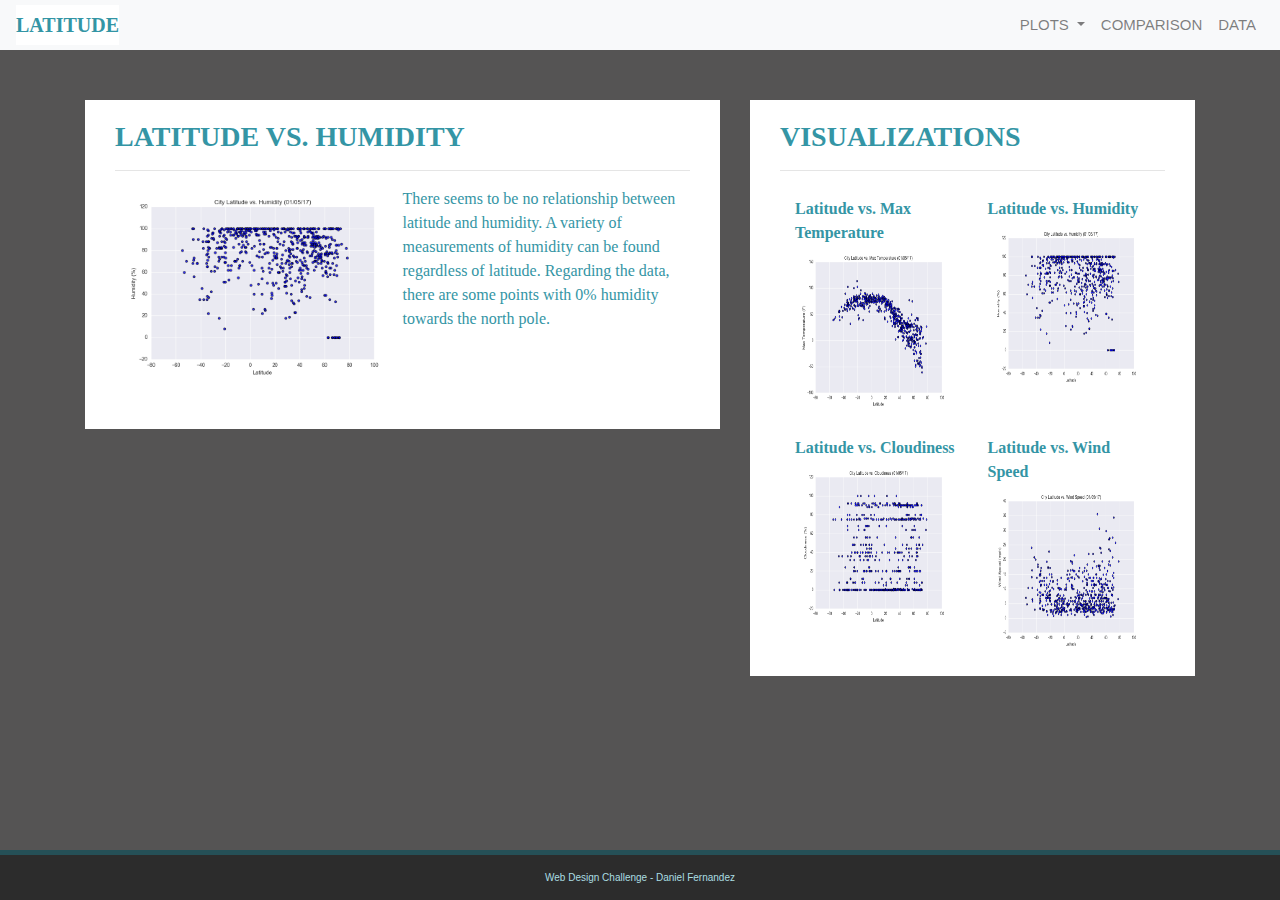
<file: humidity.html>
<!doctype html>
<html lang="en">
<head>
    <meta charset="utf-8">
    <meta name="viewport" content="width=device-width, initial-scale=1">
    <link rel="stylesheet" href="https://stackpath.bootstrapcdn.com/bootstrap/4.3.1/css/bootstrap.min.css" integrity="sha384-ggOyR0iXCbMQv3Xipma34MD+dH/1fQ784/j6cY/iJTQUOhcWr7x9JvoRxT2MZw1T" crossorigin="anonymous">
    <script src="https://code.jquery.com/jquery-3.3.1.slim.min.js" integrity="sha384-q8i/X+965DzO0rT7abK41JStQIAqVgRVzpbzo5smXKp4YfRvH+8abtTE1Pi6jizo" crossorigin="anonymous"></script>
    <script src="https://cdnjs.cloudflare.com/ajax/libs/popper.js/1.14.7/umd/popper.min.js" integrity="sha384-UO2eT0CpHqdSJQ6hJty5KVphtPhzWj9WO1clHTMGa3JDZwrnQq4sF86dIHNDz0W1" crossorigin="anonymous"></script>
    <script src="https://stackpath.bootstrapcdn.com/bootstrap/4.3.1/js/bootstrap.min.js" integrity="sha384-JjSmVgyd0p3pXB1rRibZUAYoIIy6OrQ6VrjIEaFf/nJGzIxFDsf4x0xIM+B07jRM" crossorigin="anonymous"></script>
    <link rel="stylesheet" type="text/css" href="style.css">
    <title>Humidity</title>
</head>
<body>
    <div class="navigation">
        <nav class="navbar navbar-expand-lg navbar-light bg-light">
            <a class="navbar-brand" style="background-color: rgb(255,255,255);" href="index.html">LATITUDE</a>
            <button class="navbar-toggler" type="button" data-toggle="collapse" data-target="#navbarNavDropdown" aria-controls="navbarNavDropdown" aria-expanded="false" aria-label="Toggle navigation">
                <span class="navbar-toggler-icon"></span>
            </button>
            <div class="collapse navbar-collapse" id="navbarNavDropdown">
                <ul class="navbar-nav ml-auto">
                    <li class="nav-item dropdown">
                        <a class="nav-link dropdown-toggle" href="#" id="navbarDropdownMenuLink" role="button" data-toggle="dropdown" aria-haspopup="true" aria-expanded="false">
                            PLOTS
                        </a>
                        <div class="dropdown-menu" aria-labelledby="navbarDropdownMenuLink">
                            <a class="dropdown-item" href="temperature.html">Max Temperature</a>
                            <a class="dropdown-item" href="humidity.html">Humidity</a>
                            <a class="dropdown-item" href="cloudiness.html">Cloudiness</a>
                            <a class="dropdown-item" href="wind.html">Wind Speed</a>
                        </div>
                    </li>
                    <li class="nav-item">
                        <a class="nav-link" href="comparison.html">COMPARISON</a>
                    </li>
                    <li class="nav-item">
                        <a class="nav-link" href="data.html">DATA</a>
                    </li>
                </ul>
            </div>
        </nav>
    </div>
    <div class="container">
        <div class="row">
            <div class="col-lg-7 col-md-12">
                <div class="box">
                    <h3 class="title">LATITUDE VS. HUMIDITY</h3>
                    <hr>
                    <img src="assets/images/Fig2.png" class="vizualization rounded float-left" alt="Humidity Graph">
                    <p>There seems to be no relationship between latitude and humidity. A variety of measurements of humidity can be found
                    regardless of latitude. Regarding the data, there are some points with 0% humidity towards the north pole.<br><br><br><br></p>
                </div>
            </div>
            <div class="col-lg-5 col-md-12">
                <div class="box">
                    <h3 class="title">VISUALIZATIONS</h3>
                    <hr>
                    <div class="container">
                        <div class="row" style="padding-bottom: 70px;">
                            <div class="col-6">
                                <div class="title">Latitude vs. Max Temperature</div>
                                <a href="temperature.html">
                                  <img class="panel" src="assets/images/Fig1.png" alt="Max Temperature Graph">
                                </a>
                            </div>
                            <div class="col-6">
                                <div class="title">Latitude vs. Humidity</div>
                                <a href="humidity.html">
                                    <img class="panel" src="assets/images/Fig2.png" alt="Humidity Graph">
                                </a>
                            </div>
                        </div>
                        <div class="row" style="padding-bottom: 70px;">
                            <div class="col-6">
                                <div class="title">Latitude vs. Cloudiness</div>
                                <a href="cloudiness.html">
                                    <img class="panel" src="assets/images/Fig3.png" alt="Cloudiness Graph">
                                </a>
                            </div>
                            <div class="col-6">
                                <div class="title">Latitude vs. Wind Speed</div>
                                <a href="wind.html">
                                    <img class="panel" src="assets/images/Fig4.png" alt="Wind Speed Graph">
                                </a>
                            </div>
                        </div>
                    </div>
                </div>
            </div>
        </div>
    </div>
    <footer> Web Design Challenge - Daniel Fernandez </footer>
</body>
</html>
</file>
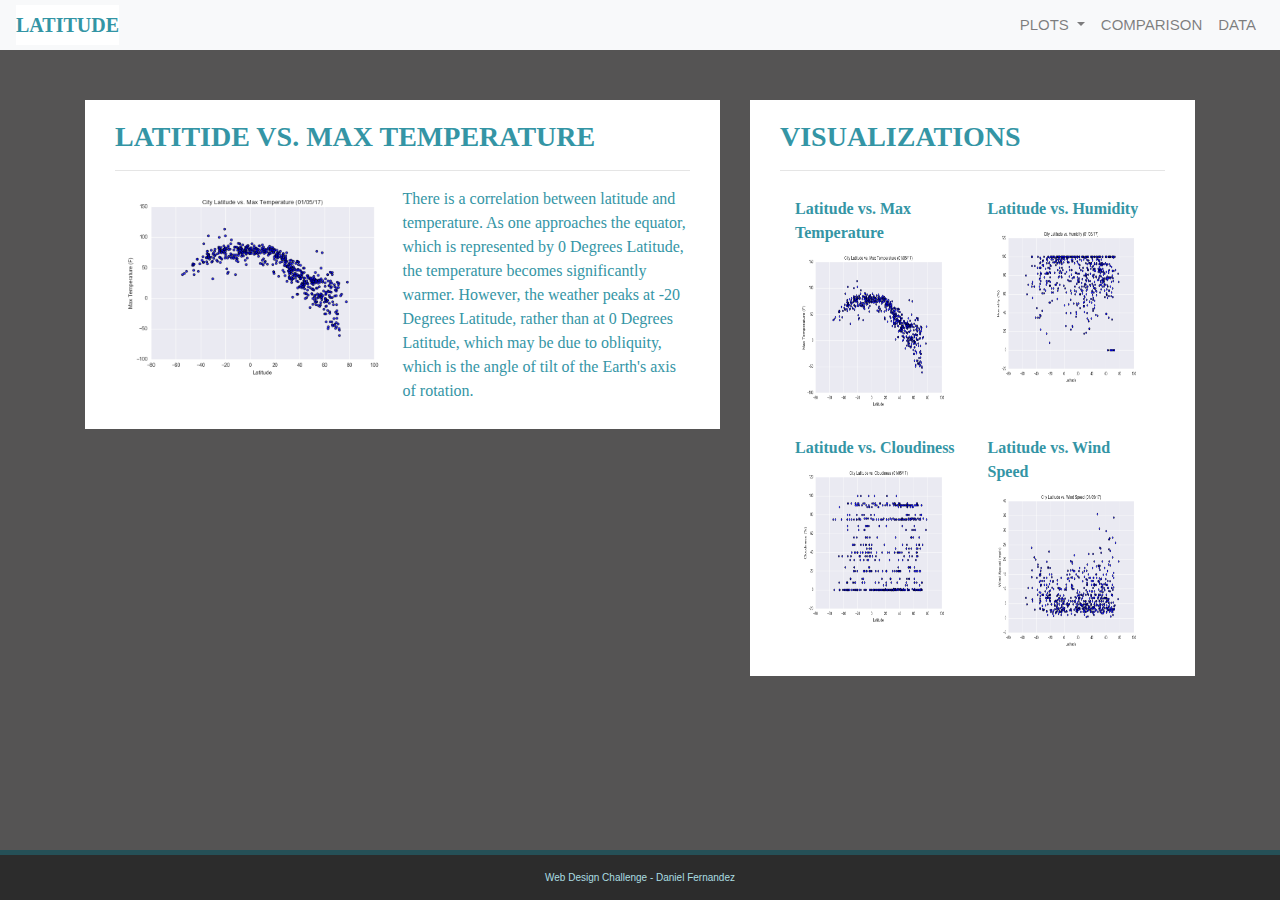
<file: temperature.html>
<!doctype html>
<html lang="en">
<head>
    <meta charset="utf-8">
    <meta name="viewport" content="width=device-width, initial-scale=1">
    <link rel="stylesheet" href="https://stackpath.bootstrapcdn.com/bootstrap/4.3.1/css/bootstrap.min.css" integrity="sha384-ggOyR0iXCbMQv3Xipma34MD+dH/1fQ784/j6cY/iJTQUOhcWr7x9JvoRxT2MZw1T" crossorigin="anonymous">
    <script src="https://code.jquery.com/jquery-3.3.1.slim.min.js" integrity="sha384-q8i/X+965DzO0rT7abK41JStQIAqVgRVzpbzo5smXKp4YfRvH+8abtTE1Pi6jizo" crossorigin="anonymous"></script>
    <script src="https://cdnjs.cloudflare.com/ajax/libs/popper.js/1.14.7/umd/popper.min.js" integrity="sha384-UO2eT0CpHqdSJQ6hJty5KVphtPhzWj9WO1clHTMGa3JDZwrnQq4sF86dIHNDz0W1" crossorigin="anonymous"></script>
    <script src="https://stackpath.bootstrapcdn.com/bootstrap/4.3.1/js/bootstrap.min.js" integrity="sha384-JjSmVgyd0p3pXB1rRibZUAYoIIy6OrQ6VrjIEaFf/nJGzIxFDsf4x0xIM+B07jRM" crossorigin="anonymous"></script>
    <link rel="stylesheet" type="text/css" href="style.css">
    <title>Temperature</title>
</head>
<body>
    <div class="navigation">
        <nav class="navbar navbar-expand-lg navbar-light bg-light">
            <a class="navbar-brand" style="background-color: rgb(255,255,255);" href="index.html">LATITUDE</a>
            <button class="navbar-toggler" type="button" data-toggle="collapse" data-target="#navbarNavDropdown" aria-controls="navbarNavDropdown" aria-expanded="false" aria-label="Toggle navigation">
                <span class="navbar-toggler-icon"></span>
            </button>
            <div class="collapse navbar-collapse" id="navbarNavDropdown">
                <ul class="navbar-nav ml-auto">
                    <li class="nav-item dropdown">
                        <a class="nav-link dropdown-toggle" href="#" id="navbarDropdownMenuLink" role="button" data-toggle="dropdown" aria-haspopup="true" aria-expanded="false">
                            PLOTS
                        </a>
                        <div class="dropdown-menu" aria-labelledby="navbarDropdownMenuLink">
                            <a class="dropdown-item" href="temperature.html">Max Temperature</a>
                            <a class="dropdown-item" href="humidity.html">Humidity</a>
                            <a class="dropdown-item" href="cloudiness.html">Cloudiness</a>
                            <a class="dropdown-item" href="wind.html">Wind Speed</a>
                        </div>
                    </li>
                    <li class="nav-item">
                        <a class="nav-link" href="comparison.html">COMPARISON</a>
                    </li>
                    <li class="nav-item">
                        <a class="nav-link" href="data.html">DATA</a>
                    </li>
                </ul>
            </div>
        </nav>
    </div>
    <div class="container">
        <div class="row">
            <div class="col-lg-7 col-md-12">
                <div class="box">
                    <h3 class="title">LATITIDE VS. MAX TEMPERATURE</h3>
                    <hr>
                    <img src="assets/images/Fig1.png" class="vizualization rounded float-left" alt="Max Temperature Graph">
                    <p>There is a correlation between latitude and temperature. As one approaches the equator, which is represented by 0 Degrees Latitude,
                    the temperature becomes significantly warmer. However, the weather peaks at -20 Degrees Latitude, rather than at 0 Degrees Latitude, 
                    which may be due to obliquity, which is the angle of tilt of the Earth's axis of rotation.</p>
                </div>
            </div>
            <div class="col-lg-5 col-md-12">
                <div class="box">
                    <h3 class="title">VISUALIZATIONS</h3>
                    <hr>
                    <div class="container">
                        <div class="row" style="padding-bottom: 70px;">
                            <div class="col-6">
                                <div class="title">Latitude vs. Max Temperature</div>
                                <a href="temperature.html">
                                  <img class="panel" src="assets/images/Fig1.png" alt="Max Temperature Graph">
                                </a>
                            </div>
                            <div class="col-6">
                                <div class="title">Latitude vs. Humidity</div>
                                <a href="humidity.html">
                                    <img class="panel" src="assets/images/Fig2.png" alt="Humidity Graph">
                                </a>
                            </div>
                        </div>
                        <div class="row" style="padding-bottom: 70px;">
                            <div class="col-6">
                                <div class="title">Latitude vs. Cloudiness</div>
                                <a href="cloudiness.html">
                                    <img class="panel" src="assets/images/Fig3.png" alt="Cloudiness Graph">
                                </a>
                            </div>
                            <div class="col-6">
                                <div class="title">Latitude vs. Wind Speed</div>
                                <a href="wind.html">
                                    <img class="panel" src="assets/images/Fig4.png" alt="Wind Speed Graph">
                                </a>
                            </div>
                        </div>
                    </div>
                </div>
            </div>
        </div>
    </div>
    <footer> Web Design Challenge - Daniel Fernandez </footer>
</body>
</html>
</file>
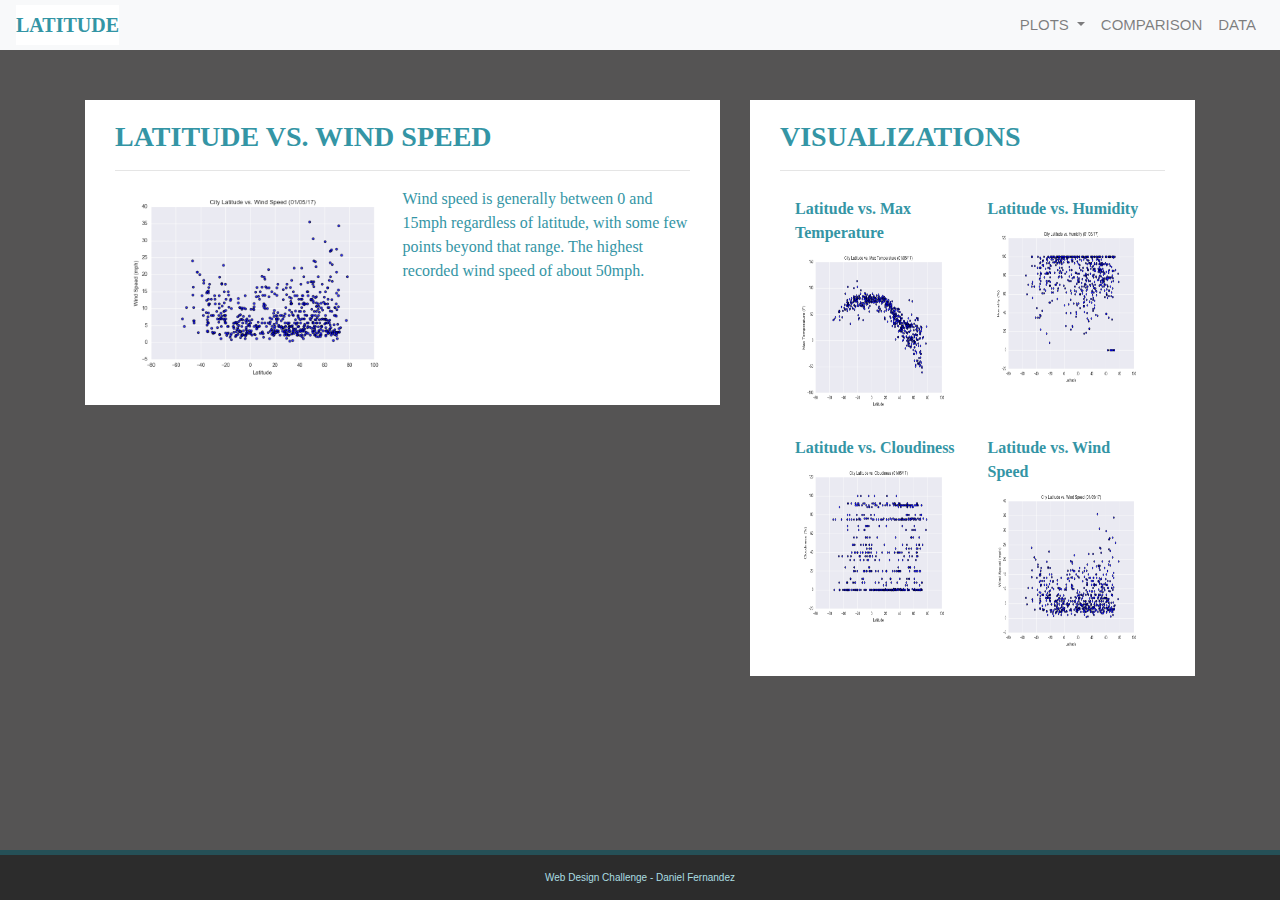
<file: wind.html>
<!doctype html>
<html lang="en">
<head>
    <meta charset="utf-8">
    <meta name="viewport" content="width=device-width, initial-scale=1">
    <link rel="stylesheet" href="https://stackpath.bootstrapcdn.com/bootstrap/4.3.1/css/bootstrap.min.css" integrity="sha384-ggOyR0iXCbMQv3Xipma34MD+dH/1fQ784/j6cY/iJTQUOhcWr7x9JvoRxT2MZw1T" crossorigin="anonymous">
    <script src="https://code.jquery.com/jquery-3.3.1.slim.min.js" integrity="sha384-q8i/X+965DzO0rT7abK41JStQIAqVgRVzpbzo5smXKp4YfRvH+8abtTE1Pi6jizo" crossorigin="anonymous"></script>
    <script src="https://cdnjs.cloudflare.com/ajax/libs/popper.js/1.14.7/umd/popper.min.js" integrity="sha384-UO2eT0CpHqdSJQ6hJty5KVphtPhzWj9WO1clHTMGa3JDZwrnQq4sF86dIHNDz0W1" crossorigin="anonymous"></script>
    <script src="https://stackpath.bootstrapcdn.com/bootstrap/4.3.1/js/bootstrap.min.js" integrity="sha384-JjSmVgyd0p3pXB1rRibZUAYoIIy6OrQ6VrjIEaFf/nJGzIxFDsf4x0xIM+B07jRM" crossorigin="anonymous"></script>
    <link rel="stylesheet" type="text/css" href="style.css">
    <title>Wind</title>
</head>
<body>
    <div class="navigation">
        <nav class="navbar navbar-expand-lg navbar-light bg-light">
            <a class="navbar-brand" style="background-color: rgb(255,255,255);" href="index.html">LATITUDE</a>
            <button class="navbar-toggler" type="button" data-toggle="collapse" data-target="#navbarNavDropdown" aria-controls="navbarNavDropdown" aria-expanded="false" aria-label="Toggle navigation">
                <span class="navbar-toggler-icon"></span>
            </button>
            <div class="collapse navbar-collapse" id="navbarNavDropdown">
                <ul class="navbar-nav ml-auto">
                    <li class="nav-item dropdown">
                        <a class="nav-link dropdown-toggle" href="#" id="navbarDropdownMenuLink" role="button" data-toggle="dropdown" aria-haspopup="true" aria-expanded="false">
                            PLOTS
                        </a>
                        <div class="dropdown-menu" aria-labelledby="navbarDropdownMenuLink">
                            <a class="dropdown-item" href="temperature.html">Max Temperature</a>
                            <a class="dropdown-item" href="humidity.html">Humidity</a>
                            <a class="dropdown-item" href="cloudiness.html">Cloudiness</a>
                            <a class="dropdown-item" href="wind.html">Wind Speed</a>
                        </div>
                    </li>
                    <li class="nav-item">
                        <a class="nav-link" href="comparison.html">COMPARISON</a>
                    </li>
                    <li class="nav-item">
                        <a class="nav-link" href="data.html">DATA</a>
                    </li>
                </ul>
            </div>
        </nav>
    </div>
    <div class="container">
        <div class="row">
            <div class="col-lg-7 col-md-12">
                <div class="box">
                    <h3 class="title">LATITUDE VS. WIND SPEED</h3>
                    <hr>
                    <img src="assets/images/Fig4.png" class="vizualization rounded float-left" alt="Wind Graph">
                    <p>Wind speed is generally between 0 and 15mph regardless of latitude, with some few points beyond that range.
                    The highest recorded wind speed of about 50mph.<br><br><br><br><br></p>
                </div>
            </div>
            <div class="col-lg-5 col-md-12">
                <div class="box">
                    <h3 class="title">VISUALIZATIONS</h3>
                    <hr>
                    <div class="container">
                        <div class="row" style="padding-bottom: 70px;">
                            <div class="col-6">
                                <div class="title">Latitude vs. Max Temperature</div>
                                <a href="temperature.html">
                                  <img class="panel" src="assets/images/Fig1.png" alt="Max Temperature Graph">
                                </a>
                            </div>
                            <div class="col-6">
                                <div class="title">Latitude vs. Humidity</div>
                                <a href="humidity.html">
                                    <img class="panel" src="assets/images/Fig2.png" alt="Humidity Graph">
                                </a>
                            </div>
                        </div>
                        <div class="row" style="padding-bottom: 70px;">
                            <div class="col-6">
                                <div class="title">Latitude vs. Cloudiness</div>
                                <a href="cloudiness.html">
                                    <img class="panel" src="assets/images/Fig3.png" alt="Cloudiness Graph">
                                </a>
                            </div>
                            <div class="col-6">
                                <div class="title">Latitude vs. Wind Speed</div>
                                <a href="wind.html">
                                    <img class="panel" src="assets/images/Fig4.png" alt="Wind Speed Graph">
                                </a>
                            </div>
                        </div>
                    </div>
                </div>
            </div>
        </div>
    </div>
    <footer> Web Design Challenge - Daniel Fernandez </footer>
</body>
</html>
</file>
<file: style.css>
body {
  background-color: #555454;
  font-family: 'Poppins', sans-serif;
  }
  
  .navbar {
    max-height: 50px;
  }
  .navigation .navbar-brand {
    color: rgb(51, 149, 165);
    margin-left: 0px;
    flex-direction:inherit;
    font-weight: bold;
    background-color: rgb(52, 149, 165);
    font-family: cochin;
  }
  .navbar {
    background-color: rgb(255, 255, 255);
    font-size: 25px; 
  }
  .active, .dropdown-menu .dropdown-item:active a:hover {
    background-color: rgb(255,255,255);
  }
  .dropdown-item {
    color: rgba(52, 150, 165, 0.75);
  }
  .dropdown .dropdown-menu .dropdown-item:active, .dropdown .dropdown-menu .dropdown-item:hover {
    background-color: rgba(52, 150, 165, 0.75);
  }
  
  .nav-link:hover {
    background-color:rgba(52, 150, 165, 0.75);
   }
  
  .navbar-brand:hover {
  color: rgb(45, 158, 175);
  }
  a {
    color: rgb(231, 231, 231);
    font-size: 15px;
  }
  
  img{
    width:100%;
    height:100%;
  }
  .active, .panel:hover {
    border-color:rgb(52, 165, 131);
    border-style: solid;
    
  }
  .vizualization {
    width:50%;
    height:50%;
  }
  
  .title {
    color: rgb(52, 149, 165);
    font-family: cochin;
    font-weight: bolder;
    padding-top: 10px;
  }
  
  p {
  color: rgb(52, 149, 165);
  font-family: 'segoe ui';
  font-size: 16px;
  }
  
  .box {
    margin-top: 50px;
    margin-bottom: 60px;
    padding: 10px 30px 10px;
    color: #ffffff;
    background-color: rgb(255, 255, 255);
  
  }
  
  .table {
    font-size: 15px;
    border-top-color: rgb(255, 255, 255);
  }
  
  footer {
  background-color: #2c2c2c;
  border-top-style: solid;
  border-top-width: 5px;
  border-top-color: rgb(37, 80, 87);
  color: rgb(171, 222, 226);
  min-height: 50px;
  font-family: Menlo, Helvetica, sans-serif;
  font-size: 10px;
  text-align: center;
  position: fixed;
  left: 0;
  bottom: 0;
  width: 100%;
  padding-top: 15px;
  }
  
  @media(max-width: 992px) {
    .navbar-expand-lg {
    background-color: #000000;
    }
    .navbar {
      max-height: none;
      padding: inherit;
    }
    .navbar div {
      margin: inherit;
      background-color: rgb(255,255,255);
    }
    .navbar-brand {
      padding: 10px;
    }
    button{
      margin-right: 30px;
    }
    button:focus {
      outline: 1px dotted;
      outline: auto 5px;
    }
  }
</file>
